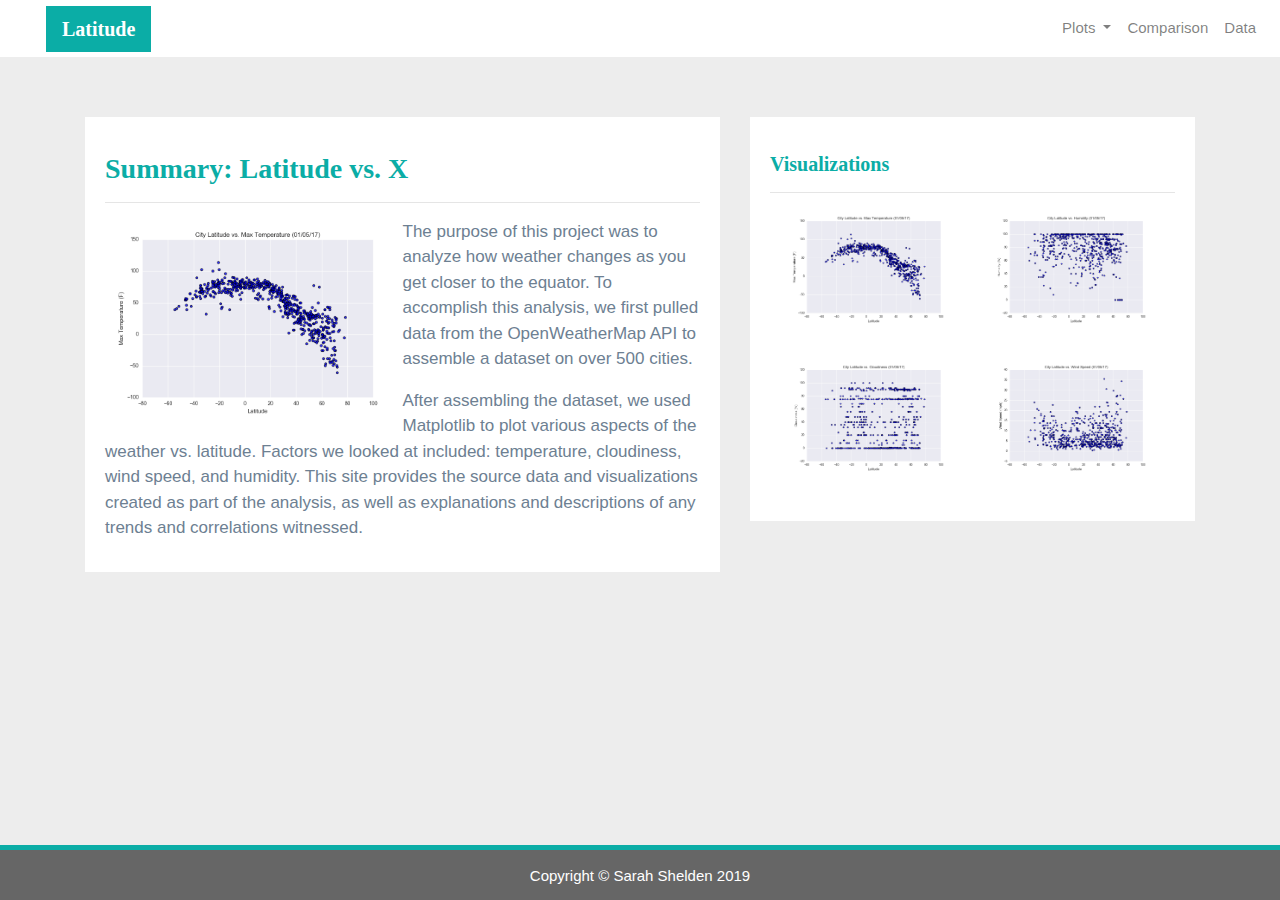
<file: index.html>
<!DOCTYPE html>
<html>

<head>
    <meta charset="utf-8" />
    <meta http-equiv="X-UA-Compatible" content="IE=edge">
    <title>Bootstrap Visualization Dashboard</title>
    <meta name="viewport" content="width=device-width, initial-scale=1">

    <!-- Bootstrap CSS -->
    <link rel="stylesheet" href="https://maxcdn.bootstrapcdn.com/bootstrap/4.0.0/css/bootstrap.min.css" integrity="sha384-Gn5384xqQ1aoWXA+058RXPxPg6fy4IWvTNh0E263XmFcJlSAwiGgFAW/dAiS6JXm"
          crossorigin="anonymous">

    <!--CSS Link-->
    <link rel="stylesheet" type="text/css" href="style.css">

</head>

<body>
<!-- Navigation Section -->
<div class="navigation">
    <nav class="navbar navbar-expand-lg navbar-light">
        <a class="navbar-brand" style="background-color: #0BADA6;" href="index.html">Latitude</a>
        <button class="navbar-toggler  border border-white" type="button" data-toggle="collapse" data-target="#navbarNavDropdown"
                aria-controls="navbarNavDropdown" aria-expanded="false" aria-label="Toggle navigation">
            <span class="navbar-toggler-icon"></span>
        </button>
        <div class="collapse navbar-collapse" id="navbarNavDropdown">
            <ul class="navbar-nav ml-auto">
                <li class="nav-item dropdown">
                    <a class="nav-link dropdown-toggle" href="#" id="navbarDropdownMenuLink" data-toggle="dropdown"
                       aria-haspopup="true" aria-expanded="false">
                        Plots
                    </a>
                    <div class="dropdown-menu" aria-labelledby="navbarDropdownMenuLink">
                        <a class="dropdown-item" href="max_temperature.html">Max Temperature</a>
                        <a class="dropdown-item" href="humidity.html">Humidity</a>
                        <a class="dropdown-item" href="cloudiness.html">Cloudiness</a>
                        <a class="dropdown-item" href="wind_speed.html">Wind Speed</a>
                    </div>
                </li>
                <li class="nav-item">
                    <a class="nav-link" href="comparisons.html">Comparison</a>
                </li>
                <li class="nav-item">
                    <a class="nav-link" href="data.html">Data</a>
                </li>

            </ul>
        </div>
    </nav>
</div>
<!-- Content Section -->
<div class="container">
    <div class="row">
        <div class="col-lg-7 col-md-12">
            <!-- Left box  -->
            <div class="box">
                <h3 class="title">Summary: Latitude vs. X</h3>
                <hr>
                <img src="Resources/assets/images/Fig1.png" class="vizualization rounded float-left" alt="Max Temperature Graph">
                <p>The purpose of this project was to analyze how weather changes as you get closer to the equator. To
                    accomplish this analysis, we first pulled data from the OpenWeatherMap API to assemble a dataset on over
                    500 cities.</p>
                <p>After assembling the dataset, we used Matplotlib to plot various aspects of the weather vs. latitude.
                    Factors we looked at included: temperature, cloudiness, wind speed, and humidity. This site provides the
                    source data and visualizations created as part of the analysis, as well as explanations and descriptions of
                    any trends and correlations witnessed.</p>
            </div>
        </div>
        <div class="col-lg-5 col-md-12">
            <!-- Right Box -->
            <div class="box">
                <h5 class="title">Visualizations</h5>
                <hr>


                <div class="container">
                    <div class="row" style="padding-bottom: 30px;">
                        <div class="col-6">
                            <a href="max_temperature.html">
                                <img class="panel" src="Resources/assets/images/Fig1.png" alt="Max Temperature Image">
                            </a>
                        </div>
                        <div class="col-6">
                            <a href="humidity.html">
                                <img class="panel" src="Resources/assets/images/Fig2.png" alt="Humidity Graph">
                            </a>
                        </div>
                    </div>

                    <div class="row" style="padding-bottom: 30px;">
                        <div class="col-6">
                            <a href="cloudiness.html">
                                <img class="panel" src="Resources/assets/images/Fig3.png" alt="Cloudiness Graph">
                            </a>
                        </div>
                        <div class="col-6">
                            <a href="wind_speed.html">
                                <img class="panel" src="Resources/assets/images/Fig4.png" alt="Wind Speed Graph">
                            </a>
                        </div>


                    </div>
                </div>


            </div>
        </div>
    </div>
</div>
<!-- Footer Section -->
<footer>
    <div class="footer">Copyright &copy; Sarah Shelden 2019</div>
</footer>

<!-- Bootstrap JS -->
<script src="https://code.jquery.com/jquery-3.2.1.slim.min.js" integrity="sha384-KJ3o2DKtIkvYIK3UENzmM7KCkRr/rE9/Qpg6aAZGJwFDMVNA/GpGFF93hXpG5KkN"
        crossorigin="anonymous"></script>
<script src="https://cdnjs.cloudflare.com/ajax/libs/popper.js/1.12.9/umd/popper.min.js" integrity="sha384-ApNbgh9B+Y1QKtv3Rn7W3mgPxhU9K/ScQsAP7hUibX39j7fakFPskvXusvfa0b4Q"
        crossorigin="anonymous"></script>
<script src="https://maxcdn.bootstrapcdn.com/bootstrap/4.0.0/js/bootstrap.min.js" integrity="sha384-JZR6Spejh4U02d8jOt6vLEHfe/JQGiRRSQQxSfFWpi1MquVdAyjUar5+76PVCmYl"
        crossorigin="anonymous"></script>

</body>

</html>
</file>
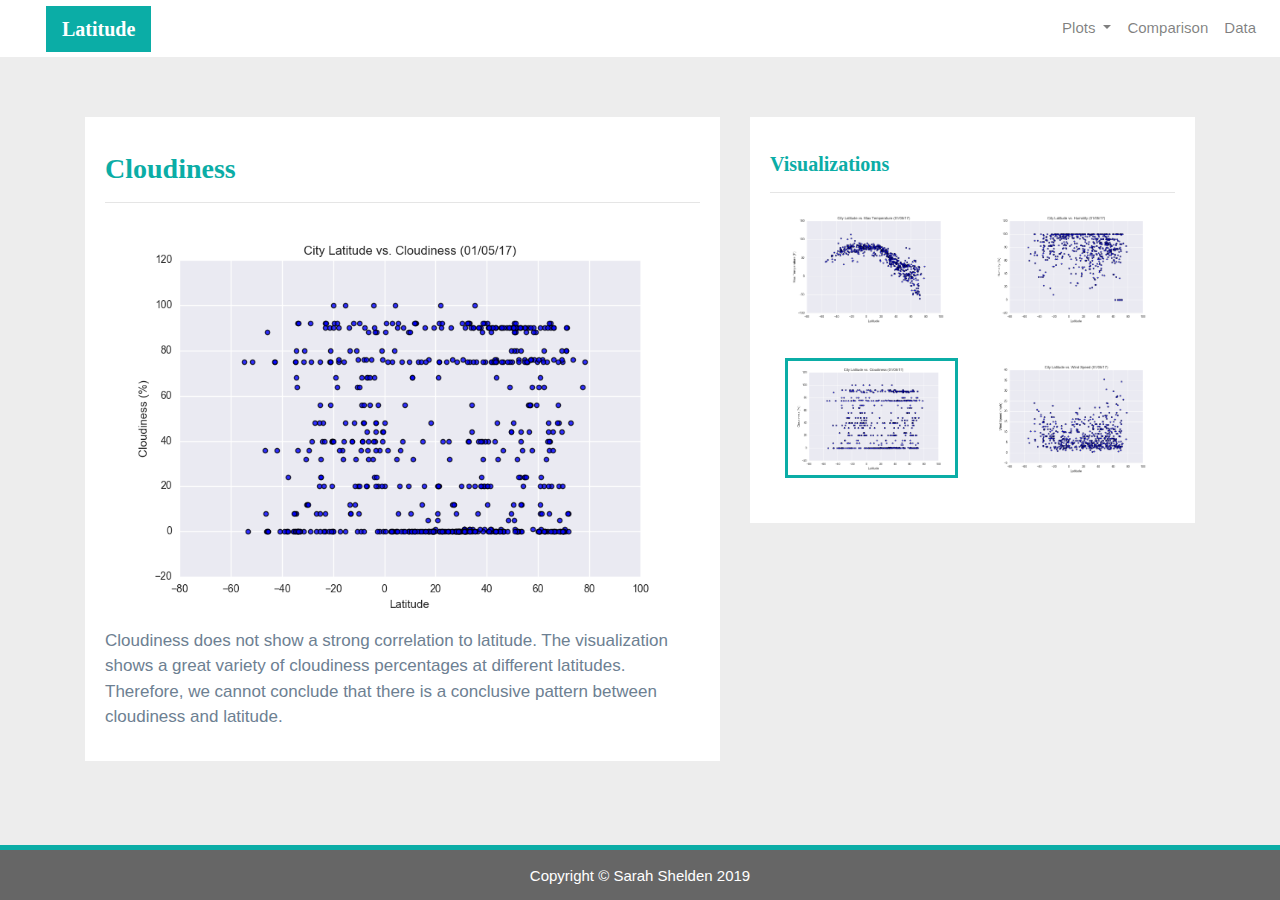
<file: cloudiness.html>
<!DOCTYPE html>
<html>

<head>
    <meta charset="utf-8" />
    <meta http-equiv="X-UA-Compatible" content="IE=edge">
    <title>Bootstrap Visualization Dashboard</title>
    <meta name="viewport" content="width=device-width, initial-scale=1">

    <!-- Bootstrap CSS -->
    <link rel="stylesheet" href="https://maxcdn.bootstrapcdn.com/bootstrap/4.0.0/css/bootstrap.min.css" integrity="sha384-Gn5384xqQ1aoWXA+058RXPxPg6fy4IWvTNh0E263XmFcJlSAwiGgFAW/dAiS6JXm"
          crossorigin="anonymous">

    <!--CSS Link-->
    <link rel="stylesheet" type="text/css" href="style.css">

</head>

<body>
<!-- Navigation Section -->
<div class="navigation">
    <nav class="navbar navbar-expand-lg navbar-light">
        <a class="navbar-brand" style="background-color: #0BADA6;" href="index.html">Latitude</a>
        <button class="navbar-toggler border border-white" type="button" data-toggle="collapse" data-target="#navbarNavDropdown"
                aria-controls="navbarNavDropdown" aria-expanded="false" aria-label="Toggle navigation">
            <span class="navbar-toggler-icon"></span>
        </button>
        <div class="collapse navbar-collapse" id="navbarNavDropdown">
            <ul class="navbar-nav ml-auto">
                <li class="nav-item dropdown">
                    <a class="nav-link dropdown-toggle" href="#" id="navbarDropdownMenuLink" data-toggle="dropdown"
                       aria-haspopup="true" aria-expanded="false">
                        Plots
                    </a>
                    <div class="dropdown-menu" aria-labelledby="navbarDropdownMenuLink">
                        <a class="dropdown-item" href="max_temperature.html">Max Temperature</a>
                        <a class="dropdown-item" href="humidity.html">Humidity</a>
                        <a class="dropdown-item active" href="cloudiness.html">Cloudiness</a>
                        <a class="dropdown-item" href="wind_speed.html">Wind Speed</a>
                    </div>
                </li>
                <li class="nav-item">
                    <a class="nav-link" href="comparisons.html">Comparison</a>
                </li>
                <li class="nav-item">
                    <a class="nav-link" href="data.html">Data</a>
                </li>

            </ul>
        </div>
    </nav>
</div>
<!-- Content Section -->
<div class="container">
    <div class="row">
        <div class="col-lg-7 col-md-12">
            <!-- Left box  -->
            <div class="box">
                <h3 class="title">Cloudiness</h3>
                <hr>
                <img src="Resources/assets/images/Fig3.png" alt="Cloudines Graph">
                <p>Cloudiness does not show a strong correlation to latitude. The visualization shows a great variety of
                    cloudiness percentages at different latitudes. Therefore, we cannot conclude that there is a conclusive
                    pattern between cloudiness and latitude.</p>
            </div>
        </div>
        <div class="col-lg-5 col-md-12">
            <!-- Right Box -->
            <div class="box">
                <h5 class="title">Visualizations</h5>
                <hr>


                <div class="container">
                    <div class="row" style="padding-bottom: 30px;">
                        <div class="col-6">
                            <a href="max_temperature.html">
                                <img class="panel" src="Resources/assets/images/Fig1.png" alt="Max Temperature Image">
                            </a>
                        </div>
                        <div class="col-6">
                            <a href="humidity.html">
                                <img class="panel" src="Resources/assets/images/Fig2.png" alt="Humidity Graph">
                            </a>
                        </div>
                    </div>

                    <div class="row" style="padding-bottom: 30px;">
                        <div class="col-6">
                            <a href="cloudiness.html">
                                <img class="panel active" src="Resources/assets/images/Fig3.png" alt="Cloudiness Graph">
                            </a>
                        </div>
                        <div class="col-6">
                            <a href="wind_speed.html">
                                <img class="panel" src="Resources/assets/images/Fig4.png" alt="Wind Speed Graph">
                            </a>
                        </div>


                    </div>
                </div>


            </div>
        </div>
    </div>
</div>
<!-- Footer Section -->
<footer>
    <div class="footer">Copyright &copy; Sarah Shelden 2019</div>
</footer>

<!-- Bootstrap JS -->
<script src="https://code.jquery.com/jquery-3.2.1.slim.min.js" integrity="sha384-KJ3o2DKtIkvYIK3UENzmM7KCkRr/rE9/Qpg6aAZGJwFDMVNA/GpGFF93hXpG5KkN"
        crossorigin="anonymous"></script>
<script src="https://cdnjs.cloudflare.com/ajax/libs/popper.js/1.12.9/umd/popper.min.js" integrity="sha384-ApNbgh9B+Y1QKtv3Rn7W3mgPxhU9K/ScQsAP7hUibX39j7fakFPskvXusvfa0b4Q"
        crossorigin="anonymous"></script>
<script src="https://maxcdn.bootstrapcdn.com/bootstrap/4.0.0/js/bootstrap.min.js" integrity="sha384-JZR6Spejh4U02d8jOt6vLEHfe/JQGiRRSQQxSfFWpi1MquVdAyjUar5+76PVCmYl"
        crossorigin="anonymous"></script>

</body>

</html>
</file>
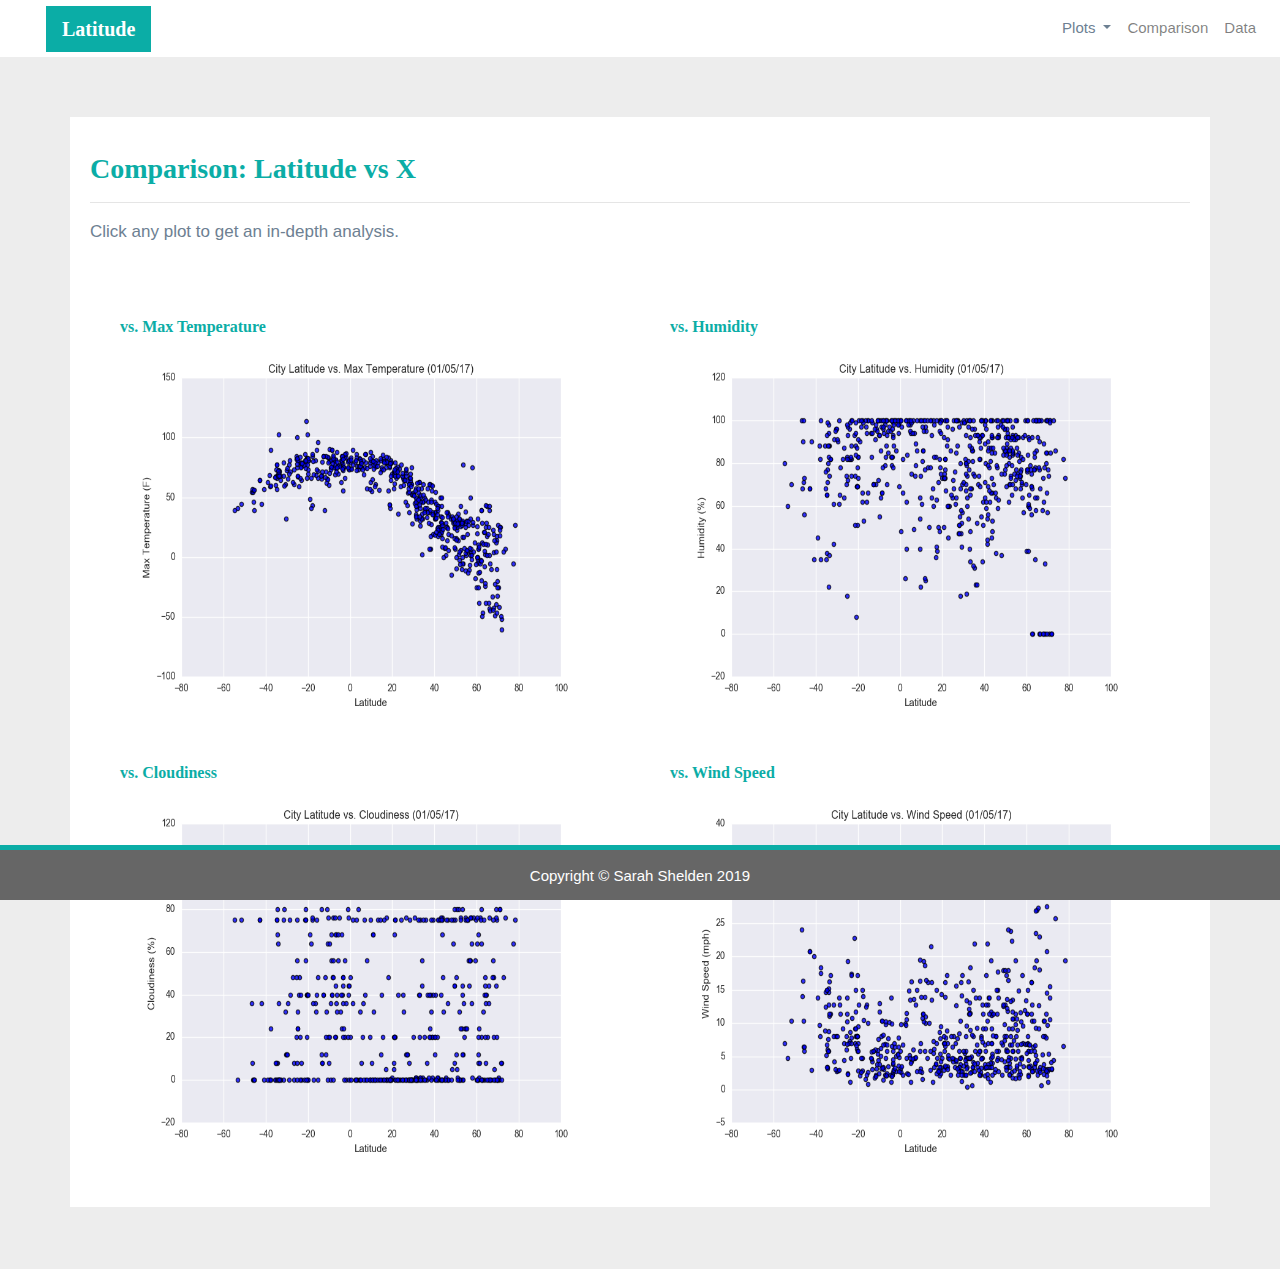
<file: comparisons.html>
<!DOCTYPE html>
<html>

<head>
    <meta charset="utf-8" />
    <meta http-equiv="X-UA-Compatible" content="IE=edge">
    <title>Bootstrap Visualization Dashboard</title>
    <meta name="viewport" content="width=device-width, initial-scale=1">

    <!-- Bootstrap CSS -->
    <link rel="stylesheet" href="https://maxcdn.bootstrapcdn.com/bootstrap/4.0.0/css/bootstrap.min.css" integrity="sha384-Gn5384xqQ1aoWXA+058RXPxPg6fy4IWvTNh0E263XmFcJlSAwiGgFAW/dAiS6JXm"
          crossorigin="anonymous">

    <!--CSS Link-->
    <link rel="stylesheet" type="text/css" href="style.css">

</head>

<body>
<!-- Navigation Section -->
<div class="navigation">
    <nav class="navbar navbar-expand-lg navbar-light">
        <a class="navbar-brand" style="background-color: #0BADA6;" href="index.html">Latitude</a>
        <button class="navbar-toggler  border border-white" type="button" data-toggle="collapse" data-target="#navbarNavDropdown"
                aria-controls="navbarNavDropdown" aria-expanded="false" aria-label="Toggle navigation">
            <span class="navbar-toggler-icon"></span>
        </button>
        <div class="collapse navbar-collapse" id="navbarNavDropdown">
            <ul class="navbar-nav ml-auto">
                <li class="nav-item dropdown">
                    <a class="nav-link dropdown-toggle" href="#" id="navbarDropdownMenuLink" data-toggle="dropdown"
                       aria-haspopup="true" aria-expanded="false" style="color: #6D8092">
                        Plots
                    </a>
                    <div class="dropdown-menu" aria-labelledby="navbarDropdownMenuLink">
                        <a class="dropdown-item" href="max_temperature.html">Max Temperature</a>
                        <a class="dropdown-item" href="humidity.html">Humidity</a>
                        <a class="dropdown-item" href="cloudiness.html">Cloudiness</a>
                        <a class="dropdown-item" href="wind_speed.html">Wind Speed</a>
                    </div>
                </li>
                <li class="nav-item">
                    <a class="nav-link" href="comparisons.html">Comparison</a>
                </li>
                <li class="nav-item">
                    <a class="nav-link" href="data.html">Data</a>
                </li>

            </ul>
        </div>
    </nav>
</div>
<!-- Content Section -->
<div class="container">
    <div class="row">
        <div>
            <!-- Left box  -->
            <div class="box">
                <h3 class="title">Comparison: Latitude vs X</h3>
                <hr>
                <p>Click any plot to get an in-depth analysis.</p>
                <div class="container" style="padding-bottom: 40px;">
                    <div class="row">
                        <div class="col-lg-6" style="padding: 30px;">
                            <div class="title">vs. Max Temperature</div>
                            <a href="max_temperature.html">
                                <img class="panel" src="Resources/assets/images/Fig1.png" alt="Max Temperature Image">
                            </a>
                        </div>
                        <div class="col-lg-6" style="padding: 30px;">
                            <div class="title">vs. Humidity</div>
                            <a href="humidity.html">
                                <img class="panel" src="Resources/assets/images/Fig2.png" alt="Humidity Graph">
                            </a>
                        </div>
                    </div>

                    <div class="row">
                        <div class="col-lg-6" style="padding: 30px;">
                            <div class="title">vs. Cloudiness</div>
                            <a href="cloudiness.html">
                                <img class="panel" src="Resources/assets/images/Fig3.png" alt="Cloudiness Graph">
                            </a>

                        </div>
                        <div class="col-lg-6" style="padding: 30px;">
                            <div class="title">vs. Wind Speed</div>
                            <a href="wind_speed.html">
                                <img class="panel" src="Resources/assets/images/Fig4.png" alt="Wind Speed Graph">
                            </a>
                        </div>
                    </div>
                </div>
            </div>
        </div>
    </div>
</div>

<!-- Footer Section -->
<footer>
    <div class="footer">Copyright &copy; Sarah Shelden 2019</div>
</footer>

<!-- Bootstrap JS -->
<script src="https://code.jquery.com/jquery-3.2.1.slim.min.js" integrity="sha384-KJ3o2DKtIkvYIK3UENzmM7KCkRr/rE9/Qpg6aAZGJwFDMVNA/GpGFF93hXpG5KkN"
        crossorigin="anonymous"></script>
<script src="https://cdnjs.cloudflare.com/ajax/libs/popper.js/1.12.9/umd/popper.min.js" integrity="sha384-ApNbgh9B+Y1QKtv3Rn7W3mgPxhU9K/ScQsAP7hUibX39j7fakFPskvXusvfa0b4Q"
        crossorigin="anonymous"></script>
<script src="https://maxcdn.bootstrapcdn.com/bootstrap/4.0.0/js/bootstrap.min.js" integrity="sha384-JZR6Spejh4U02d8jOt6vLEHfe/JQGiRRSQQxSfFWpi1MquVdAyjUar5+76PVCmYl"
        crossorigin="anonymous"></script>

</body>

</html>
</file>
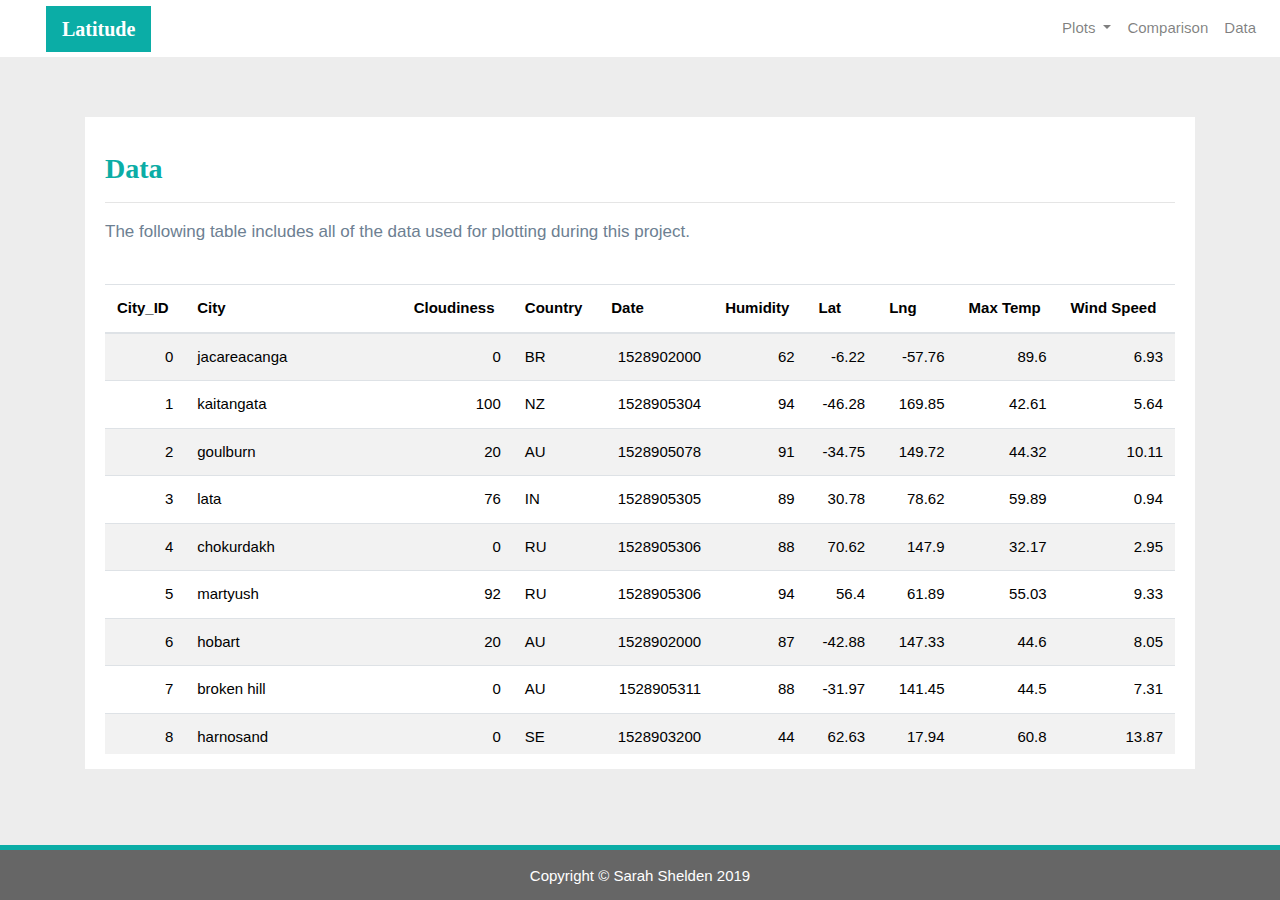
<file: data.html>
<!DOCTYPE html>
<html>

<head>
    <meta charset="utf-8" />
    <meta http-equiv="X-UA-Compatible" content="IE=edge">
    <title>Bootstrap Visualization Dashboard</title>
    <meta name="viewport" content="width=device-width, initial-scale=1">

    <!-- Bootstrap CSS -->
    <link rel="stylesheet" href="https://maxcdn.bootstrapcdn.com/bootstrap/4.0.0/css/bootstrap.min.css" integrity="sha384-Gn5384xqQ1aoWXA+058RXPxPg6fy4IWvTNh0E263XmFcJlSAwiGgFAW/dAiS6JXm"
          crossorigin="anonymous">

    <!--CSS Link-->
    <link rel="stylesheet" type="text/css" href="style.css">

</head>

<body>
<!-- Navigation Section -->
<div class="navigation">
    <nav class="navbar navbar-expand-lg navbar-light">
        <a class="navbar-brand" style="background-color: #0BADA6;" href="index.html">Latitude</a>
        <button class="navbar-toggler border border-white" type="button" data-toggle="collapse" data-target="#navbarNavDropdown"
                aria-controls="navbarNavDropdown" aria-expanded="false" aria-label="Toggle navigation">
            <span class="navbar-toggler-icon"></span>
        </button>
        <div class="collapse navbar-collapse" id="navbarNavDropdown">
            <ul class="navbar-nav ml-auto">
                <li class="nav-item dropdown">
                    <a class="nav-link dropdown-toggle" href="#" id="navbarDropdownMenuLink" data-toggle="dropdown"
                       aria-haspopup="true" aria-expanded="false">
                        Plots
                    </a>
                    <div class="dropdown-menu" aria-labelledby="navbarDropdownMenuLink">
                        <a class="dropdown-item" href="max_temperature.html">Max Temperature</a>
                        <a class="dropdown-item" href="humidity.html">Humidity</a>
                        <a class="dropdown-item" href="cloudiness.html">Cloudiness</a>
                        <a class="dropdown-item" href="wind_speed.html">Wind Speed</a>
                    </div>
                </li>
                <li class="nav-item">
                    <a class="nav-link" href="comparisons.html">Comparison</a>
                </li>
                <li class="nav-item">
                    <a class="nav-link" href="data.html">Data</a>
                </li>

            </ul>
        </div>
    </nav>
</div>
<!-- Content Section -->
<div class="container">
    <div class="box">
        <h3 class="title">Data</h3>
        <hr>
        <p>The following table includes all of the data used for plotting during this project.</p>
        <br>
        <div class="table-responsive" style="overflow-x:auto; overflow-y:auto; max-height:470px; max-width: auto;">
            <table class="table table-striped">
                <thead>
                <tr>
                    <th title="Field #1">City_ID</th>
                    <th title="Field #2">City</th>
                    <th title="Field #3">Cloudiness</th>
                    <th title="Field #4">Country</th>
                    <th title="Field #5">Date</th>
                    <th title="Field #6">Humidity</th>
                    <th title="Field #7">Lat</th>
                    <th title="Field #8">Lng</th>
                    <th title="Field #9">Max Temp</th>
                    <th title="Field #10">Wind Speed</th>
                </tr>
                </thead>
                <tbody>
                <tr>
                    <td align="right">0</td>
                    <td>jacareacanga</td>
                    <td align="right">0</td>
                    <td>BR</td>
                    <td align="right">1528902000</td>
                    <td align="right">62</td>
                    <td align="right">-6.22</td>
                    <td align="right">-57.76</td>
                    <td align="right">89.6</td>
                    <td align="right">6.93</td>
                </tr>
                <tr>
                    <td align="right">1</td>
                    <td>kaitangata</td>
                    <td align="right">100</td>
                    <td>NZ</td>
                    <td align="right">1528905304</td>
                    <td align="right">94</td>
                    <td align="right">-46.28</td>
                    <td align="right">169.85</td>
                    <td align="right">42.61</td>
                    <td align="right">5.64</td>
                </tr>
                <tr>
                    <td align="right">2</td>
                    <td>goulburn</td>
                    <td align="right">20</td>
                    <td>AU</td>
                    <td align="right">1528905078</td>
                    <td align="right">91</td>
                    <td align="right">-34.75</td>
                    <td align="right">149.72</td>
                    <td align="right">44.32</td>
                    <td align="right">10.11</td>
                </tr>
                <tr>
                    <td align="right">3</td>
                    <td>lata</td>
                    <td align="right">76</td>
                    <td>IN</td>
                    <td align="right">1528905305</td>
                    <td align="right">89</td>
                    <td align="right">30.78</td>
                    <td align="right">78.62</td>
                    <td align="right">59.89</td>
                    <td align="right">0.94</td>
                </tr>
                <tr>
                    <td align="right">4</td>
                    <td>chokurdakh</td>
                    <td align="right">0</td>
                    <td>RU</td>
                    <td align="right">1528905306</td>
                    <td align="right">88</td>
                    <td align="right">70.62</td>
                    <td align="right">147.9</td>
                    <td align="right">32.17</td>
                    <td align="right">2.95</td>
                </tr>
                <tr>
                    <td align="right">5</td>
                    <td>martyush</td>
                    <td align="right">92</td>
                    <td>RU</td>
                    <td align="right">1528905306</td>
                    <td align="right">94</td>
                    <td align="right">56.4</td>
                    <td align="right">61.89</td>
                    <td align="right">55.03</td>
                    <td align="right">9.33</td>
                </tr>
                <tr>
                    <td align="right">6</td>
                    <td>hobart</td>
                    <td align="right">20</td>
                    <td>AU</td>
                    <td align="right">1528902000</td>
                    <td align="right">87</td>
                    <td align="right">-42.88</td>
                    <td align="right">147.33</td>
                    <td align="right">44.6</td>
                    <td align="right">8.05</td>
                </tr>
                <tr>
                    <td align="right">7</td>
                    <td>broken hill</td>
                    <td align="right">0</td>
                    <td>AU</td>
                    <td align="right">1528905311</td>
                    <td align="right">88</td>
                    <td align="right">-31.97</td>
                    <td align="right">141.45</td>
                    <td align="right">44.5</td>
                    <td align="right">7.31</td>
                </tr>
                <tr>
                    <td align="right">8</td>
                    <td>harnosand</td>
                    <td align="right">0</td>
                    <td>SE</td>
                    <td align="right">1528903200</td>
                    <td align="right">44</td>
                    <td align="right">62.63</td>
                    <td align="right">17.94</td>
                    <td align="right">60.8</td>
                    <td align="right">13.87</td>
                </tr>
                <tr>
                    <td align="right">9</td>
                    <td>tuatapere</td>
                    <td align="right">0</td>
                    <td>NZ</td>
                    <td align="right">1528905312</td>
                    <td align="right">100</td>
                    <td align="right">-46.13</td>
                    <td align="right">167.69</td>
                    <td align="right">38.92</td>
                    <td align="right">3.4</td>
                </tr>
                <tr>
                    <td align="right">10</td>
                    <td>puerto ayora</td>
                    <td align="right">90</td>
                    <td>EC</td>
                    <td align="right">1528902000</td>
                    <td align="right">69</td>
                    <td align="right">-0.74</td>
                    <td align="right">-90.35</td>
                    <td align="right">77.0</td>
                    <td align="right">13.87</td>
                </tr>
                <tr>
                    <td align="right">11</td>
                    <td>havre-saint-pierre</td>
                    <td align="right">75</td>
                    <td>CA</td>
                    <td align="right">1528902000</td>
                    <td align="right">58</td>
                    <td align="right">50.23</td>
                    <td align="right">-63.6</td>
                    <td align="right">53.6</td>
                    <td align="right">19.46</td>
                </tr>
                <tr>
                    <td align="right">12</td>
                    <td>punta arenas</td>
                    <td align="right">0</td>
                    <td>CL</td>
                    <td align="right">1528902000</td>
                    <td align="right">100</td>
                    <td align="right">-53.16</td>
                    <td align="right">-70.91</td>
                    <td align="right">35.6</td>
                    <td align="right">9.17</td>
                </tr>
                <tr>
                    <td align="right">13</td>
                    <td>tasiilaq</td>
                    <td align="right">75</td>
                    <td>GL</td>
                    <td align="right">1528901400</td>
                    <td align="right">60</td>
                    <td align="right">65.61</td>
                    <td align="right">-37.64</td>
                    <td align="right">39.2</td>
                    <td align="right">2.24</td>
                </tr>
                <tr>
                    <td align="right">14</td>
                    <td>chapais</td>
                    <td align="right">40</td>
                    <td>CA</td>
                    <td align="right">1528902000</td>
                    <td align="right">38</td>
                    <td align="right">49.78</td>
                    <td align="right">-74.86</td>
                    <td align="right">59.0</td>
                    <td align="right">10.29</td>
                </tr>
                <tr>
                    <td align="right">15</td>
                    <td>avarua</td>
                    <td align="right">40</td>
                    <td>CK</td>
                    <td align="right">1528902000</td>
                    <td align="right">56</td>
                    <td align="right">-21.21</td>
                    <td align="right">-159.78</td>
                    <td align="right">73.4</td>
                    <td align="right">10.29</td>
                </tr>
                <tr>
                    <td align="right">16</td>
                    <td>hofn</td>
                    <td align="right">75</td>
                    <td>IS</td>
                    <td align="right">1528902000</td>
                    <td align="right">87</td>
                    <td align="right">64.25</td>
                    <td align="right">-15.21</td>
                    <td align="right">51.8</td>
                    <td align="right">8.05</td>
                </tr>

<tr>
    <td align="right">17</td>
    <td>yukamenskoye</td>
    <td align="right">92</td>
    <td>RU</td>
    <td align="right">1528905315</td>
    <td align="right">98</td>
    <td align="right">57.89</td>
    <td align="right">52.24</td>
    <td align="right">56.65</td>
    <td align="right">10.22</td>
</tr>
<tr>
    <td align="right">18</td>
    <td>khandbari</td>
    <td align="right">80</td>
    <td>NP</td>
    <td align="right">1528905315</td>
    <td align="right">67</td>
    <td align="right">27.38</td>
    <td align="right">87.21</td>
    <td align="right">44.59</td>
    <td align="right">1.39</td>
</tr>
<tr>
    <td align="right">19</td>
    <td>bethel</td>
    <td align="right">1</td>
    <td>US</td>
    <td align="right">1528901580</td>
    <td align="right">93</td>
    <td align="right">60.79</td>
    <td align="right">-161.76</td>
    <td align="right">44.6</td>
    <td align="right">8.05</td>
</tr>
<tr>
    <td align="right">20</td>
    <td>ushuaia</td>
    <td align="right">75</td>
    <td>AR</td>
    <td align="right">1528902000</td>
    <td align="right">64</td>
    <td align="right">-54.81</td>
    <td align="right">-68.31</td>
    <td align="right">41.0</td>
    <td align="right">3.36</td>
</tr>
<tr>
    <td align="right">21</td>
    <td>east london</td>
    <td align="right">0</td>
    <td>ZA</td>
    <td align="right">1528902000</td>
    <td align="right">37</td>
    <td align="right">-33.02</td>
    <td align="right">27.91</td>
    <td align="right">69.8</td>
    <td align="right">5.82</td>
</tr>
<tr>
    <td align="right">22</td>
    <td>bluff</td>
    <td align="right">76</td>
    <td>AU</td>
    <td align="right">1528905321</td>
    <td align="right">76</td>
    <td align="right">-23.58</td>
    <td align="right">149.07</td>
    <td align="right">61.96</td>
    <td align="right">4.74</td>
</tr>
<tr>
    <td align="right">23</td>
    <td>mount isa</td>
    <td align="right">75</td>
    <td>AU</td>
    <td align="right">1528902000</td>
    <td align="right">100</td>
    <td align="right">-20.73</td>
    <td align="right">139.49</td>
    <td align="right">64.4</td>
    <td align="right">3.29</td>
</tr>
<tr>
    <td align="right">24</td>
    <td>pevek</td>
    <td align="right">0</td>
    <td>RU</td>
    <td align="right">1528905321</td>
    <td align="right">71</td>
    <td align="right">69.7</td>
    <td align="right">170.27</td>
    <td align="right">36.94</td>
    <td align="right">6.98</td>
</tr>
<tr>
    <td align="right">25</td>
    <td>gao</td>
    <td align="right">24</td>
    <td>ML</td>
    <td align="right">1528905321</td>
    <td align="right">16</td>
    <td align="right">16.28</td>
    <td align="right">-0.04</td>
    <td align="right">110.02</td>
    <td align="right">4.97</td>
</tr>
<tr>
    <td align="right">26</td>
    <td>cabo san lucas</td>
    <td align="right">75</td>
    <td>MX</td>
    <td align="right">1528901160</td>
    <td align="right">74</td>
    <td align="right">22.89</td>
    <td align="right">-109.91</td>
    <td align="right">84.2</td>
    <td align="right">10.29</td>
</tr>
<tr>
    <td align="right">27</td>
    <td>sao filipe</td>
    <td align="right">0</td>
    <td>CV</td>
    <td align="right">1528905323</td>
    <td align="right">88</td>
    <td align="right">14.9</td>
    <td align="right">-24.5</td>
    <td align="right">75.73</td>
    <td align="right">13.02</td>
</tr>
<tr>
    <td align="right">28</td>
    <td>tiksi</td>
    <td align="right">44</td>
    <td>RU</td>
    <td align="right">1528905298</td>
    <td align="right">58</td>
    <td align="right">71.64</td>
    <td align="right">128.87</td>
    <td align="right">57.73</td>
    <td align="right">10.11</td>
</tr>
<tr>
    <td align="right">29</td>
    <td>busselton</td>
    <td align="right">92</td>
    <td>AU</td>
    <td align="right">1528905323</td>
    <td align="right">100</td>
    <td align="right">-33.64</td>
    <td align="right">115.35</td>
    <td align="right">60.43</td>
    <td align="right">10.56</td>
</tr>
<tr>
    <td align="right">30</td>
    <td>alofi</td>
    <td align="right">76</td>
    <td>NU</td>
    <td align="right">1528902000</td>
    <td align="right">88</td>
    <td align="right">-19.06</td>
    <td align="right">-169.92</td>
    <td align="right">71.6</td>
    <td align="right">3.36</td>
</tr>
<tr>
    <td align="right">31</td>
    <td>ola</td>
    <td align="right">75</td>
    <td>RU</td>
    <td align="right">1528902000</td>
    <td align="right">100</td>
    <td align="right">59.58</td>
    <td align="right">151.3</td>
    <td align="right">42.8</td>
    <td align="right">7.76</td>
</tr>
<tr>
    <td align="right">32</td>
    <td>atar</td>
    <td align="right">20</td>
    <td>MR</td>
    <td align="right">1528902000</td>
    <td align="right">19</td>
    <td align="right">20.52</td>
    <td align="right">-13.05</td>
    <td align="right">91.4</td>
    <td align="right">9.17</td>
</tr>
<tr>
    <td align="right">33</td>
    <td>rikitea</td>
    <td align="right">0</td>
    <td>PF</td>
    <td align="right">1528905325</td>
    <td align="right">100</td>
    <td align="right">-23.12</td>
    <td align="right">-134.97</td>
    <td align="right">73.57</td>
    <td align="right">8.66</td>
</tr>
<tr>
    <td align="right">34</td>
    <td>hermanus</td>
    <td align="right">0</td>
    <td>ZA</td>
    <td align="right">1528905325</td>
    <td align="right">24</td>
    <td align="right">-34.42</td>
    <td align="right">19.24</td>
    <td align="right">77.17</td>
    <td align="right">8.66</td>
</tr>
<tr>
    <td align="right">35</td>
    <td>ponta delgada</td>
    <td align="right">75</td>
    <td>PT</td>
    <td align="right">1528903800</td>
    <td align="right">88</td>
    <td align="right">37.73</td>
    <td align="right">-25.67</td>
    <td align="right">71.6</td>
    <td align="right">12.75</td>
</tr>
<tr>
    <td align="right">36</td>
    <td>bambari</td>
    <td align="right">24</td>
    <td>CF</td>
    <td align="right">1528905326</td>
    <td align="right">84</td>
    <td align="right">5.77</td>
    <td align="right">20.68</td>
    <td align="right">81.85</td>
    <td align="right">7.65</td>
</tr>
<tr>
    <td align="right">37</td>
    <td>cap malheureux</td>
    <td align="right">75</td>
    <td>MU</td>
    <td align="right">1528902000</td>
    <td align="right">69</td>
    <td align="right">-19.98</td>
    <td align="right">57.61</td>
    <td align="right">75.2</td>
    <td align="right">14.99</td>
</tr>
<tr>
    <td align="right">38</td>
    <td>puerto escondido</td>
    <td align="right">75</td>
    <td>MX</td>
    <td align="right">1528901100</td>
    <td align="right">65</td>
    <td align="right">15.86</td>
    <td align="right">-97.07</td>
    <td align="right">80.6</td>
    <td align="right">3.36</td>
</tr>
<tr>
    <td align="right">39</td>
    <td>qaanaaq</td>
    <td align="right">32</td>
    <td>GL</td>
    <td align="right">1528905330</td>
    <td align="right">100</td>
    <td align="right">77.48</td>
    <td align="right">-69.36</td>
    <td align="right">31.45</td>
    <td align="right">6.31</td>
</tr>
<tr>
    <td align="right">40</td>
    <td>new norfolk</td>
    <td align="right">20</td>
    <td>AU</td>
    <td align="right">1528902000</td>
    <td align="right">87</td>
    <td align="right">-42.78</td>
    <td align="right">147.06</td>
    <td align="right">44.6</td>
    <td align="right">8.05</td>
</tr>
<tr>
    <td align="right">41</td>
    <td>najran</td>
    <td align="right">40</td>
    <td>SA</td>
    <td align="right">1528902000</td>
    <td align="right">13</td>
    <td align="right">17.54</td>
    <td align="right">44.22</td>
    <td align="right">98.6</td>
    <td align="right">11.41</td>
</tr>
<tr>
    <td align="right">42</td>
    <td>isla mujeres</td>
    <td align="right">90</td>
    <td>MX</td>
    <td align="right">1528904340</td>
    <td align="right">100</td>
    <td align="right">21.23</td>
    <td align="right">-86.73</td>
    <td align="right">75.2</td>
    <td align="right">16.11</td>
</tr>
<tr>
    <td align="right">43</td>
    <td>mar del plata</td>
    <td align="right">0</td>
    <td>AR</td>
    <td align="right">1528905297</td>
    <td align="right">100</td>
    <td align="right">-46.43</td>
    <td align="right">-67.52</td>
    <td align="right">32.53</td>
    <td align="right">7.31</td>
</tr>
<tr>
    <td align="right">44</td>
    <td>provideniya</td>
    <td align="right">0</td>
    <td>RU</td>
    <td align="right">1528905332</td>
    <td align="right">91</td>
    <td align="right">64.42</td>
    <td align="right">-173.23</td>
    <td align="right">40.63</td>
    <td align="right">10.78</td>
</tr>
<tr>
    <td align="right">45</td>
    <td>jamestown</td>
    <td align="right">12</td>
    <td>AU</td>
    <td align="right">1528905333</td>
    <td align="right">88</td>
    <td align="right">-33.21</td>
    <td align="right">138.6</td>
    <td align="right">43.15</td>
    <td align="right">10.89</td>
</tr>
<tr>
    <td align="right">46</td>
    <td>medicine hat</td>
    <td align="right">20</td>
    <td>CA</td>
    <td align="right">1528902000</td>
    <td align="right">34</td>
    <td align="right">50.04</td>
    <td align="right">-110.68</td>
    <td align="right">66.2</td>
    <td align="right">14.99</td>
</tr>
<tr>
    <td align="right">47</td>
    <td>katsuura</td>
    <td align="right">8</td>
    <td>JP</td>
    <td align="right">1528905334</td>
    <td align="right">88</td>
    <td align="right">33.93</td>
    <td align="right">134.5</td>
    <td align="right">62.05</td>
    <td align="right">7.54</td>
</tr>
<tr>
    <td align="right">48</td>
    <td>aklavik</td>
    <td align="right">20</td>
    <td>CA</td>
    <td align="right">1528902000</td>
    <td align="right">53</td>
    <td align="right">68.22</td>
    <td align="right">-135.01</td>
    <td align="right">51.8</td>
    <td align="right">11.41</td>
</tr>
<tr>
    <td align="right">49</td>
    <td>tuktoyaktuk</td>
    <td align="right">20</td>
    <td>CA</td>
    <td align="right">1528902000</td>
    <td align="right">61</td>
    <td align="right">69.44</td>
    <td align="right">-133.03</td>
    <td align="right">46.4</td>
    <td align="right">6.93</td>
</tr>
<tr>
    <td align="right">50</td>
    <td>kapaa</td>
    <td align="right">90</td>
    <td>US</td>
    <td align="right">1528901760</td>
    <td align="right">88</td>
    <td align="right">22.08</td>
    <td align="right">-159.32</td>
    <td align="right">75.2</td>
    <td align="right">14.99</td>
</tr>
<tr>
    <td align="right">51</td>
    <td>mildura</td>
    <td align="right">0</td>
    <td>AU</td>
    <td align="right">1528905300</td>
    <td align="right">92</td>
    <td align="right">-34.18</td>
    <td align="right">142.16</td>
    <td align="right">45.67</td>
    <td align="right">9.66</td>
</tr>
<tr>
    <td align="right">52</td>
    <td>souillac</td>
    <td align="right">75</td>
    <td>FR</td>
    <td align="right">1528903800</td>
    <td align="right">49</td>
    <td align="right">45.6</td>
    <td align="right">-0.6</td>
    <td align="right">73.4</td>
    <td align="right">10.29</td>
</tr>
<tr>
    <td align="right">53</td>
    <td>lorengau</td>
    <td align="right">100</td>
    <td>PG</td>
    <td align="right">1528905336</td>
    <td align="right">100</td>
    <td align="right">-2.02</td>
    <td align="right">147.27</td>
    <td align="right">80.59</td>
    <td align="right">3.85</td>
</tr>
<tr>
    <td align="right">54</td>
    <td>praia</td>
    <td align="right">20</td>
    <td>BR</td>
    <td align="right">1528902000</td>
    <td align="right">47</td>
    <td align="right">-20.25</td>
    <td align="right">-43.81</td>
    <td align="right">82.4</td>
    <td align="right">3.36</td>
</tr>
<tr>
    <td align="right">55</td>
    <td>port alfred</td>
    <td align="right">0</td>
    <td>ZA</td>
    <td align="right">1528905338</td>
    <td align="right">50</td>
    <td align="right">-33.59</td>
    <td align="right">26.89</td>
    <td align="right">76.54</td>
    <td align="right">7.2</td>
</tr>
<tr>
    <td align="right">56</td>
    <td>barranca</td>
    <td align="right">0</td>
    <td>PE</td>
    <td align="right">1528905339</td>
    <td align="right">98</td>
    <td align="right">-10.75</td>
    <td align="right">-77.76</td>
    <td align="right">61.87</td>
    <td align="right">9.89</td>
</tr>
<tr>
    <td align="right">57</td>
    <td>nome</td>
    <td align="right">40</td>
    <td>US</td>
    <td align="right">1528902900</td>
    <td align="right">70</td>
    <td align="right">30.04</td>
    <td align="right">-94.42</td>
    <td align="right">87.8</td>
    <td align="right">3.36</td>
</tr>
<tr>
    <td align="right">58</td>
    <td>matay</td>
    <td align="right">0</td>
    <td>EG</td>
    <td align="right">1528905339</td>
    <td align="right">23</td>
    <td align="right">28.42</td>
    <td align="right">30.79</td>
    <td align="right">97.69</td>
    <td align="right">6.98</td>
</tr>
<tr>
    <td align="right">59</td>
    <td>saskylakh</td>
    <td align="right">48</td>
    <td>RU</td>
    <td align="right">1528905339</td>
    <td align="right">55</td>
    <td align="right">71.97</td>
    <td align="right">114.09</td>
    <td align="right">59.53</td>
    <td align="right">5.86</td>
</tr>
<tr>
    <td align="right">60</td>
    <td>itarema</td>
    <td align="right">0</td>
    <td>BR</td>
    <td align="right">1528905340</td>
    <td align="right">61</td>
    <td align="right">-2.92</td>
    <td align="right">-39.92</td>
    <td align="right">88.33</td>
    <td align="right">12.57</td>
</tr>
<tr>
    <td align="right">61</td>
    <td>butaritari</td>
    <td align="right">56</td>
    <td>KI</td>
    <td align="right">1528905340</td>
    <td align="right">100</td>
    <td align="right">3.07</td>
    <td align="right">172.79</td>
    <td align="right">81.13</td>
    <td align="right">7.31</td>
</tr>
<tr>
    <td align="right">62</td>
    <td>peniche</td>
    <td align="right">20</td>
    <td>PT</td>
    <td align="right">1528903800</td>
    <td align="right">64</td>
    <td align="right">39.36</td>
    <td align="right">-9.38</td>
    <td align="right">75.2</td>
    <td align="right">12.75</td>
</tr>
<tr>
    <td align="right">63</td>
    <td>beloha</td>
    <td align="right">0</td>
    <td>MG</td>
    <td align="right">1528905340</td>
    <td align="right">57</td>
    <td align="right">-25.17</td>
    <td align="right">45.06</td>
    <td align="right">71.95</td>
    <td align="right">16.37</td>
</tr>
<tr>
    <td align="right">64</td>
    <td>anadyr</td>
    <td align="right">0</td>
    <td>RU</td>
    <td align="right">1528902000</td>
    <td align="right">57</td>
    <td align="right">64.73</td>
    <td align="right">177.51</td>
    <td align="right">48.2</td>
    <td align="right">4.47</td>
</tr>
<tr>
    <td align="right">65</td>
    <td>luderitz</td>
    <td align="right">12</td>
    <td>NA</td>
    <td align="right">1528905342</td>
    <td align="right">64</td>
    <td align="right">-26.65</td>
    <td align="right">15.16</td>
    <td align="right">64.03</td>
    <td align="right">17.38</td>
</tr>
<tr>
    <td align="right">66</td>
    <td>rochester</td>
    <td align="right">1</td>
    <td>US</td>
    <td align="right">1528902960</td>
    <td align="right">37</td>
    <td align="right">44.02</td>
    <td align="right">-92.46</td>
    <td align="right">73.4</td>
    <td align="right">6.93</td>
</tr>
<tr>
    <td align="right">67</td>
    <td>bosaso</td>
    <td align="right">0</td>
    <td>SO</td>
    <td align="right">1528905347</td>
    <td align="right">86</td>
    <td align="right">11.28</td>
    <td align="right">49.18</td>
    <td align="right">89.77</td>
    <td align="right">3.96</td>
</tr>
<tr>
    <td align="right">68</td>
    <td>faanui</td>
    <td align="right">0</td>
    <td>PF</td>
    <td align="right">1528905347</td>
    <td align="right">100</td>
    <td align="right">-16.48</td>
    <td align="right">-151.75</td>
    <td align="right">79.96</td>
    <td align="right">11.79</td>
</tr>
<tr>
    <td align="right">69</td>
    <td>grindavik</td>
    <td align="right">75</td>
    <td>IS</td>
    <td align="right">1528902000</td>
    <td align="right">70</td>
    <td align="right">63.84</td>
    <td align="right">-22.43</td>
    <td align="right">48.2</td>
    <td align="right">5.82</td>
</tr>
<tr>
    <td align="right">70</td>
    <td>margate</td>
    <td align="right">20</td>
    <td>AU</td>
    <td align="right">1528902000</td>
    <td align="right">87</td>
    <td align="right">-43.03</td>
    <td align="right">147.26</td>
    <td align="right">44.6</td>
    <td align="right">8.05</td>
</tr>
<tr>
    <td align="right">71</td>
    <td>marsh harbour</td>
    <td align="right">88</td>
    <td>BS</td>
    <td align="right">1528905349</td>
    <td align="right">95</td>
    <td align="right">26.54</td>
    <td align="right">-77.06</td>
    <td align="right">82.39</td>
    <td align="right">10.0</td>
</tr>
<tr>
    <td align="right">72</td>
    <td>comodoro rivadavia</td>
    <td align="right">40</td>
    <td>AR</td>
    <td align="right">1528902000</td>
    <td align="right">60</td>
    <td align="right">-45.87</td>
    <td align="right">-67.48</td>
    <td align="right">42.8</td>
    <td align="right">9.17</td>
</tr>
<tr>
    <td align="right">73</td>
    <td>upernavik</td>
    <td align="right">92</td>
    <td>GL</td>
    <td align="right">1528905350</td>
    <td align="right">100</td>
    <td align="right">72.79</td>
    <td align="right">-56.15</td>
    <td align="right">29.29</td>
    <td align="right">3.74</td>
</tr>
<tr>
    <td align="right">74</td>
    <td>uige</td>
    <td align="right">0</td>
    <td>AO</td>
    <td align="right">1528905350</td>
    <td align="right">29</td>
    <td align="right">-7.61</td>
    <td align="right">15.06</td>
    <td align="right">86.8</td>
    <td align="right">3.18</td>
</tr>
<tr>
    <td align="right">75</td>
    <td>bredasdorp</td>
    <td align="right">0</td>
    <td>ZA</td>
    <td align="right">1528902000</td>
    <td align="right">23</td>
    <td align="right">-34.53</td>
    <td align="right">20.04</td>
    <td align="right">82.4</td>
    <td align="right">5.82</td>
</tr>
<tr>
    <td align="right">76</td>
    <td>bodden town</td>
    <td align="right">40</td>
    <td>KY</td>
    <td align="right">1528902000</td>
    <td align="right">78</td>
    <td align="right">19.28</td>
    <td align="right">-81.25</td>
    <td align="right">80.6</td>
    <td align="right">16.11</td>
</tr>
<tr>
    <td align="right">77</td>
    <td>guerrero negro</td>
    <td align="right">44</td>
    <td>MX</td>
    <td align="right">1528905350</td>
    <td align="right">88</td>
    <td align="right">27.97</td>
    <td align="right">-114.04</td>
    <td align="right">63.85</td>
    <td align="right">3.74</td>
</tr>
<tr>
    <td align="right">78</td>
    <td>bilma</td>
    <td align="right">0</td>
    <td>NE</td>
    <td align="right">1528905351</td>
    <td align="right">12</td>
    <td align="right">18.69</td>
    <td align="right">12.92</td>
    <td align="right">110.47</td>
    <td align="right">4.63</td>
</tr>
<tr>
    <td align="right">79</td>
    <td>carnarvon</td>
    <td align="right">0</td>
    <td>ZA</td>
    <td align="right">1528905351</td>
    <td align="right">30</td>
    <td align="right">-30.97</td>
    <td align="right">22.13</td>
    <td align="right">60.43</td>
    <td align="right">14.25</td>
</tr>
<tr>
    <td align="right">80</td>
    <td>ponta do sol</td>
    <td align="right">12</td>
    <td>BR</td>
    <td align="right">1528905352</td>
    <td align="right">72</td>
    <td align="right">-20.63</td>
    <td align="right">-46.0</td>
    <td align="right">78.25</td>
    <td align="right">3.96</td>
</tr>
<tr>
    <td align="right">81</td>
    <td>vila franca do campo</td>
    <td align="right">75</td>
    <td>PT</td>
    <td align="right">1528903800</td>
    <td align="right">88</td>
    <td align="right">37.72</td>
    <td align="right">-25.43</td>
    <td align="right">71.6</td>
    <td align="right">12.75</td>
</tr>
<tr>
    <td align="right">82</td>
    <td>puerto del rosario</td>
    <td align="right">20</td>
    <td>ES</td>
    <td align="right">1528903800</td>
    <td align="right">60</td>
    <td align="right">28.5</td>
    <td align="right">-13.86</td>
    <td align="right">73.4</td>
    <td align="right">17.22</td>
</tr>
<tr>
    <td align="right">83</td>
    <td>sitka</td>
    <td align="right">20</td>
    <td>US</td>
    <td align="right">1528905353</td>
    <td align="right">92</td>
    <td align="right">37.17</td>
    <td align="right">-99.65</td>
    <td align="right">74.02</td>
    <td align="right">5.97</td>
</tr>
<tr>
    <td align="right">84</td>
    <td>camacha</td>
    <td align="right">75</td>
    <td>PT</td>
    <td align="right">1528903800</td>
    <td align="right">72</td>
    <td align="right">33.08</td>
    <td align="right">-16.33</td>
    <td align="right">68.0</td>
    <td align="right">16.11</td>
</tr>
<tr>
    <td align="right">85</td>
    <td>saint-philippe</td>
    <td align="right">1</td>
    <td>CA</td>
    <td align="right">1528902900</td>
    <td align="right">54</td>
    <td align="right">45.36</td>
    <td align="right">-73.48</td>
    <td align="right">78.8</td>
    <td align="right">11.41</td>
</tr>
<tr>
    <td align="right">86</td>
    <td>port blair</td>
    <td align="right">92</td>
    <td>IN</td>
    <td align="right">1528905357</td>
    <td align="right">97</td>
    <td align="right">11.67</td>
    <td align="right">92.75</td>
    <td align="right">84.37</td>
    <td align="right">25.1</td>
</tr>
<tr>
    <td align="right">87</td>
    <td>albany</td>
    <td align="right">90</td>
    <td>US</td>
    <td align="right">1528903860</td>
    <td align="right">68</td>
    <td align="right">42.65</td>
    <td align="right">-73.75</td>
    <td align="right">69.8</td>
    <td align="right">3.36</td>
</tr>
<tr>
    <td align="right">88</td>
    <td>barrow</td>
    <td align="right">88</td>
    <td>AR</td>
    <td align="right">1528905182</td>
    <td align="right">72</td>
    <td align="right">-38.31</td>
    <td align="right">-60.23</td>
    <td align="right">50.26</td>
    <td align="right">8.21</td>
</tr>
<tr>
    <td align="right">89</td>
    <td>qorveh</td>
    <td align="right">92</td>
    <td>IR</td>
    <td align="right">1528905357</td>
    <td align="right">22</td>
    <td align="right">35.17</td>
    <td align="right">47.8</td>
    <td align="right">76.72</td>
    <td align="right">3.18</td>
</tr>
<tr>
    <td align="right">90</td>
    <td>san jeronimo</td>
    <td align="right">90</td>
    <td>PE</td>
    <td align="right">1528902000</td>
    <td align="right">81</td>
    <td align="right">-13.65</td>
    <td align="right">-73.37</td>
    <td align="right">46.4</td>
    <td align="right">2.39</td>
</tr>
<tr>
    <td align="right">91</td>
    <td>mataura</td>
    <td align="right">24</td>
    <td>NZ</td>
    <td align="right">1528905299</td>
    <td align="right">79</td>
    <td align="right">-46.19</td>
    <td align="right">168.86</td>
    <td align="right">25.69</td>
    <td align="right">3.18</td>
</tr>
<tr>
    <td align="right">92</td>
    <td>buala</td>
    <td align="right">64</td>
    <td>SB</td>
    <td align="right">1528905359</td>
    <td align="right">100</td>
    <td align="right">-8.15</td>
    <td align="right">159.59</td>
    <td align="right">78.7</td>
    <td align="right">4.18</td>
</tr>
<tr>
    <td align="right">93</td>
    <td>eyl</td>
    <td align="right">20</td>
    <td>SO</td>
    <td align="right">1528905359</td>
    <td align="right">57</td>
    <td align="right">7.98</td>
    <td align="right">49.82</td>
    <td align="right">86.62</td>
    <td align="right">22.41</td>
</tr>
<tr>
    <td align="right">94</td>
    <td>abu dhabi</td>
    <td align="right">0</td>
    <td>AE</td>
    <td align="right">1528902000</td>
    <td align="right">29</td>
    <td align="right">24.47</td>
    <td align="right">54.37</td>
    <td align="right">98.6</td>
    <td align="right">16.11</td>
</tr>
<tr>
    <td align="right">95</td>
    <td>tahe</td>
    <td align="right">92</td>
    <td>CN</td>
    <td align="right">1528905359</td>
    <td align="right">98</td>
    <td align="right">52.34</td>
    <td align="right">124.71</td>
    <td align="right">51.43</td>
    <td align="right">2.17</td>
</tr>
<tr>
    <td align="right">96</td>
    <td>chuy</td>
    <td align="right">80</td>
    <td>UY</td>
    <td align="right">1528905099</td>
    <td align="right">93</td>
    <td align="right">-33.69</td>
    <td align="right">-53.46</td>
    <td align="right">52.87</td>
    <td align="right">28.9</td>
</tr>
<tr>
    <td align="right">97</td>
    <td>dzerzhinskoye</td>
    <td align="right">8</td>
    <td>RU</td>
    <td align="right">1528905360</td>
    <td align="right">69</td>
    <td align="right">56.84</td>
    <td align="right">95.22</td>
    <td align="right">65.11</td>
    <td align="right">3.85</td>
</tr>
<tr>
    <td align="right">98</td>
    <td>vanavara</td>
    <td align="right">0</td>
    <td>RU</td>
    <td align="right">1528905360</td>
    <td align="right">50</td>
    <td align="right">60.35</td>
    <td align="right">102.28</td>
    <td align="right">64.21</td>
    <td align="right">5.64</td>
</tr>
<tr>
    <td align="right">99</td>
    <td>muros</td>
    <td align="right">40</td>
    <td>ES</td>
    <td align="right">1528903800</td>
    <td align="right">72</td>
    <td align="right">42.77</td>
    <td align="right">-9.06</td>
    <td align="right">66.2</td>
    <td align="right">10.29</td>
</tr>
<tr>
    <td align="right">100</td>
    <td>auchel</td>
    <td align="right">0</td>
    <td>FR</td>
    <td align="right">1528903800</td>
    <td align="right">49</td>
    <td align="right">50.51</td>
    <td align="right">2.47</td>
    <td align="right">68.0</td>
    <td align="right">3.36</td>
</tr>
<tr>
    <td align="right">101</td>
    <td>bubaque</td>
    <td align="right">40</td>
    <td>GW</td>
    <td align="right">1528902000</td>
    <td align="right">55</td>
    <td align="right">11.28</td>
    <td align="right">-15.83</td>
    <td align="right">91.4</td>
    <td align="right">11.41</td>
</tr>
<tr>
    <td align="right">102</td>
    <td>khatanga</td>
    <td align="right">8</td>
    <td>RU</td>
    <td align="right">1528905361</td>
    <td align="right">65</td>
    <td align="right">71.98</td>
    <td align="right">102.47</td>
    <td align="right">60.97</td>
    <td align="right">4.63</td>
</tr>
<tr>
    <td align="right">103</td>
    <td>los banos</td>
    <td align="right">1</td>
    <td>US</td>
    <td align="right">1528904100</td>
    <td align="right">67</td>
    <td align="right">37.06</td>
    <td align="right">-120.85</td>
    <td align="right">75.2</td>
    <td align="right">4.74</td>
</tr>
<tr>
    <td align="right">104</td>
    <td>labuhan</td>
    <td align="right">12</td>
    <td>ID</td>
    <td align="right">1528905361</td>
    <td align="right">95</td>
    <td align="right">-2.54</td>
    <td align="right">115.51</td>
    <td align="right">72.94</td>
    <td align="right">1.83</td>
</tr>
<tr>
    <td align="right">105</td>
    <td>saint-paul</td>
    <td align="right">75</td>
    <td>FR</td>
    <td align="right">1528903800</td>
    <td align="right">56</td>
    <td align="right">45.22</td>
    <td align="right">1.9</td>
    <td align="right">68.0</td>
    <td align="right">14.99</td>
</tr>
<tr>
    <td align="right">106</td>
    <td>petatlan</td>
    <td align="right">90</td>
    <td>MX</td>
    <td align="right">1528901220</td>
    <td align="right">74</td>
    <td align="right">17.52</td>
    <td align="right">-101.27</td>
    <td align="right">84.2</td>
    <td align="right">1.83</td>
</tr>
<tr>
    <td align="right">107</td>
    <td>baykit</td>
    <td align="right">36</td>
    <td>RU</td>
    <td align="right">1528905366</td>
    <td align="right">68</td>
    <td align="right">61.68</td>
    <td align="right">96.39</td>
    <td align="right">63.94</td>
    <td align="right">4.29</td>
</tr>
<tr>
    <td align="right">108</td>
    <td>dalby</td>
    <td align="right">75</td>
    <td>AU</td>
    <td align="right">1528902000</td>
    <td align="right">93</td>
    <td align="right">-27.18</td>
    <td align="right">151.26</td>
    <td align="right">53.6</td>
    <td align="right">2.24</td>
</tr>
<tr>
    <td align="right">109</td>
    <td>yellowknife</td>
    <td align="right">90</td>
    <td>CA</td>
    <td align="right">1528902540</td>
    <td align="right">93</td>
    <td align="right">62.45</td>
    <td align="right">-114.38</td>
    <td align="right">46.4</td>
    <td align="right">8.05</td>
</tr>
<tr>
    <td align="right">110</td>
    <td>hilo</td>
    <td align="right">75</td>
    <td>US</td>
    <td align="right">1528901580</td>
    <td align="right">88</td>
    <td align="right">19.71</td>
    <td align="right">-155.08</td>
    <td align="right">66.2</td>
    <td align="right">5.82</td>
</tr>
<tr>
    <td align="right">111</td>
    <td>turukhansk</td>
    <td align="right">36</td>
    <td>RU</td>
    <td align="right">1528905297</td>
    <td align="right">76</td>
    <td align="right">65.8</td>
    <td align="right">87.96</td>
    <td align="right">66.37</td>
    <td align="right">6.42</td>
</tr>
<tr>
    <td align="right">112</td>
    <td>dingle</td>
    <td align="right">68</td>
    <td>PH</td>
    <td align="right">1528905368</td>
    <td align="right">82</td>
    <td align="right">11.0</td>
    <td align="right">122.67</td>
    <td align="right">79.96</td>
    <td align="right">8.21</td>
</tr>
<tr>
    <td align="right">113</td>
    <td>dillon</td>
    <td align="right">1</td>
    <td>US</td>
    <td align="right">1528901580</td>
    <td align="right">44</td>
    <td align="right">45.22</td>
    <td align="right">-112.64</td>
    <td align="right">57.2</td>
    <td align="right">5.82</td>
</tr>
<tr>
    <td align="right">114</td>
    <td>labytnangi</td>
    <td align="right">64</td>
    <td>RU</td>
    <td align="right">1528905370</td>
    <td align="right">75</td>
    <td align="right">66.66</td>
    <td align="right">66.39</td>
    <td align="right">47.11</td>
    <td align="right">17.49</td>
</tr>
<tr>
    <td align="right">115</td>
    <td>gigmoto</td>
    <td align="right">36</td>
    <td>PH</td>
    <td align="right">1528905370</td>
    <td align="right">98</td>
    <td align="right">13.78</td>
    <td align="right">124.39</td>
    <td align="right">83.56</td>
    <td align="right">17.6</td>
</tr>
<tr>
    <td align="right">116</td>
    <td>nouakchott</td>
    <td align="right">68</td>
    <td>MR</td>
    <td align="right">1528905371</td>
    <td align="right">76</td>
    <td align="right">18.08</td>
    <td align="right">-15.98</td>
    <td align="right">76.72</td>
    <td align="right">1.39</td>
</tr>
<tr>
    <td align="right">117</td>
    <td>rumoi</td>
    <td align="right">92</td>
    <td>JP</td>
    <td align="right">1528905371</td>
    <td align="right">100</td>
    <td align="right">43.93</td>
    <td align="right">141.67</td>
    <td align="right">44.41</td>
    <td align="right">8.1</td>
</tr>
<tr>
    <td align="right">118</td>
    <td>dikson</td>
    <td align="right">32</td>
    <td>RU</td>
    <td align="right">1528905373</td>
    <td align="right">100</td>
    <td align="right">73.51</td>
    <td align="right">80.55</td>
    <td align="right">31.09</td>
    <td align="right">13.13</td>
</tr>
<tr>
    <td align="right">119</td>
    <td>chinsali</td>
    <td align="right">0</td>
    <td>ZM</td>
    <td align="right">1528905377</td>
    <td align="right">36</td>
    <td align="right">-10.55</td>
    <td align="right">32.07</td>
    <td align="right">73.39</td>
    <td align="right">9.22</td>
</tr>
<tr>
    <td align="right">120</td>
    <td>georgetown</td>
    <td align="right">75</td>
    <td>GY</td>
    <td align="right">1528902000</td>
    <td align="right">78</td>
    <td align="right">6.8</td>
    <td align="right">-58.16</td>
    <td align="right">82.4</td>
    <td align="right">9.17</td>
</tr>
<tr>
    <td align="right">121</td>
    <td>tooele</td>
    <td align="right">1</td>
    <td>US</td>
    <td align="right">1528902900</td>
    <td align="right">35</td>
    <td align="right">40.53</td>
    <td align="right">-112.3</td>
    <td align="right">73.4</td>
    <td align="right">9.17</td>
</tr>
<tr>
    <td align="right">122</td>
    <td>nikolskoye</td>
    <td align="right">40</td>
    <td>RU</td>
    <td align="right">1528902000</td>
    <td align="right">41</td>
    <td align="right">59.7</td>
    <td align="right">30.79</td>
    <td align="right">60.8</td>
    <td align="right">4.47</td>
</tr>
<tr>
    <td align="right">123</td>
    <td>bodo</td>
    <td align="right">80</td>
    <td>CI</td>
    <td align="right">1528905379</td>
    <td align="right">66</td>
    <td align="right">5.91</td>
    <td align="right">-4.68</td>
    <td align="right">87.7</td>
    <td align="right">8.21</td>
</tr>
<tr>
    <td align="right">124</td>
    <td>minador do negrao</td>
    <td align="right">32</td>
    <td>BR</td>
    <td align="right">1528905379</td>
    <td align="right">80</td>
    <td align="right">-9.31</td>
    <td align="right">-36.86</td>
    <td align="right">76.81</td>
    <td align="right">13.24</td>
</tr>
<tr>
    <td align="right">125</td>
    <td>sambava</td>
    <td align="right">88</td>
    <td>MG</td>
    <td align="right">1528905379</td>
    <td align="right">100</td>
    <td align="right">-14.27</td>
    <td align="right">50.17</td>
    <td align="right">77.35</td>
    <td align="right">19.73</td>
</tr>
<tr>
    <td align="right">126</td>
    <td>yerbogachen</td>
    <td align="right">0</td>
    <td>RU</td>
    <td align="right">1528905380</td>
    <td align="right">44</td>
    <td align="right">61.28</td>
    <td align="right">108.01</td>
    <td align="right">64.93</td>
    <td align="right">7.43</td>
</tr>
<tr>
    <td align="right">127</td>
    <td>kahului</td>
    <td align="right">1</td>
    <td>US</td>
    <td align="right">1528901760</td>
    <td align="right">93</td>
    <td align="right">20.89</td>
    <td align="right">-156.47</td>
    <td align="right">66.2</td>
    <td align="right">3.36</td>
</tr>
<tr>
    <td align="right">128</td>
    <td>clyde river</td>
    <td align="right">75</td>
    <td>CA</td>
    <td align="right">1528902660</td>
    <td align="right">100</td>
    <td align="right">70.47</td>
    <td align="right">-68.59</td>
    <td align="right">35.6</td>
    <td align="right">21.92</td>
</tr>
<tr>
    <td align="right">129</td>
    <td>ancud</td>
    <td align="right">20</td>
    <td>CL</td>
    <td align="right">1528905381</td>
    <td align="right">90</td>
    <td align="right">-41.87</td>
    <td align="right">-73.83</td>
    <td align="right">39.1</td>
    <td align="right">2.73</td>
</tr>
<tr>
    <td align="right">130</td>
    <td>beringovskiy</td>
    <td align="right">0</td>
    <td>RU</td>
    <td align="right">1528905381</td>
    <td align="right">88</td>
    <td align="right">63.05</td>
    <td align="right">179.32</td>
    <td align="right">39.37</td>
    <td align="right">3.4</td>
</tr>
<tr>
    <td align="right">131</td>
    <td>majene</td>
    <td align="right">32</td>
    <td>ID</td>
    <td align="right">1528905382</td>
    <td align="right">100</td>
    <td align="right">-3.54</td>
    <td align="right">118.97</td>
    <td align="right">81.85</td>
    <td align="right">11.01</td>
</tr>
<tr>
    <td align="right">132</td>
    <td>ahar</td>
    <td align="right">36</td>
    <td>IR</td>
    <td align="right">1528905382</td>
    <td align="right">62</td>
    <td align="right">38.48</td>
    <td align="right">47.07</td>
    <td align="right">62.77</td>
    <td align="right">3.74</td>
</tr>
<tr>
    <td align="right">133</td>
    <td>ilhabela</td>
    <td align="right">80</td>
    <td>BR</td>
    <td align="right">1528905382</td>
    <td align="right">98</td>
    <td align="right">-23.78</td>
    <td align="right">-45.36</td>
    <td align="right">72.85</td>
    <td align="right">2.28</td>
</tr>
<tr>
    <td align="right">134</td>
    <td>listvyagi</td>
    <td align="right">0</td>
    <td>RU</td>
    <td align="right">1528905382</td>
    <td align="right">78</td>
    <td align="right">53.68</td>
    <td align="right">86.95</td>
    <td align="right">65.11</td>
    <td align="right">2.06</td>
</tr>
<tr>
    <td align="right">135</td>
    <td>skjervoy</td>
    <td align="right">40</td>
    <td>NO</td>
    <td align="right">1528903200</td>
    <td align="right">65</td>
    <td align="right">70.03</td>
    <td align="right">20.97</td>
    <td align="right">44.6</td>
    <td align="right">10.29</td>
</tr>
<tr>
    <td align="right">136</td>
    <td>cape town</td>
    <td align="right">0</td>
    <td>ZA</td>
    <td align="right">1528902000</td>
    <td align="right">35</td>
    <td align="right">-33.93</td>
    <td align="right">18.42</td>
    <td align="right">73.4</td>
    <td align="right">9.17</td>
</tr>
<tr>
    <td align="right">137</td>
    <td>iqaluit</td>
    <td align="right">90</td>
    <td>CA</td>
    <td align="right">1528902000</td>
    <td align="right">96</td>
    <td align="right">63.75</td>
    <td align="right">-68.52</td>
    <td align="right">35.6</td>
    <td align="right">20.8</td>
</tr>
<tr>
    <td align="right">138</td>
    <td>fort-shevchenko</td>
    <td align="right">0</td>
    <td>KZ</td>
    <td align="right">1528905387</td>
    <td align="right">59</td>
    <td align="right">44.51</td>
    <td align="right">50.26</td>
    <td align="right">74.2</td>
    <td align="right">3.62</td>
</tr>
<tr>
    <td align="right">139</td>
    <td>severo-kurilsk</td>
    <td align="right">92</td>
    <td>RU</td>
    <td align="right">1528905387</td>
    <td align="right">100</td>
    <td align="right">50.68</td>
    <td align="right">156.12</td>
    <td align="right">38.02</td>
    <td align="right">16.26</td>
</tr>
<tr>
    <td align="right">140</td>
    <td>arraial do cabo</td>
    <td align="right">0</td>
    <td>BR</td>
    <td align="right">1528905600</td>
    <td align="right">65</td>
    <td align="right">-22.97</td>
    <td align="right">-42.02</td>
    <td align="right">80.6</td>
    <td align="right">4.7</td>
</tr>
<tr>
    <td align="right">141</td>
    <td>torbay</td>
    <td align="right">90</td>
    <td>CA</td>
    <td align="right">1528903560</td>
    <td align="right">93</td>
    <td align="right">47.66</td>
    <td align="right">-52.73</td>
    <td align="right">50.0</td>
    <td align="right">19.46</td>
</tr>
<tr>
    <td align="right">142</td>
    <td>ahipara</td>
    <td align="right">88</td>
    <td>NZ</td>
    <td align="right">1528905388</td>
    <td align="right">91</td>
    <td align="right">-35.17</td>
    <td align="right">173.16</td>
    <td align="right">56.65</td>
    <td align="right">9.66</td>
</tr>
<tr>
    <td align="right">143</td>
    <td>bandarbeyla</td>
    <td align="right">0</td>
    <td>SO</td>
    <td align="right">1528905389</td>
    <td align="right">79</td>
    <td align="right">9.49</td>
    <td align="right">50.81</td>
    <td align="right">79.15</td>
    <td align="right">32.93</td>
</tr>
<tr>
    <td align="right">144</td>
    <td>vuktyl</td>
    <td align="right">92</td>
    <td>RU</td>
    <td align="right">1528905389</td>
    <td align="right">96</td>
    <td align="right">63.86</td>
    <td align="right">57.31</td>
    <td align="right">52.6</td>
    <td align="right">7.43</td>
</tr>
<tr>
    <td align="right">145</td>
    <td>caravelas</td>
    <td align="right">0</td>
    <td>BR</td>
    <td align="right">1528905390</td>
    <td align="right">98</td>
    <td align="right">-17.73</td>
    <td align="right">-39.27</td>
    <td align="right">77.62</td>
    <td align="right">10.45</td>
</tr>
<tr>
    <td align="right">146</td>
    <td>waipawa</td>
    <td align="right">92</td>
    <td>NZ</td>
    <td align="right">1528905390</td>
    <td align="right">94</td>
    <td align="right">-39.94</td>
    <td align="right">176.59</td>
    <td align="right">50.89</td>
    <td align="right">9.44</td>
</tr>
<tr>
    <td align="right">147</td>
    <td>khomutovo</td>
    <td align="right">0</td>
    <td>RU</td>
    <td align="right">1528905390</td>
    <td align="right">65</td>
    <td align="right">52.85</td>
    <td align="right">37.45</td>
    <td align="right">72.31</td>
    <td align="right">5.97</td>
</tr>
<tr>
    <td align="right">148</td>
    <td>acajutla</td>
    <td align="right">40</td>
    <td>SV</td>
    <td align="right">1528901400</td>
    <td align="right">79</td>
    <td align="right">13.59</td>
    <td align="right">-89.83</td>
    <td align="right">84.2</td>
    <td align="right">1.12</td>
</tr>
<tr>
    <td align="right">149</td>
    <td>buritis</td>
    <td align="right">0</td>
    <td>BR</td>
    <td align="right">1528905391</td>
    <td align="right">53</td>
    <td align="right">-15.62</td>
    <td align="right">-46.42</td>
    <td align="right">83.74</td>
    <td align="right">6.87</td>
</tr>
<tr>
    <td align="right">150</td>
    <td>meulaboh</td>
    <td align="right">48</td>
    <td>ID</td>
    <td align="right">1528905392</td>
    <td align="right">100</td>
    <td align="right">4.14</td>
    <td align="right">96.13</td>
    <td align="right">82.03</td>
    <td align="right">3.4</td>
</tr>
<tr>
    <td align="right">151</td>
    <td>vaini</td>
    <td align="right">100</td>
    <td>IN</td>
    <td align="right">1528905392</td>
    <td align="right">98</td>
    <td align="right">15.34</td>
    <td align="right">74.49</td>
    <td align="right">70.42</td>
    <td align="right">4.29</td>
</tr>
<tr>
    <td align="right">152</td>
    <td>teya</td>
    <td align="right">75</td>
    <td>MX</td>
    <td align="right">1528901400</td>
    <td align="right">66</td>
    <td align="right">21.05</td>
    <td align="right">-89.07</td>
    <td align="right">86.0</td>
    <td align="right">13.87</td>
</tr>
<tr>
    <td align="right">153</td>
    <td>bambous virieux</td>
    <td align="right">75</td>
    <td>MU</td>
    <td align="right">1528902000</td>
    <td align="right">69</td>
    <td align="right">-20.34</td>
    <td align="right">57.76</td>
    <td align="right">75.2</td>
    <td align="right">14.99</td>
</tr>
<tr>
    <td align="right">154</td>
    <td>zaragoza</td>
    <td align="right">20</td>
    <td>ES</td>
    <td align="right">1528903800</td>
    <td align="right">49</td>
    <td align="right">41.65</td>
    <td align="right">-0.88</td>
    <td align="right">77.0</td>
    <td align="right">28.86</td>
</tr>
<tr>
    <td align="right">155</td>
    <td>thompson</td>
    <td align="right">75</td>
    <td>CA</td>
    <td align="right">1528902600</td>
    <td align="right">76</td>
    <td align="right">55.74</td>
    <td align="right">-97.86</td>
    <td align="right">57.2</td>
    <td align="right">3.36</td>
</tr>
<tr>
    <td align="right">156</td>
    <td>kodiak</td>
    <td align="right">1</td>
    <td>US</td>
    <td align="right">1528901580</td>
    <td align="right">50</td>
    <td align="right">39.95</td>
    <td align="right">-94.76</td>
    <td align="right">75.2</td>
    <td align="right">13.87</td>
</tr>
<tr>
    <td align="right">157</td>
    <td>nsanje</td>
    <td align="right">92</td>
    <td>MZ</td>
    <td align="right">1528905397</td>
    <td align="right">84</td>
    <td align="right">-16.92</td>
    <td align="right">35.26</td>
    <td align="right">70.33</td>
    <td align="right">4.18</td>
</tr>
<tr>
    <td align="right">158</td>
    <td>the pas</td>
    <td align="right">1</td>
    <td>CA</td>
    <td align="right">1528902000</td>
    <td align="right">63</td>
    <td align="right">53.82</td>
    <td align="right">-101.24</td>
    <td align="right">60.8</td>
    <td align="right">10.29</td>
</tr>
<tr>
    <td align="right">159</td>
    <td>masalli</td>
    <td align="right">12</td>
    <td>KR</td>
    <td align="right">1528902000</td>
    <td align="right">77</td>
    <td align="right">34.8</td>
    <td align="right">126.66</td>
    <td align="right">68.0</td>
    <td align="right">9.17</td>
</tr>
<tr>
    <td align="right">160</td>
    <td>talnakh</td>
    <td align="right">20</td>
    <td>RU</td>
    <td align="right">1528905398</td>
    <td align="right">100</td>
    <td align="right">69.49</td>
    <td align="right">88.39</td>
    <td align="right">42.79</td>
    <td align="right">3.18</td>
</tr>
<tr>
    <td align="right">161</td>
    <td>ilulissat</td>
    <td align="right">90</td>
    <td>GL</td>
    <td align="right">1528901400</td>
    <td align="right">97</td>
    <td align="right">69.22</td>
    <td align="right">-51.1</td>
    <td align="right">32.0</td>
    <td align="right">4.7</td>
</tr>
<tr>
    <td align="right">162</td>
    <td>vallenar</td>
    <td align="right">0</td>
    <td>CL</td>
    <td align="right">1528905399</td>
    <td align="right">56</td>
    <td align="right">-28.58</td>
    <td align="right">-70.76</td>
    <td align="right">54.4</td>
    <td align="right">1.28</td>
</tr>
<tr>
    <td align="right">163</td>
    <td>cap-aux-meules</td>
    <td align="right">40</td>
    <td>CA</td>
    <td align="right">1528902000</td>
    <td align="right">62</td>
    <td align="right">47.38</td>
    <td align="right">-61.86</td>
    <td align="right">51.8</td>
    <td align="right">20.8</td>
</tr>
<tr>
    <td align="right">164</td>
    <td>san quintin</td>
    <td align="right">90</td>
    <td>PH</td>
    <td align="right">1528902000</td>
    <td align="right">100</td>
    <td align="right">17.54</td>
    <td align="right">120.52</td>
    <td align="right">77.0</td>
    <td align="right">13.87</td>
</tr>
<tr>
    <td align="right">165</td>
    <td>victoria</td>
    <td align="right">75</td>
    <td>BN</td>
    <td align="right">1528902000</td>
    <td align="right">94</td>
    <td align="right">5.28</td>
    <td align="right">115.24</td>
    <td align="right">80.6</td>
    <td align="right">1.12</td>
</tr>
<tr>
    <td align="right">166</td>
    <td>okhotsk</td>
    <td align="right">12</td>
    <td>RU</td>
    <td align="right">1528905400</td>
    <td align="right">100</td>
    <td align="right">59.36</td>
    <td align="right">143.24</td>
    <td align="right">38.02</td>
    <td align="right">2.17</td>
</tr>
<tr>
    <td align="right">167</td>
    <td>bonavista</td>
    <td align="right">92</td>
    <td>CA</td>
    <td align="right">1528905401</td>
    <td align="right">82</td>
    <td align="right">48.65</td>
    <td align="right">-53.11</td>
    <td align="right">46.57</td>
    <td align="right">22.97</td>
</tr>
<tr>
    <td align="right">168</td>
    <td>manokwari</td>
    <td align="right">80</td>
    <td>ID</td>
    <td align="right">1528905401</td>
    <td align="right">100</td>
    <td align="right">-0.87</td>
    <td align="right">134.08</td>
    <td align="right">78.07</td>
    <td align="right">8.1</td>
</tr>
<tr>
    <td align="right">169</td>
    <td>lebu</td>
    <td align="right">92</td>
    <td>ET</td>
    <td align="right">1528905404</td>
    <td align="right">100</td>
    <td align="right">8.96</td>
    <td align="right">38.73</td>
    <td align="right">55.3</td>
    <td align="right">0.72</td>
</tr>
<tr>
    <td align="right">170</td>
    <td>qostanay</td>
    <td align="right">75</td>
    <td>KZ</td>
    <td align="right">1528902000</td>
    <td align="right">54</td>
    <td align="right">53.17</td>
    <td align="right">63.58</td>
    <td align="right">59.0</td>
    <td align="right">6.71</td>
</tr>
<tr>
    <td align="right">171</td>
    <td>victor harbor</td>
    <td align="right">75</td>
    <td>AU</td>
    <td align="right">1528902000</td>
    <td align="right">82</td>
    <td align="right">-35.55</td>
    <td align="right">138.62</td>
    <td align="right">55.4</td>
    <td align="right">17.22</td>
</tr>
<tr>
    <td align="right">172</td>
    <td>kamenka</td>
    <td align="right">12</td>
    <td>RU</td>
    <td align="right">1528905405</td>
    <td align="right">98</td>
    <td align="right">53.19</td>
    <td align="right">44.05</td>
    <td align="right">61.6</td>
    <td align="right">9.44</td>
</tr>
<tr>
    <td align="right">173</td>
    <td>cherskiy</td>
    <td align="right">8</td>
    <td>RU</td>
    <td align="right">1528905405</td>
    <td align="right">48</td>
    <td align="right">68.75</td>
    <td align="right">161.3</td>
    <td align="right">55.21</td>
    <td align="right">3.18</td>
</tr>
<tr>
    <td align="right">174</td>
    <td>kimbe</td>
    <td align="right">92</td>
    <td>PG</td>
    <td align="right">1528905405</td>
    <td align="right">100</td>
    <td align="right">-5.56</td>
    <td align="right">150.15</td>
    <td align="right">78.43</td>
    <td align="right">6.64</td>
</tr>
<tr>
    <td align="right">175</td>
    <td>guba</td>
    <td align="right">75</td>
    <td>PH</td>
    <td align="right">1528902000</td>
    <td align="right">74</td>
    <td align="right">10.43</td>
    <td align="right">123.89</td>
    <td align="right">84.2</td>
    <td align="right">8.05</td>
</tr>
<tr>
    <td align="right">176</td>
    <td>inuvik</td>
    <td align="right">40</td>
    <td>CA</td>
    <td align="right">1528902000</td>
    <td align="right">53</td>
    <td align="right">68.36</td>
    <td align="right">-133.71</td>
    <td align="right">51.8</td>
    <td align="right">3.36</td>
</tr>
<tr>
    <td align="right">177</td>
    <td>jiazi</td>
    <td align="right">20</td>
    <td>CN</td>
    <td align="right">1528902000</td>
    <td align="right">78</td>
    <td align="right">19.61</td>
    <td align="right">110.49</td>
    <td align="right">82.4</td>
    <td align="right">4.47</td>
</tr>
<tr>
    <td align="right">178</td>
    <td>namatanai</td>
    <td align="right">76</td>
    <td>PG</td>
    <td align="right">1528905407</td>
    <td align="right">100</td>
    <td align="right">-3.66</td>
    <td align="right">152.44</td>
    <td align="right">78.07</td>
    <td align="right">11.68</td>
</tr>
<tr>
    <td align="right">179</td>
    <td>port elizabeth</td>
    <td align="right">90</td>
    <td>US</td>
    <td align="right">1528903500</td>
    <td align="right">83</td>
    <td align="right">39.31</td>
    <td align="right">-74.98</td>
    <td align="right">75.2</td>
    <td align="right">9.17</td>
</tr>
<tr>
    <td align="right">180</td>
    <td>chilca</td>
    <td align="right">75</td>
    <td>PE</td>
    <td align="right">1528903800</td>
    <td align="right">47</td>
    <td align="right">-13.22</td>
    <td align="right">-72.34</td>
    <td align="right">55.4</td>
    <td align="right">3.36</td>
</tr>
<tr>
    <td align="right">181</td>
    <td>tual</td>
    <td align="right">68</td>
    <td>ID</td>
    <td align="right">1528905408</td>
    <td align="right">100</td>
    <td align="right">-5.67</td>
    <td align="right">132.75</td>
    <td align="right">79.78</td>
    <td align="right">12.12</td>
</tr>
<tr>
    <td align="right">182</td>
    <td>puerto colombia</td>
    <td align="right">40</td>
    <td>CO</td>
    <td align="right">1528902000</td>
    <td align="right">74</td>
    <td align="right">10.99</td>
    <td align="right">-74.96</td>
    <td align="right">87.8</td>
    <td align="right">6.93</td>
</tr>
<tr>
    <td align="right">183</td>
    <td>muzhi</td>
    <td align="right">0</td>
    <td>RU</td>
    <td align="right">1528905409</td>
    <td align="right">63</td>
    <td align="right">65.4</td>
    <td align="right">64.7</td>
    <td align="right">55.57</td>
    <td align="right">10.67</td>
</tr>
<tr>
    <td align="right">184</td>
    <td>tabuk</td>
    <td align="right">92</td>
    <td>PH</td>
    <td align="right">1528905413</td>
    <td align="right">86</td>
    <td align="right">17.41</td>
    <td align="right">121.44</td>
    <td align="right">72.4</td>
    <td align="right">1.83</td>
</tr>
<tr>
    <td align="right">185</td>
    <td>palauig</td>
    <td align="right">92</td>
    <td>PH</td>
    <td align="right">1528905413</td>
    <td align="right">100</td>
    <td align="right">15.44</td>
    <td align="right">119.9</td>
    <td align="right">74.11</td>
    <td align="right">10.67</td>
</tr>
<tr>
    <td align="right">186</td>
    <td>komsomolskiy</td>
    <td align="right">0</td>
    <td>RU</td>
    <td align="right">1528905413</td>
    <td align="right">84</td>
    <td align="right">67.55</td>
    <td align="right">63.78</td>
    <td align="right">37.39</td>
    <td align="right">9.22</td>
</tr>
<tr>
    <td align="right">187</td>
    <td>atuona</td>
    <td align="right">44</td>
    <td>PF</td>
    <td align="right">1528905298</td>
    <td align="right">100</td>
    <td align="right">-9.8</td>
    <td align="right">-139.03</td>
    <td align="right">79.6</td>
    <td align="right">12.91</td>
</tr>
<tr>
    <td align="right">188</td>
    <td>sinnamary</td>
    <td align="right">92</td>
    <td>GF</td>
    <td align="right">1528905414</td>
    <td align="right">100</td>
    <td align="right">5.38</td>
    <td align="right">-52.96</td>
    <td align="right">75.19</td>
    <td align="right">3.4</td>
</tr>
<tr>
    <td align="right">189</td>
    <td>kavieng</td>
    <td align="right">92</td>
    <td>PG</td>
    <td align="right">1528905414</td>
    <td align="right">100</td>
    <td align="right">-2.57</td>
    <td align="right">150.8</td>
    <td align="right">78.97</td>
    <td align="right">5.41</td>
</tr>
<tr>
    <td align="right">190</td>
    <td>moron</td>
    <td align="right">0</td>
    <td>VE</td>
    <td align="right">1528905415</td>
    <td align="right">70</td>
    <td align="right">10.49</td>
    <td align="right">-68.2</td>
    <td align="right">81.67</td>
    <td align="right">3.06</td>
</tr>
<tr>
    <td align="right">191</td>
    <td>fortuna</td>
    <td align="right">20</td>
    <td>ES</td>
    <td align="right">1528903800</td>
    <td align="right">64</td>
    <td align="right">38.18</td>
    <td align="right">-1.13</td>
    <td align="right">86.0</td>
    <td align="right">12.75</td>
</tr>
<tr>
    <td align="right">192</td>
    <td>pangnirtung</td>
    <td align="right">90</td>
    <td>CA</td>
    <td align="right">1528902000</td>
    <td align="right">93</td>
    <td align="right">66.15</td>
    <td align="right">-65.72</td>
    <td align="right">35.6</td>
    <td align="right">4.7</td>
</tr>
<tr>
    <td align="right">193</td>
    <td>paamiut</td>
    <td align="right">68</td>
    <td>GL</td>
    <td align="right">1528905416</td>
    <td align="right">100</td>
    <td align="right">61.99</td>
    <td align="right">-49.67</td>
    <td align="right">35.32</td>
    <td align="right">12.46</td>
</tr>
<tr>
    <td align="right">194</td>
    <td>juegang</td>
    <td align="right">36</td>
    <td>CN</td>
    <td align="right">1528905417</td>
    <td align="right">76</td>
    <td align="right">32.31</td>
    <td align="right">121.18</td>
    <td align="right">75.28</td>
    <td align="right">16.6</td>
</tr>
<tr>
    <td align="right">195</td>
    <td>kiama</td>
    <td align="right">0</td>
    <td>AU</td>
    <td align="right">1528905418</td>
    <td align="right">86</td>
    <td align="right">-34.67</td>
    <td align="right">150.86</td>
    <td align="right">50.44</td>
    <td align="right">6.87</td>
</tr>
<tr>
    <td align="right">196</td>
    <td>yamada</td>
    <td align="right">20</td>
    <td>JP</td>
    <td align="right">1528902000</td>
    <td align="right">72</td>
    <td align="right">36.58</td>
    <td align="right">137.08</td>
    <td align="right">60.8</td>
    <td align="right">14.99</td>
</tr>
<tr>
    <td align="right">197</td>
    <td>russell</td>
    <td align="right">0</td>
    <td>AR</td>
    <td align="right">1528902000</td>
    <td align="right">48</td>
    <td align="right">-33.01</td>
    <td align="right">-68.8</td>
    <td align="right">42.8</td>
    <td align="right">3.36</td>
</tr>
<tr>
    <td align="right">198</td>
    <td>port hawkesbury</td>
    <td align="right">1</td>
    <td>CA</td>
    <td align="right">1528902000</td>
    <td align="right">63</td>
    <td align="right">45.62</td>
    <td align="right">-61.36</td>
    <td align="right">64.4</td>
    <td align="right">16.11</td>
</tr>
<tr>
    <td align="right">199</td>
    <td>naze</td>
    <td align="right">75</td>
    <td>NG</td>
    <td align="right">1528902000</td>
    <td align="right">62</td>
    <td align="right">5.43</td>
    <td align="right">7.07</td>
    <td align="right">89.6</td>
    <td align="right">9.17</td>
</tr>
<tr>
    <td align="right">200</td>
    <td>namibe</td>
    <td align="right">0</td>
    <td>AO</td>
    <td align="right">1528905419</td>
    <td align="right">89</td>
    <td align="right">-15.19</td>
    <td align="right">12.15</td>
    <td align="right">74.02</td>
    <td align="right">17.49</td>
</tr>
<tr>
    <td align="right">201</td>
    <td>lodja</td>
    <td align="right">0</td>
    <td>CD</td>
    <td align="right">1528905419</td>
    <td align="right">20</td>
    <td align="right">-3.52</td>
    <td align="right">23.6</td>
    <td align="right">94.36</td>
    <td align="right">4.97</td>
</tr>
<tr>
    <td align="right">202</td>
    <td>basco</td>
    <td align="right">1</td>
    <td>US</td>
    <td align="right">1528904100</td>
    <td align="right">44</td>
    <td align="right">40.33</td>
    <td align="right">-91.2</td>
    <td align="right">77.0</td>
    <td align="right">13.87</td>
</tr>
<tr>
    <td align="right">203</td>
    <td>suleja</td>
    <td align="right">20</td>
    <td>NG</td>
    <td align="right">1528905420</td>
    <td align="right">74</td>
    <td align="right">9.18</td>
    <td align="right">7.18</td>
    <td align="right">87.34</td>
    <td align="right">2.95</td>
</tr>
<tr>
    <td align="right">204</td>
    <td>tazovskiy</td>
    <td align="right">12</td>
    <td>RU</td>
    <td align="right">1528905420</td>
    <td align="right">60</td>
    <td align="right">67.47</td>
    <td align="right">78.7</td>
    <td align="right">67.72</td>
    <td align="right">14.81</td>
</tr>
<tr>
    <td align="right">205</td>
    <td>waterloo</td>
    <td align="right">75</td>
    <td>CA</td>
    <td align="right">1528902000</td>
    <td align="right">78</td>
    <td align="right">43.47</td>
    <td align="right">-80.52</td>
    <td align="right">75.2</td>
    <td align="right">12.75</td>
</tr>
<tr>
    <td align="right">206</td>
    <td>kruisfontein</td>
    <td align="right">0</td>
    <td>ZA</td>
    <td align="right">1528905421</td>
    <td align="right">47</td>
    <td align="right">-34.0</td>
    <td align="right">24.73</td>
    <td align="right">75.82</td>
    <td align="right">8.43</td>
</tr>
<tr>
    <td align="right">207</td>
    <td>hithadhoo</td>
    <td align="right">12</td>
    <td>MV</td>
    <td align="right">1528905421</td>
    <td align="right">100</td>
    <td align="right">-0.6</td>
    <td align="right">73.08</td>
    <td align="right">83.65</td>
    <td align="right">6.42</td>
</tr>
<tr>
    <td align="right">208</td>
    <td>aqtobe</td>
    <td align="right">0</td>
    <td>KZ</td>
    <td align="right">1528902000</td>
    <td align="right">24</td>
    <td align="right">50.28</td>
    <td align="right">57.21</td>
    <td align="right">71.6</td>
    <td align="right">6.71</td>
</tr>
<tr>
    <td align="right">209</td>
    <td>trinidad</td>
    <td align="right">75</td>
    <td>UY</td>
    <td align="right">1528902000</td>
    <td align="right">76</td>
    <td align="right">-33.52</td>
    <td align="right">-56.9</td>
    <td align="right">50.0</td>
    <td align="right">17.22</td>
</tr>
<tr>
    <td align="right">210</td>
    <td>jasper</td>
    <td align="right">12</td>
    <td>US</td>
    <td align="right">1528904100</td>
    <td align="right">83</td>
    <td align="right">33.83</td>
    <td align="right">-87.28</td>
    <td align="right">78.8</td>
    <td align="right">5.19</td>
</tr>
<tr>
    <td align="right">211</td>
    <td>tempio pausania</td>
    <td align="right">40</td>
    <td>IT</td>
    <td align="right">1528903800</td>
    <td align="right">77</td>
    <td align="right">40.9</td>
    <td align="right">9.1</td>
    <td align="right">69.8</td>
    <td align="right">11.41</td>
</tr>
<tr>
    <td align="right">212</td>
    <td>kununurra</td>
    <td align="right">75</td>
    <td>AU</td>
    <td align="right">1528902000</td>
    <td align="right">73</td>
    <td align="right">-15.77</td>
    <td align="right">128.74</td>
    <td align="right">73.4</td>
    <td align="right">5.82</td>
</tr>
<tr>
    <td align="right">213</td>
    <td>zhob</td>
    <td align="right">0</td>
    <td>PK</td>
    <td align="right">1528905423</td>
    <td align="right">10</td>
    <td align="right">31.34</td>
    <td align="right">69.45</td>
    <td align="right">80.95</td>
    <td align="right">5.64</td>
</tr>
<tr>
    <td align="right">214</td>
    <td>los llanos de aridane</td>
    <td align="right">20</td>
    <td>ES</td>
    <td align="right">1528903800</td>
    <td align="right">60</td>
    <td align="right">28.66</td>
    <td align="right">-17.92</td>
    <td align="right">73.4</td>
    <td align="right">12.75</td>
</tr>
<tr>
    <td align="right">215</td>
    <td>nohar</td>
    <td align="right">0</td>
    <td>IN</td>
    <td align="right">1528905423</td>
    <td align="right">22</td>
    <td align="right">29.18</td>
    <td align="right">74.77</td>
    <td align="right">98.5</td>
    <td align="right">9.55</td>
</tr>
<tr>
    <td align="right">216</td>
    <td>sainte-suzanne</td>
    <td align="right">76</td>
    <td>CH</td>
    <td align="right">1528903800</td>
    <td align="right">48</td>
    <td align="right">47.51</td>
    <td align="right">6.77</td>
    <td align="right">66.2</td>
    <td align="right">10.29</td>
</tr>
<tr>
    <td align="right">217</td>
    <td>crotone</td>
    <td align="right">0</td>
    <td>IT</td>
    <td align="right">1528901400</td>
    <td align="right">42</td>
    <td align="right">39.09</td>
    <td align="right">17.12</td>
    <td align="right">82.4</td>
    <td align="right">23.04</td>
</tr>
<tr>
    <td align="right">218</td>
    <td>gambela</td>
    <td align="right">92</td>
    <td>ET</td>
    <td align="right">1528905424</td>
    <td align="right">94</td>
    <td align="right">8.25</td>
    <td align="right">34.59</td>
    <td align="right">68.62</td>
    <td align="right">2.95</td>
</tr>
<tr>
    <td align="right">219</td>
    <td>kavaratti</td>
    <td align="right">80</td>
    <td>IN</td>
    <td align="right">1528905424</td>
    <td align="right">100</td>
    <td align="right">10.57</td>
    <td align="right">72.64</td>
    <td align="right">81.67</td>
    <td align="right">22.64</td>
</tr>
<tr>
    <td align="right">220</td>
    <td>ust-ilimsk</td>
    <td align="right">12</td>
    <td>RU</td>
    <td align="right">1528905425</td>
    <td align="right">87</td>
    <td align="right">57.96</td>
    <td align="right">102.73</td>
    <td align="right">60.61</td>
    <td align="right">1.95</td>
</tr>
<tr>
    <td align="right">221</td>
    <td>leo</td>
    <td align="right">0</td>
    <td>BF</td>
    <td align="right">1528905429</td>
    <td align="right">66</td>
    <td align="right">11.1</td>
    <td align="right">-2.1</td>
    <td align="right">94.72</td>
    <td align="right">4.63</td>
</tr>
<tr>
    <td align="right">222</td>
    <td>totolapan</td>
    <td align="right">75</td>
    <td>MX</td>
    <td align="right">1528902840</td>
    <td align="right">77</td>
    <td align="right">18.99</td>
    <td align="right">-98.92</td>
    <td align="right">59.0</td>
    <td align="right">5.82</td>
</tr>
<tr>
    <td align="right">223</td>
    <td>funtua</td>
    <td align="right">44</td>
    <td>NG</td>
    <td align="right">1528905429</td>
    <td align="right">50</td>
    <td align="right">11.52</td>
    <td align="right">7.31</td>
    <td align="right">90.67</td>
    <td align="right">2.17</td>
</tr>
<tr>
    <td align="right">224</td>
    <td>salalah</td>
    <td align="right">75</td>
    <td>OM</td>
    <td align="right">1528901400</td>
    <td align="right">89</td>
    <td align="right">17.01</td>
    <td align="right">54.1</td>
    <td align="right">84.2</td>
    <td align="right">10.29</td>
</tr>
<tr>
    <td align="right">225</td>
    <td>burnie</td>
    <td align="right">92</td>
    <td>AU</td>
    <td align="right">1528905430</td>
    <td align="right">100</td>
    <td align="right">-41.05</td>
    <td align="right">145.91</td>
    <td align="right">51.88</td>
    <td align="right">21.07</td>
</tr>
<tr>
    <td align="right">226</td>
    <td>boulder city</td>
    <td align="right">1</td>
    <td>US</td>
    <td align="right">1528902900</td>
    <td align="right">11</td>
    <td align="right">35.98</td>
    <td align="right">-114.83</td>
    <td align="right">89.6</td>
    <td align="right">3.51</td>
</tr>
<tr>
    <td align="right">227</td>
    <td>massakory</td>
    <td align="right">0</td>
    <td>TD</td>
    <td align="right">1528905431</td>
    <td align="right">46</td>
    <td align="right">13.0</td>
    <td align="right">15.73</td>
    <td align="right">100.21</td>
    <td align="right">6.98</td>
</tr>
<tr>
    <td align="right">228</td>
    <td>arlit</td>
    <td align="right">0</td>
    <td>NE</td>
    <td align="right">1528905432</td>
    <td align="right">14</td>
    <td align="right">18.74</td>
    <td align="right">7.39</td>
    <td align="right">110.92</td>
    <td align="right">4.74</td>
</tr>
<tr>
    <td align="right">229</td>
    <td>zhigansk</td>
    <td align="right">0</td>
    <td>RU</td>
    <td align="right">1528905432</td>
    <td align="right">56</td>
    <td align="right">66.77</td>
    <td align="right">123.37</td>
    <td align="right">56.83</td>
    <td align="right">4.97</td>
</tr>
<tr>
    <td align="right">230</td>
    <td>florianopolis</td>
    <td align="right">40</td>
    <td>BR</td>
    <td align="right">1528902000</td>
    <td align="right">64</td>
    <td align="right">-27.6</td>
    <td align="right">-48.55</td>
    <td align="right">69.8</td>
    <td align="right">3.36</td>
</tr>
<tr>
    <td align="right">231</td>
    <td>lavrentiya</td>
    <td align="right">0</td>
    <td>RU</td>
    <td align="right">1528905432</td>
    <td align="right">76</td>
    <td align="right">65.58</td>
    <td align="right">-170.99</td>
    <td align="right">35.95</td>
    <td align="right">8.43</td>
</tr>
<tr>
    <td align="right">232</td>
    <td>bluefield</td>
    <td align="right">90</td>
    <td>US</td>
    <td align="right">1528902900</td>
    <td align="right">78</td>
    <td align="right">37.27</td>
    <td align="right">-81.22</td>
    <td align="right">78.8</td>
    <td align="right">11.41</td>
</tr>
<tr>
    <td align="right">233</td>
    <td>te anau</td>
    <td align="right">8</td>
    <td>NZ</td>
    <td align="right">1528905433</td>
    <td align="right">80</td>
    <td align="right">-45.41</td>
    <td align="right">167.72</td>
    <td align="right">27.22</td>
    <td align="right">2.84</td>
</tr>
<tr>
    <td align="right">234</td>
    <td>marawi</td>
    <td align="right">44</td>
    <td>PH</td>
    <td align="right">1528905433</td>
    <td align="right">99</td>
    <td align="right">8.0</td>
    <td align="right">124.29</td>
    <td align="right">66.73</td>
    <td align="right">2.28</td>
</tr>
<tr>
    <td align="right">235</td>
    <td>amapa</td>
    <td align="right">75</td>
    <td>HN</td>
    <td align="right">1528905600</td>
    <td align="right">83</td>
    <td align="right">15.09</td>
    <td align="right">-87.97</td>
    <td align="right">84.2</td>
    <td align="right">4.7</td>
</tr>
<tr>
    <td align="right">236</td>
    <td>palmer</td>
    <td align="right">75</td>
    <td>AU</td>
    <td align="right">1528902000</td>
    <td align="right">82</td>
    <td align="right">-34.85</td>
    <td align="right">139.16</td>
    <td align="right">55.4</td>
    <td align="right">17.22</td>
</tr>
<tr>
    <td align="right">237</td>
    <td>cidreira</td>
    <td align="right">0</td>
    <td>BR</td>
    <td align="right">1528905434</td>
    <td align="right">81</td>
    <td align="right">-30.17</td>
    <td align="right">-50.22</td>
    <td align="right">51.97</td>
    <td align="right">26.33</td>
</tr>
<tr>
    <td align="right">238</td>
    <td>saint-pierre</td>
    <td align="right">90</td>
    <td>FR</td>
    <td align="right">1528903800</td>
    <td align="right">67</td>
    <td align="right">48.95</td>
    <td align="right">4.24</td>
    <td align="right">66.2</td>
    <td align="right">12.75</td>
</tr>
<tr>
    <td align="right">239</td>
    <td>aykhal</td>
    <td align="right">32</td>
    <td>RU</td>
    <td align="right">1528905439</td>
    <td align="right">57</td>
    <td align="right">65.95</td>
    <td align="right">111.51</td>
    <td align="right">62.23</td>
    <td align="right">4.74</td>
</tr>
<tr>
    <td align="right">240</td>
    <td>ondangwa</td>
    <td align="right">0</td>
    <td>NA</td>
    <td align="right">1528902000</td>
    <td align="right">13</td>
    <td align="right">-17.91</td>
    <td align="right">15.98</td>
    <td align="right">84.2</td>
    <td align="right">2.24</td>
</tr>
<tr>
    <td align="right">241</td>
    <td>pitimbu</td>
    <td align="right">40</td>
    <td>BR</td>
    <td align="right">1528902000</td>
    <td align="right">54</td>
    <td align="right">-7.47</td>
    <td align="right">-34.81</td>
    <td align="right">84.2</td>
    <td align="right">17.22</td>
</tr>
<tr>
    <td align="right">242</td>
    <td>grandview</td>
    <td align="right">1</td>
    <td>US</td>
    <td align="right">1528905300</td>
    <td align="right">65</td>
    <td align="right">38.89</td>
    <td align="right">-94.53</td>
    <td align="right">80.6</td>
    <td align="right">10.29</td>
</tr>
<tr>
    <td align="right">243</td>
    <td>williston</td>
    <td align="right">1</td>
    <td>US</td>
    <td align="right">1528902900</td>
    <td align="right">36</td>
    <td align="right">48.15</td>
    <td align="right">-103.62</td>
    <td align="right">71.6</td>
    <td align="right">8.05</td>
</tr>
<tr>
    <td align="right">244</td>
    <td>maniitsoq</td>
    <td align="right">68</td>
    <td>GL</td>
    <td align="right">1528905442</td>
    <td align="right">97</td>
    <td align="right">65.42</td>
    <td align="right">-52.9</td>
    <td align="right">36.31</td>
    <td align="right">5.53</td>
</tr>
<tr>
    <td align="right">245</td>
    <td>krasnyy yar</td>
    <td align="right">92</td>
    <td>RU</td>
    <td align="right">1528905443</td>
    <td align="right">86</td>
    <td align="right">50.7</td>
    <td align="right">44.73</td>
    <td align="right">64.03</td>
    <td align="right">8.21</td>
</tr>
<tr>
    <td align="right">246</td>
    <td>nouadhibou</td>
    <td align="right">20</td>
    <td>MR</td>
    <td align="right">1528902000</td>
    <td align="right">47</td>
    <td align="right">20.93</td>
    <td align="right">-17.03</td>
    <td align="right">80.6</td>
    <td align="right">14.99</td>
</tr>
<tr>
    <td align="right">247</td>
    <td>buritama</td>
    <td align="right">68</td>
    <td>BR</td>
    <td align="right">1528905444</td>
    <td align="right">95</td>
    <td align="right">-21.07</td>
    <td align="right">-50.14</td>
    <td align="right">75.1</td>
    <td align="right">6.31</td>
</tr>
<tr>
    <td align="right">248</td>
    <td>longyearbyen</td>
    <td align="right">90</td>
    <td>NO</td>
    <td align="right">1528901400</td>
    <td align="right">86</td>
    <td align="right">78.22</td>
    <td align="right">15.63</td>
    <td align="right">33.8</td>
    <td align="right">18.34</td>
</tr>
<tr>
    <td align="right">249</td>
    <td>lasa</td>
    <td align="right">20</td>
    <td>CY</td>
    <td align="right">1528903800</td>
    <td align="right">74</td>
    <td align="right">34.92</td>
    <td align="right">32.53</td>
    <td align="right">80.6</td>
    <td align="right">6.93</td>
</tr>
<tr>
    <td align="right">250</td>
    <td>college</td>
    <td align="right">1</td>
    <td>US</td>
    <td align="right">1528901880</td>
    <td align="right">75</td>
    <td align="right">64.86</td>
    <td align="right">-147.8</td>
    <td align="right">42.8</td>
    <td align="right">3.36</td>
</tr>
<tr>
    <td align="right">251</td>
    <td>ust-tsilma</td>
    <td align="right">12</td>
    <td>RU</td>
    <td align="right">1528905445</td>
    <td align="right">84</td>
    <td align="right">65.44</td>
    <td align="right">52.15</td>
    <td align="right">54.4</td>
    <td align="right">3.62</td>
</tr>
<tr>
    <td align="right">252</td>
    <td>saint-augustin</td>
    <td align="right">64</td>
    <td>FR</td>
    <td align="right">1528903800</td>
    <td align="right">82</td>
    <td align="right">44.83</td>
    <td align="right">-0.61</td>
    <td align="right">69.8</td>
    <td align="right">12.75</td>
</tr>
<tr>
    <td align="right">253</td>
    <td>berlevag</td>
    <td align="right">75</td>
    <td>NO</td>
    <td align="right">1528901400</td>
    <td align="right">70</td>
    <td align="right">70.86</td>
    <td align="right">29.09</td>
    <td align="right">42.8</td>
    <td align="right">13.87</td>
</tr>
<tr>
    <td align="right">254</td>
    <td>havoysund</td>
    <td align="right">75</td>
    <td>NO</td>
    <td align="right">1528903200</td>
    <td align="right">87</td>
    <td align="right">71.0</td>
    <td align="right">24.66</td>
    <td align="right">42.8</td>
    <td align="right">13.87</td>
</tr>
<tr>
    <td align="right">255</td>
    <td>kamina</td>
    <td align="right">0</td>
    <td>CD</td>
    <td align="right">1528905450</td>
    <td align="right">23</td>
    <td align="right">-8.74</td>
    <td align="right">25.0</td>
    <td align="right">85.0</td>
    <td align="right">7.99</td>
</tr>
<tr>
    <td align="right">256</td>
    <td>yaan</td>
    <td align="right">48</td>
    <td>NG</td>
    <td align="right">1528905450</td>
    <td align="right">100</td>
    <td align="right">7.38</td>
    <td align="right">8.57</td>
    <td align="right">85.9</td>
    <td align="right">7.09</td>
</tr>
<tr>
    <td align="right">257</td>
    <td>makakilo city</td>
    <td align="right">1</td>
    <td>US</td>
    <td align="right">1528901820</td>
    <td align="right">83</td>
    <td align="right">21.35</td>
    <td align="right">-158.09</td>
    <td align="right">77.0</td>
    <td align="right">4.7</td>
</tr>
<tr>
    <td align="right">258</td>
    <td>along</td>
    <td align="right">100</td>
    <td>IN</td>
    <td align="right">1528905450</td>
    <td align="right">98</td>
    <td align="right">28.17</td>
    <td align="right">94.8</td>
    <td align="right">68.89</td>
    <td align="right">1.5</td>
</tr>
<tr>
    <td align="right">259</td>
    <td>vanimo</td>
    <td align="right">88</td>
    <td>PG</td>
    <td align="right">1528905451</td>
    <td align="right">100</td>
    <td align="right">-2.67</td>
    <td align="right">141.3</td>
    <td align="right">83.65</td>
    <td align="right">4.29</td>
</tr>
<tr>
    <td align="right">260</td>
    <td>hovd</td>
    <td align="right">75</td>
    <td>NO</td>
    <td align="right">1528903200</td>
    <td align="right">48</td>
    <td align="right">63.83</td>
    <td align="right">10.7</td>
    <td align="right">62.6</td>
    <td align="right">4.7</td>
</tr>
<tr>
    <td align="right">261</td>
    <td>la maddalena</td>
    <td align="right">40</td>
    <td>IT</td>
    <td align="right">1528903200</td>
    <td align="right">57</td>
    <td align="right">39.15</td>
    <td align="right">9.02</td>
    <td align="right">75.2</td>
    <td align="right">17.22</td>
</tr>
<tr>
    <td align="right">262</td>
    <td>grand gaube</td>
    <td align="right">75</td>
    <td>MU</td>
    <td align="right">1528902000</td>
    <td align="right">69</td>
    <td align="right">-20.01</td>
    <td align="right">57.66</td>
    <td align="right">75.2</td>
    <td align="right">14.99</td>
</tr>
<tr>
    <td align="right">263</td>
    <td>novoagansk</td>
    <td align="right">20</td>
    <td>RU</td>
    <td align="right">1528905453</td>
    <td align="right">37</td>
    <td align="right">61.94</td>
    <td align="right">76.66</td>
    <td align="right">67.81</td>
    <td align="right">8.43</td>
</tr>
<tr>
    <td align="right">264</td>
    <td>kearney</td>
    <td align="right">90</td>
    <td>US</td>
    <td align="right">1528902900</td>
    <td align="right">64</td>
    <td align="right">40.7</td>
    <td align="right">-99.08</td>
    <td align="right">71.6</td>
    <td align="right">14.99</td>
</tr>
<tr>
    <td align="right">265</td>
    <td>geraldton</td>
    <td align="right">75</td>
    <td>CA</td>
    <td align="right">1528902000</td>
    <td align="right">63</td>
    <td align="right">49.72</td>
    <td align="right">-86.95</td>
    <td align="right">62.6</td>
    <td align="right">8.05</td>
</tr>
<tr>
    <td align="right">266</td>
    <td>castro</td>
    <td align="right">0</td>
    <td>CL</td>
    <td align="right">1528905454</td>
    <td align="right">99</td>
    <td align="right">-42.48</td>
    <td align="right">-73.76</td>
    <td align="right">39.73</td>
    <td align="right">2.73</td>
</tr>
<tr>
    <td align="right">267</td>
    <td>luganville</td>
    <td align="right">92</td>
    <td>VU</td>
    <td align="right">1528905455</td>
    <td align="right">100</td>
    <td align="right">-15.51</td>
    <td align="right">167.18</td>
    <td align="right">75.19</td>
    <td align="right">4.85</td>
</tr>
<tr>
    <td align="right">268</td>
    <td>mahebourg</td>
    <td align="right">75</td>
    <td>MU</td>
    <td align="right">1528902000</td>
    <td align="right">69</td>
    <td align="right">-20.41</td>
    <td align="right">57.7</td>
    <td align="right">75.2</td>
    <td align="right">14.99</td>
</tr>
<tr>
    <td align="right">269</td>
    <td>vostok</td>
    <td align="right">44</td>
    <td>RU</td>
    <td align="right">1528905455</td>
    <td align="right">83</td>
    <td align="right">46.45</td>
    <td align="right">135.83</td>
    <td align="right">45.04</td>
    <td align="right">1.95</td>
</tr>
<tr>
    <td align="right">270</td>
    <td>esperance</td>
    <td align="right">75</td>
    <td>TT</td>
    <td align="right">1528902000</td>
    <td align="right">88</td>
    <td align="right">10.24</td>
    <td align="right">-61.45</td>
    <td align="right">80.6</td>
    <td align="right">12.75</td>
</tr>
<tr>
    <td align="right">271</td>
    <td>fare</td>
    <td align="right">0</td>
    <td>PF</td>
    <td align="right">1528905456</td>
    <td align="right">100</td>
    <td align="right">-16.7</td>
    <td align="right">-151.02</td>
    <td align="right">79.42</td>
    <td align="right">13.91</td>
</tr>
<tr>
    <td align="right">272</td>
    <td>toora-khem</td>
    <td align="right">92</td>
    <td>RU</td>
    <td align="right">1528905456</td>
    <td align="right">83</td>
    <td align="right">52.47</td>
    <td align="right">96.11</td>
    <td align="right">57.82</td>
    <td align="right">2.84</td>
</tr>
<tr>
    <td align="right">273</td>
    <td>santa rita</td>
    <td align="right">36</td>
    <td>VE</td>
    <td align="right">1528905458</td>
    <td align="right">64</td>
    <td align="right">10.21</td>
    <td align="right">-67.56</td>
    <td align="right">83.65</td>
    <td align="right">2.73</td>
</tr>
<tr>
    <td align="right">274</td>
    <td>west bay</td>
    <td align="right">40</td>
    <td>GB</td>
    <td align="right">1528903200</td>
    <td align="right">77</td>
    <td align="right">50.71</td>
    <td align="right">-2.76</td>
    <td align="right">68.0</td>
    <td align="right">12.75</td>
</tr>
<tr>
    <td align="right">275</td>
    <td>gamba</td>
    <td align="right">92</td>
    <td>CN</td>
    <td align="right">1528905459</td>
    <td align="right">91</td>
    <td align="right">28.28</td>
    <td align="right">88.52</td>
    <td align="right">32.35</td>
    <td align="right">2.28</td>
</tr>
<tr>
    <td align="right">276</td>
    <td>rudnya</td>
    <td align="right">92</td>
    <td>RU</td>
    <td align="right">1528905459</td>
    <td align="right">88</td>
    <td align="right">50.8</td>
    <td align="right">44.56</td>
    <td align="right">63.31</td>
    <td align="right">7.65</td>
</tr>
<tr>
    <td align="right">277</td>
    <td>norman wells</td>
    <td align="right">90</td>
    <td>CA</td>
    <td align="right">1528902000</td>
    <td align="right">65</td>
    <td align="right">65.28</td>
    <td align="right">-126.83</td>
    <td align="right">44.6</td>
    <td align="right">5.82</td>
</tr>
<tr>
    <td align="right">278</td>
    <td>salinas</td>
    <td align="right">1</td>
    <td>US</td>
    <td align="right">1528904100</td>
    <td align="right">67</td>
    <td align="right">36.67</td>
    <td align="right">-121.66</td>
    <td align="right">60.8</td>
    <td align="right">3.62</td>
</tr>
<tr>
    <td align="right">279</td>
    <td>ugoofaaru</td>
    <td align="right">80</td>
    <td>MV</td>
    <td align="right">1528905461</td>
    <td align="right">100</td>
    <td align="right">5.67</td>
    <td align="right">73.0</td>
    <td align="right">82.93</td>
    <td align="right">8.77</td>
</tr>
<tr>
    <td align="right">280</td>
    <td>kiunga</td>
    <td align="right">88</td>
    <td>PG</td>
    <td align="right">1528905464</td>
    <td align="right">94</td>
    <td align="right">-6.12</td>
    <td align="right">141.3</td>
    <td align="right">74.29</td>
    <td align="right">2.06</td>
</tr>
<tr>
    <td align="right">281</td>
    <td>koumac</td>
    <td align="right">76</td>
    <td>NC</td>
    <td align="right">1528905465</td>
    <td align="right">96</td>
    <td align="right">-20.56</td>
    <td align="right">164.28</td>
    <td align="right">67.9</td>
    <td align="right">4.07</td>
</tr>
<tr>
    <td align="right">282</td>
    <td>adre</td>
    <td align="right">20</td>
    <td>TD</td>
    <td align="right">1528905465</td>
    <td align="right">16</td>
    <td align="right">13.47</td>
    <td align="right">22.2</td>
    <td align="right">103.27</td>
    <td align="right">8.66</td>
</tr>
<tr>
    <td align="right">283</td>
    <td>ahtopol</td>
    <td align="right">0</td>
    <td>BG</td>
    <td align="right">1528903800</td>
    <td align="right">57</td>
    <td align="right">42.1</td>
    <td align="right">27.94</td>
    <td align="right">77.0</td>
    <td align="right">13.87</td>
</tr>
<tr>
    <td align="right">284</td>
    <td>slantsy</td>
    <td align="right">0</td>
    <td>RU</td>
    <td align="right">1528905466</td>
    <td align="right">55</td>
    <td align="right">59.12</td>
    <td align="right">28.09</td>
    <td align="right">62.5</td>
    <td align="right">4.18</td>
</tr>
<tr>
    <td align="right">285</td>
    <td>mallaig</td>
    <td align="right">92</td>
    <td>GB</td>
    <td align="right">1528905466</td>
    <td align="right">99</td>
    <td align="right">57.01</td>
    <td align="right">-5.83</td>
    <td align="right">53.95</td>
    <td align="right">24.09</td>
</tr>
<tr>
    <td align="right">286</td>
    <td>auch</td>
    <td align="right">40</td>
    <td>FR</td>
    <td align="right">1528903800</td>
    <td align="right">56</td>
    <td align="right">43.65</td>
    <td align="right">0.59</td>
    <td align="right">73.4</td>
    <td align="right">10.29</td>
</tr>
<tr>
    <td align="right">287</td>
    <td>pathein</td>
    <td align="right">92</td>
    <td>MM</td>
    <td align="right">1528905467</td>
    <td align="right">96</td>
    <td align="right">16.78</td>
    <td align="right">94.73</td>
    <td align="right">76.9</td>
    <td align="right">14.81</td>
</tr>
<tr>
    <td align="right">288</td>
    <td>maceio</td>
    <td align="right">75</td>
    <td>BR</td>
    <td align="right">1528905600</td>
    <td align="right">88</td>
    <td align="right">-9.67</td>
    <td align="right">-35.74</td>
    <td align="right">75.2</td>
    <td align="right">6.93</td>
</tr>
<tr>
    <td align="right">289</td>
    <td>oloron-sainte-marie</td>
    <td align="right">88</td>
    <td>FR</td>
    <td align="right">1528903800</td>
    <td align="right">93</td>
    <td align="right">43.19</td>
    <td align="right">-0.61</td>
    <td align="right">68.0</td>
    <td align="right">11.41</td>
</tr>
<tr>
    <td align="right">290</td>
    <td>isangel</td>
    <td align="right">68</td>
    <td>VU</td>
    <td align="right">1528905468</td>
    <td align="right">100</td>
    <td align="right">-19.55</td>
    <td align="right">169.27</td>
    <td align="right">74.2</td>
    <td align="right">14.36</td>
</tr>
<tr>
    <td align="right">291</td>
    <td>manglaur</td>
    <td align="right">0</td>
    <td>IN</td>
    <td align="right">1528905468</td>
    <td align="right">64</td>
    <td align="right">29.79</td>
    <td align="right">77.88</td>
    <td align="right">82.57</td>
    <td align="right">2.39</td>
</tr>
<tr>
    <td align="right">292</td>
    <td>wenling</td>
    <td align="right">92</td>
    <td>CN</td>
    <td align="right">1528905468</td>
    <td align="right">95</td>
    <td align="right">28.38</td>
    <td align="right">121.38</td>
    <td align="right">74.56</td>
    <td align="right">3.96</td>
</tr>
<tr>
    <td align="right">293</td>
    <td>pak phanang</td>
    <td align="right">48</td>
    <td>TH</td>
    <td align="right">1528905469</td>
    <td align="right">93</td>
    <td align="right">8.35</td>
    <td align="right">100.2</td>
    <td align="right">85.99</td>
    <td align="right">10.22</td>
</tr>
<tr>
    <td align="right">294</td>
    <td>aksay</td>
    <td align="right">0</td>
    <td>RU</td>
    <td align="right">1528905469</td>
    <td align="right">21</td>
    <td align="right">47.27</td>
    <td align="right">39.86</td>
    <td align="right">87.43</td>
    <td align="right">3.74</td>
</tr>
<tr>
    <td align="right">295</td>
    <td>baghdad</td>
    <td align="right">0</td>
    <td>IQ</td>
    <td align="right">1528902000</td>
    <td align="right">14</td>
    <td align="right">33.3</td>
    <td align="right">44.38</td>
    <td align="right">104.0</td>
    <td align="right">4.7</td>
</tr>
<tr>
    <td align="right">296</td>
    <td>fort nelson</td>
    <td align="right">90</td>
    <td>CA</td>
    <td align="right">1528902000</td>
    <td align="right">86</td>
    <td align="right">58.81</td>
    <td align="right">-122.69</td>
    <td align="right">41.0</td>
    <td align="right">9.17</td>
</tr>
<tr>
    <td align="right">297</td>
    <td>fuerte olimpo</td>
    <td align="right">92</td>
    <td>BR</td>
    <td align="right">1528905470</td>
    <td align="right">75</td>
    <td align="right">-21.04</td>
    <td align="right">-57.87</td>
    <td align="right">60.97</td>
    <td align="right">12.8</td>
</tr>
<tr>
    <td align="right">298</td>
    <td>bandarban</td>
    <td align="right">90</td>
    <td>BD</td>
    <td align="right">1528902000</td>
    <td align="right">94</td>
    <td align="right">22.2</td>
    <td align="right">92.22</td>
    <td align="right">80.6</td>
    <td align="right">13.87</td>
</tr>
<tr>
    <td align="right">299</td>
    <td>mao</td>
    <td align="right">40</td>
    <td>DO</td>
    <td align="right">1528902000</td>
    <td align="right">62</td>
    <td align="right">19.55</td>
    <td align="right">-71.08</td>
    <td align="right">89.6</td>
    <td align="right">12.75</td>
</tr>
<tr>
    <td align="right">300</td>
    <td>christchurch</td>
    <td align="right">100</td>
    <td>NZ</td>
    <td align="right">1528903800</td>
    <td align="right">93</td>
    <td align="right">-43.53</td>
    <td align="right">172.64</td>
    <td align="right">48.2</td>
    <td align="right">8.05</td>
</tr>
<tr>
    <td align="right">301</td>
    <td>goderich</td>
    <td align="right">32</td>
    <td>CA</td>
    <td align="right">1528905435</td>
    <td align="right">88</td>
    <td align="right">43.74</td>
    <td align="right">-81.71</td>
    <td align="right">68.17</td>
    <td align="right">11.45</td>
</tr>
<tr>
    <td align="right">302</td>
    <td>kizema</td>
    <td align="right">56</td>
    <td>RU</td>
    <td align="right">1528905476</td>
    <td align="right">66</td>
    <td align="right">61.11</td>
    <td align="right">44.83</td>
    <td align="right">53.86</td>
    <td align="right">18.39</td>
</tr>
<tr>
    <td align="right">303</td>
    <td>quatre cocos</td>
    <td align="right">75</td>
    <td>MU</td>
    <td align="right">1528902000</td>
    <td align="right">69</td>
    <td align="right">-20.21</td>
    <td align="right">57.76</td>
    <td align="right">75.2</td>
    <td align="right">14.99</td>
</tr>
<tr>
    <td align="right">304</td>
    <td>kalur kot</td>
    <td align="right">44</td>
    <td>PK</td>
    <td align="right">1528905476</td>
    <td align="right">41</td>
    <td align="right">32.16</td>
    <td align="right">71.27</td>
    <td align="right">91.03</td>
    <td align="right">1.95</td>
</tr>
<tr>
    <td align="right">305</td>
    <td>singaraja</td>
    <td align="right">64</td>
    <td>ID</td>
    <td align="right">1528905476</td>
    <td align="right">100</td>
    <td align="right">-8.11</td>
    <td align="right">115.08</td>
    <td align="right">66.73</td>
    <td align="right">1.95</td>
</tr>
<tr>
    <td align="right">306</td>
    <td>coquimbo</td>
    <td align="right">0</td>
    <td>CL</td>
    <td align="right">1528902000</td>
    <td align="right">62</td>
    <td align="right">-29.95</td>
    <td align="right">-71.34</td>
    <td align="right">53.6</td>
    <td align="right">8.05</td>
</tr>
<tr>
    <td align="right">307</td>
    <td>urengoy</td>
    <td align="right">12</td>
    <td>RU</td>
    <td align="right">1528905477</td>
    <td align="right">59</td>
    <td align="right">65.96</td>
    <td align="right">78.37</td>
    <td align="right">69.25</td>
    <td align="right">12.24</td>
</tr>
<tr>
    <td align="right">308</td>
    <td>yaypan</td>
    <td align="right">24</td>
    <td>UZ</td>
    <td align="right">1528905477</td>
    <td align="right">43</td>
    <td align="right">40.38</td>
    <td align="right">70.82</td>
    <td align="right">76.54</td>
    <td align="right">3.62</td>
</tr>
<tr>
    <td align="right">309</td>
    <td>seoul</td>
    <td align="right">75</td>
    <td>KR</td>
    <td align="right">1528902000</td>
    <td align="right">68</td>
    <td align="right">37.57</td>
    <td align="right">126.98</td>
    <td align="right">71.6</td>
    <td align="right">3.36</td>
</tr>
<tr>
    <td align="right">310</td>
    <td>acopiara</td>
    <td align="right">0</td>
    <td>BR</td>
    <td align="right">1528905477</td>
    <td align="right">51</td>
    <td align="right">-6.09</td>
    <td align="right">-39.45</td>
    <td align="right">83.2</td>
    <td align="right">11.23</td>
</tr>
<tr>
    <td align="right">311</td>
    <td>warrnambool</td>
    <td align="right">76</td>
    <td>AU</td>
    <td align="right">1528905363</td>
    <td align="right">100</td>
    <td align="right">-38.38</td>
    <td align="right">142.48</td>
    <td align="right">51.43</td>
    <td align="right">17.72</td>
</tr>
<tr>
    <td align="right">312</td>
    <td>phan thiet</td>
    <td align="right">36</td>
    <td>VN</td>
    <td align="right">1528905478</td>
    <td align="right">100</td>
    <td align="right">10.93</td>
    <td align="right">108.1</td>
    <td align="right">78.61</td>
    <td align="right">10.0</td>
</tr>
<tr>
    <td align="right">313</td>
    <td>ilebo</td>
    <td align="right">12</td>
    <td>CD</td>
    <td align="right">1528905478</td>
    <td align="right">22</td>
    <td align="right">-4.33</td>
    <td align="right">20.59</td>
    <td align="right">94.72</td>
    <td align="right">5.19</td>
</tr>
<tr>
    <td align="right">314</td>
    <td>kijang</td>
    <td align="right">40</td>
    <td>KR</td>
    <td align="right">1528902000</td>
    <td align="right">72</td>
    <td align="right">35.24</td>
    <td align="right">129.21</td>
    <td align="right">68.0</td>
    <td align="right">13.87</td>
</tr>
<tr>
    <td align="right">315</td>
    <td>krasnogorsk</td>
    <td align="right">75</td>
    <td>RU</td>
    <td align="right">1528902000</td>
    <td align="right">59</td>
    <td align="right">55.82</td>
    <td align="right">37.34</td>
    <td align="right">69.8</td>
    <td align="right">13.42</td>
</tr>
<tr>
    <td align="right">316</td>
    <td>husavik</td>
    <td align="right">44</td>
    <td>CA</td>
    <td align="right">1528905479</td>
    <td align="right">72</td>
    <td align="right">50.56</td>
    <td align="right">-96.99</td>
    <td align="right">67.27</td>
    <td align="right">7.31</td>
</tr>
<tr>
    <td align="right">317</td>
    <td>araouane</td>
    <td align="right">0</td>
    <td>ML</td>
    <td align="right">1528905479</td>
    <td align="right">15</td>
    <td align="right">18.9</td>
    <td align="right">-3.53</td>
    <td align="right">111.46</td>
    <td align="right">5.75</td>
</tr>
<tr>
    <td align="right">318</td>
    <td>tilichiki</td>
    <td align="right">0</td>
    <td>RU</td>
    <td align="right">1528905480</td>
    <td align="right">88</td>
    <td align="right">60.47</td>
    <td align="right">166.1</td>
    <td align="right">37.93</td>
    <td align="right">2.62</td>
</tr>
<tr>
    <td align="right">319</td>
    <td>bosobolo</td>
    <td align="right">20</td>
    <td>CD</td>
    <td align="right">1528905481</td>
    <td align="right">70</td>
    <td align="right">4.19</td>
    <td align="right">19.88</td>
    <td align="right">84.19</td>
    <td align="right">6.42</td>
</tr>
<tr>
    <td align="right">320</td>
    <td>villarrobledo</td>
    <td align="right">0</td>
    <td>ES</td>
    <td align="right">1528905482</td>
    <td align="right">28</td>
    <td align="right">39.27</td>
    <td align="right">-2.6</td>
    <td align="right">76.99</td>
    <td align="right">12.01</td>
</tr>
<tr>
    <td align="right">321</td>
    <td>ribeira grande</td>
    <td align="right">40</td>
    <td>PT</td>
    <td align="right">1528903800</td>
    <td align="right">83</td>
    <td align="right">38.52</td>
    <td align="right">-28.7</td>
    <td align="right">75.2</td>
    <td align="right">11.41</td>
</tr>
<tr>
    <td align="right">322</td>
    <td>shakawe</td>
    <td align="right">0</td>
    <td>BW</td>
    <td align="right">1528905485</td>
    <td align="right">23</td>
    <td align="right">-18.36</td>
    <td align="right">21.84</td>
    <td align="right">73.93</td>
    <td align="right">5.19</td>
</tr>
<tr>
    <td align="right">323</td>
    <td>nemuro</td>
    <td align="right">80</td>
    <td>JP</td>
    <td align="right">1528905486</td>
    <td align="right">100</td>
    <td align="right">43.32</td>
    <td align="right">145.57</td>
    <td align="right">48.64</td>
    <td align="right">17.83</td>
</tr>
<tr>
    <td align="right">324</td>
    <td>miramar</td>
    <td align="right">0</td>
    <td>CR</td>
    <td align="right">1528902000</td>
    <td align="right">61</td>
    <td align="right">10.09</td>
    <td align="right">-84.73</td>
    <td align="right">80.6</td>
    <td align="right">3.36</td>
</tr>
<tr>
    <td align="right">325</td>
    <td>kerman</td>
    <td align="right">20</td>
    <td>IR</td>
    <td align="right">1528902000</td>
    <td align="right">5</td>
    <td align="right">30.29</td>
    <td align="right">57.06</td>
    <td align="right">91.4</td>
    <td align="right">13.87</td>
</tr>
<tr>
    <td align="right">326</td>
    <td>davidson</td>
    <td align="right">40</td>
    <td>US</td>
    <td align="right">1528905600</td>
    <td align="right">65</td>
    <td align="right">35.5</td>
    <td align="right">-80.85</td>
    <td align="right">78.8</td>
    <td align="right">4.7</td>
</tr>
<tr>
    <td align="right">327</td>
    <td>oksfjord</td>
    <td align="right">40</td>
    <td>NO</td>
    <td align="right">1528903200</td>
    <td align="right">65</td>
    <td align="right">70.24</td>
    <td align="right">22.35</td>
    <td align="right">46.4</td>
    <td align="right">10.29</td>
</tr>
<tr>
    <td align="right">328</td>
    <td>wattegama</td>
    <td align="right">92</td>
    <td>LK</td>
    <td align="right">1528905487</td>
    <td align="right">97</td>
    <td align="right">7.35</td>
    <td align="right">80.68</td>
    <td align="right">71.41</td>
    <td align="right">5.75</td>
</tr>
<tr>
    <td align="right">329</td>
    <td>inyonga</td>
    <td align="right">0</td>
    <td>TZ</td>
    <td align="right">1528905487</td>
    <td align="right">32</td>
    <td align="right">-6.72</td>
    <td align="right">32.06</td>
    <td align="right">79.42</td>
    <td align="right">3.18</td>
</tr>
<tr>
    <td align="right">330</td>
    <td>saint george</td>
    <td align="right">40</td>
    <td>GR</td>
    <td align="right">1528903200</td>
    <td align="right">54</td>
    <td align="right">39.45</td>
    <td align="right">22.34</td>
    <td align="right">80.6</td>
    <td align="right">8.05</td>
</tr>
<tr>
    <td align="right">331</td>
    <td>jabinyanah</td>
    <td align="right">0</td>
    <td>TN</td>
    <td align="right">1528902000</td>
    <td align="right">47</td>
    <td align="right">35.03</td>
    <td align="right">10.91</td>
    <td align="right">80.6</td>
    <td align="right">13.87</td>
</tr>
<tr>
    <td align="right">332</td>
    <td>siddipet</td>
    <td align="right">56</td>
    <td>IN</td>
    <td align="right">1528905488</td>
    <td align="right">58</td>
    <td align="right">18.1</td>
    <td align="right">78.85</td>
    <td align="right">84.1</td>
    <td align="right">11.68</td>
</tr>
<tr>
    <td align="right">333</td>
    <td>praia da vitoria</td>
    <td align="right">40</td>
    <td>PT</td>
    <td align="right">1528902000</td>
    <td align="right">78</td>
    <td align="right">38.73</td>
    <td align="right">-27.07</td>
    <td align="right">75.2</td>
    <td align="right">10.22</td>
</tr>
<tr>
    <td align="right">334</td>
    <td>duluth</td>
    <td align="right">1</td>
    <td>US</td>
    <td align="right">1528904100</td>
    <td align="right">46</td>
    <td align="right">46.77</td>
    <td align="right">-92.13</td>
    <td align="right">73.4</td>
    <td align="right">8.05</td>
</tr>
<tr>
    <td align="right">335</td>
    <td>oistins</td>
    <td align="right">20</td>
    <td>BB</td>
    <td align="right">1528902000</td>
    <td align="right">66</td>
    <td align="right">13.07</td>
    <td align="right">-59.53</td>
    <td align="right">86.0</td>
    <td align="right">25.28</td>
</tr>
<tr>
    <td align="right">336</td>
    <td>san onofre</td>
    <td align="right">0</td>
    <td>CO</td>
    <td align="right">1528905495</td>
    <td align="right">93</td>
    <td align="right">9.74</td>
    <td align="right">-75.52</td>
    <td align="right">86.44</td>
    <td align="right">5.3</td>
</tr>
<tr>
    <td align="right">337</td>
    <td>avera</td>
    <td align="right">90</td>
    <td>US</td>
    <td align="right">1528904100</td>
    <td align="right">83</td>
    <td align="right">33.19</td>
    <td align="right">-82.53</td>
    <td align="right">78.8</td>
    <td align="right">3.74</td>
</tr>
<tr>
    <td align="right">338</td>
    <td>alizai</td>
    <td align="right">0</td>
    <td>PK</td>
    <td align="right">1528905496</td>
    <td align="right">30</td>
    <td align="right">33.94</td>
    <td align="right">71.55</td>
    <td align="right">89.77</td>
    <td align="right">3.29</td>
</tr>
<tr>
    <td align="right">339</td>
    <td>bela</td>
    <td align="right">36</td>
    <td>PK</td>
    <td align="right">1528905496</td>
    <td align="right">29</td>
    <td align="right">26.23</td>
    <td align="right">66.31</td>
    <td align="right">93.37</td>
    <td align="right">10.33</td>
</tr>
<tr>
    <td align="right">340</td>
    <td>kalas</td>
    <td align="right">0</td>
    <td>PK</td>
    <td align="right">1528903800</td>
    <td align="right">25</td>
    <td align="right">33.49</td>
    <td align="right">72.96</td>
    <td align="right">98.6</td>
    <td align="right">4.97</td>
</tr>
<tr>
    <td align="right">341</td>
    <td>gisborne</td>
    <td align="right">12</td>
    <td>NZ</td>
    <td align="right">1528905498</td>
    <td align="right">86</td>
    <td align="right">-38.66</td>
    <td align="right">178.02</td>
    <td align="right">52.6</td>
    <td align="right">10.67</td>
</tr>
<tr>
    <td align="right">342</td>
    <td>yuryevets</td>
    <td align="right">24</td>
    <td>RU</td>
    <td align="right">1528905498</td>
    <td align="right">69</td>
    <td align="right">57.32</td>
    <td align="right">43.11</td>
    <td align="right">60.7</td>
    <td align="right">15.03</td>
</tr>
<tr>
    <td align="right">343</td>
    <td>bundaberg</td>
    <td align="right">88</td>
    <td>AU</td>
    <td align="right">1528905498</td>
    <td align="right">100</td>
    <td align="right">-24.87</td>
    <td align="right">152.35</td>
    <td align="right">64.66</td>
    <td align="right">12.01</td>
</tr>
<tr>
    <td align="right">344</td>
    <td>griffith</td>
    <td align="right">80</td>
    <td>AU</td>
    <td align="right">1528905499</td>
    <td align="right">90</td>
    <td align="right">-34.29</td>
    <td align="right">146.06</td>
    <td align="right">50.62</td>
    <td align="right">8.88</td>
</tr>
<tr>
    <td align="right">345</td>
    <td>raudeberg</td>
    <td align="right">75</td>
    <td>NO</td>
    <td align="right">1528903200</td>
    <td align="right">71</td>
    <td align="right">61.99</td>
    <td align="right">5.14</td>
    <td align="right">60.8</td>
    <td align="right">11.41</td>
</tr>
<tr>
    <td align="right">346</td>
    <td>rio gallegos</td>
    <td align="right">20</td>
    <td>AR</td>
    <td align="right">1528902000</td>
    <td align="right">86</td>
    <td align="right">-51.62</td>
    <td align="right">-69.22</td>
    <td align="right">33.8</td>
    <td align="right">5.82</td>
</tr>
<tr>
    <td align="right">347</td>
    <td>antalaha</td>
    <td align="right">88</td>
    <td>MG</td>
    <td align="right">1528905500</td>
    <td align="right">85</td>
    <td align="right">-14.9</td>
    <td align="right">50.28</td>
    <td align="right">75.01</td>
    <td align="right">14.14</td>
</tr>
<tr>
    <td align="right">348</td>
    <td>houma</td>
    <td align="right">0</td>
    <td>CN</td>
    <td align="right">1528905500</td>
    <td align="right">58</td>
    <td align="right">35.63</td>
    <td align="right">111.36</td>
    <td align="right">62.32</td>
    <td align="right">2.51</td>
</tr>
<tr>
    <td align="right">349</td>
    <td>verkhoyansk</td>
    <td align="right">0</td>
    <td>RU</td>
    <td align="right">1528905500</td>
    <td align="right">63</td>
    <td align="right">67.55</td>
    <td align="right">133.39</td>
    <td align="right">56.29</td>
    <td align="right">2.62</td>
</tr>
<tr>
    <td align="right">350</td>
    <td>donskoye</td>
    <td align="right">0</td>
    <td>RU</td>
    <td align="right">1528902000</td>
    <td align="right">30</td>
    <td align="right">45.45</td>
    <td align="right">41.98</td>
    <td align="right">80.6</td>
    <td align="right">6.71</td>
</tr>
<tr>
    <td align="right">351</td>
    <td>mogadishu</td>
    <td align="right">64</td>
    <td>SO</td>
    <td align="right">1528905402</td>
    <td align="right">100</td>
    <td align="right">2.04</td>
    <td align="right">45.34</td>
    <td align="right">78.25</td>
    <td align="right">22.08</td>
</tr>
<tr>
    <td align="right">352</td>
    <td>lewistown</td>
    <td align="right">1</td>
    <td>US</td>
    <td align="right">1528904100</td>
    <td align="right">53</td>
    <td align="right">40.39</td>
    <td align="right">-90.15</td>
    <td align="right">78.8</td>
    <td align="right">12.75</td>
</tr>
<tr>
    <td align="right">353</td>
    <td>leningradskiy</td>
    <td align="right">0</td>
    <td>RU</td>
    <td align="right">1528905501</td>
    <td align="right">88</td>
    <td align="right">69.38</td>
    <td align="right">178.42</td>
    <td align="right">33.79</td>
    <td align="right">21.74</td>
</tr>
<tr>
    <td align="right">354</td>
    <td>airai</td>
    <td align="right">76</td>
    <td>TL</td>
    <td align="right">1528905503</td>
    <td align="right">93</td>
    <td align="right">-8.93</td>
    <td align="right">125.41</td>
    <td align="right">68.98</td>
    <td align="right">1.72</td>
</tr>
<tr>
    <td align="right">355</td>
    <td>nantucket</td>
    <td align="right">90</td>
    <td>US</td>
    <td align="right">1528904100</td>
    <td align="right">77</td>
    <td align="right">41.28</td>
    <td align="right">-70.1</td>
    <td align="right">69.8</td>
    <td align="right">17.22</td>
</tr>
<tr>
    <td align="right">356</td>
    <td>mount gambier</td>
    <td align="right">92</td>
    <td>AU</td>
    <td align="right">1528905506</td>
    <td align="right">81</td>
    <td align="right">-37.83</td>
    <td align="right">140.78</td>
    <td align="right">49.72</td>
    <td align="right">6.87</td>
</tr>
<tr>
    <td align="right">357</td>
    <td>katobu</td>
    <td align="right">24</td>
    <td>ID</td>
    <td align="right">1528905506</td>
    <td align="right">100</td>
    <td align="right">-4.94</td>
    <td align="right">122.53</td>
    <td align="right">77.98</td>
    <td align="right">2.62</td>
</tr>
<tr>
    <td align="right">358</td>
    <td>baiyin</td>
    <td align="right">0</td>
    <td>CN</td>
    <td align="right">1528902000</td>
    <td align="right">31</td>
    <td align="right">36.55</td>
    <td align="right">104.13</td>
    <td align="right">60.8</td>
    <td align="right">4.47</td>
</tr>
<tr>
    <td align="right">359</td>
    <td>jumla</td>
    <td align="right">88</td>
    <td>NP</td>
    <td align="right">1528905507</td>
    <td align="right">95</td>
    <td align="right">29.28</td>
    <td align="right">82.18</td>
    <td align="right">37.75</td>
    <td align="right">2.51</td>
</tr>
<tr>
    <td align="right">360</td>
    <td>voh</td>
    <td align="right">8</td>
    <td>NC</td>
    <td align="right">1528905507</td>
    <td align="right">100</td>
    <td align="right">-20.95</td>
    <td align="right">164.69</td>
    <td align="right">71.59</td>
    <td align="right">14.81</td>
</tr>
<tr>
    <td align="right">361</td>
    <td>kamaishi</td>
    <td align="right">0</td>
    <td>JP</td>
    <td align="right">1528905507</td>
    <td align="right">78</td>
    <td align="right">39.28</td>
    <td align="right">141.86</td>
    <td align="right">53.95</td>
    <td align="right">12.8</td>
</tr>
<tr>
    <td align="right">362</td>
    <td>jurm</td>
    <td align="right">56</td>
    <td>AF</td>
    <td align="right">1528905508</td>
    <td align="right">100</td>
    <td align="right">36.86</td>
    <td align="right">70.83</td>
    <td align="right">40.09</td>
    <td align="right">1.61</td>
</tr>
<tr>
    <td align="right">363</td>
    <td>la ronge</td>
    <td align="right">75</td>
    <td>CA</td>
    <td align="right">1528902000</td>
    <td align="right">76</td>
    <td align="right">55.1</td>
    <td align="right">-105.3</td>
    <td align="right">53.6</td>
    <td align="right">8.05</td>
</tr>
<tr>
    <td align="right">364</td>
    <td>paragominas</td>
    <td align="right">20</td>
    <td>BR</td>
    <td align="right">1528905508</td>
    <td align="right">56</td>
    <td align="right">-3.0</td>
    <td align="right">-47.35</td>
    <td align="right">91.93</td>
    <td align="right">5.41</td>
</tr>
<tr>
    <td align="right">365</td>
    <td>fairbanks</td>
    <td align="right">1</td>
    <td>US</td>
    <td align="right">1528901880</td>
    <td align="right">75</td>
    <td align="right">64.84</td>
    <td align="right">-147.72</td>
    <td align="right">42.8</td>
    <td align="right">3.36</td>
</tr>
<tr>
    <td align="right">366</td>
    <td>poum</td>
    <td align="right">40</td>
    <td>MK</td>
    <td align="right">1528903800</td>
    <td align="right">47</td>
    <td align="right">41.28</td>
    <td align="right">20.71</td>
    <td align="right">78.8</td>
    <td align="right">8.05</td>
</tr>
<tr>
    <td align="right">367</td>
    <td>boyle</td>
    <td align="right">75</td>
    <td>IE</td>
    <td align="right">1528902000</td>
    <td align="right">100</td>
    <td align="right">53.97</td>
    <td align="right">-8.3</td>
    <td align="right">55.4</td>
    <td align="right">18.34</td>
</tr>
<tr>
    <td align="right">368</td>
    <td>klaksvik</td>
    <td align="right">92</td>
    <td>FO</td>
    <td align="right">1528903200</td>
    <td align="right">93</td>
    <td align="right">62.23</td>
    <td align="right">-6.59</td>
    <td align="right">48.2</td>
    <td align="right">19.46</td>
</tr>
<tr>
    <td align="right">369</td>
    <td>aleksandro-nevskiy</td>
    <td align="right">0</td>
    <td>RU</td>
    <td align="right">1528905510</td>
    <td align="right">49</td>
    <td align="right">53.48</td>
    <td align="right">40.21</td>
    <td align="right">74.2</td>
    <td align="right">9.78</td>
</tr>
<tr>
    <td align="right">370</td>
    <td>graham</td>
    <td align="right">75</td>
    <td>US</td>
    <td align="right">1528905240</td>
    <td align="right">78</td>
    <td align="right">36.07</td>
    <td align="right">-79.4</td>
    <td align="right">75.2</td>
    <td align="right">9.17</td>
</tr>
<tr>
    <td align="right">371</td>
    <td>paraiso</td>
    <td align="right">75</td>
    <td>MX</td>
    <td align="right">1528901040</td>
    <td align="right">68</td>
    <td align="right">24.01</td>
    <td align="right">-104.61</td>
    <td align="right">66.2</td>
    <td align="right">3.36</td>
</tr>
<tr>
    <td align="right">372</td>
    <td>nishihara</td>
    <td align="right">75</td>
    <td>JP</td>
    <td align="right">1528902000</td>
    <td align="right">68</td>
    <td align="right">35.74</td>
    <td align="right">139.53</td>
    <td align="right">69.8</td>
    <td align="right">3.36</td>
</tr>
<tr>
    <td align="right">373</td>
    <td>charyshskoye</td>
    <td align="right">8</td>
    <td>RU</td>
    <td align="right">1528905511</td>
    <td align="right">37</td>
    <td align="right">51.4</td>
    <td align="right">83.56</td>
    <td align="right">69.7</td>
    <td align="right">3.4</td>
</tr>
<tr>
    <td align="right">374</td>
    <td>struer</td>
    <td align="right">8</td>
    <td>DK</td>
    <td align="right">1528903200</td>
    <td align="right">63</td>
    <td align="right">56.48</td>
    <td align="right">8.6</td>
    <td align="right">60.8</td>
    <td align="right">17.22</td>
</tr>
<tr>
    <td align="right">375</td>
    <td>hualmay</td>
    <td align="right">12</td>
    <td>PE</td>
    <td align="right">1528905511</td>
    <td align="right">77</td>
    <td align="right">-11.1</td>
    <td align="right">-77.61</td>
    <td align="right">65.02</td>
    <td align="right">3.62</td>
</tr>
<tr>
    <td align="right">376</td>
    <td>ystad</td>
    <td align="right">75</td>
    <td>SE</td>
    <td align="right">1528903200</td>
    <td align="right">60</td>
    <td align="right">55.43</td>
    <td align="right">13.82</td>
    <td align="right">68.0</td>
    <td align="right">13.87</td>
</tr>
<tr>
    <td align="right">377</td>
    <td>buin</td>
    <td align="right">0</td>
    <td>CL</td>
    <td align="right">1528905600</td>
    <td align="right">65</td>
    <td align="right">-33.73</td>
    <td align="right">-70.74</td>
    <td align="right">46.4</td>
    <td align="right">3.36</td>
</tr>
<tr>
    <td align="right">378</td>
    <td>gamboma</td>
    <td align="right">0</td>
    <td>CG</td>
    <td align="right">1528905516</td>
    <td align="right">64</td>
    <td align="right">-1.87</td>
    <td align="right">15.88</td>
    <td align="right">87.34</td>
    <td align="right">6.53</td>
</tr>
<tr>
    <td align="right">379</td>
    <td>bristol</td>
    <td align="right">75</td>
    <td>GB</td>
    <td align="right">1528903200</td>
    <td align="right">77</td>
    <td align="right">51.45</td>
    <td align="right">-2.6</td>
    <td align="right">68.0</td>
    <td align="right">10.29</td>
</tr>
<tr>
    <td align="right">380</td>
    <td>imbituba</td>
    <td align="right">40</td>
    <td>BR</td>
    <td align="right">1528902000</td>
    <td align="right">64</td>
    <td align="right">-28.24</td>
    <td align="right">-48.67</td>
    <td align="right">69.8</td>
    <td align="right">3.36</td>
</tr>
<tr>
    <td align="right">381</td>
    <td>comrie</td>
    <td align="right">40</td>
    <td>GB</td>
    <td align="right">1528903200</td>
    <td align="right">72</td>
    <td align="right">56.09</td>
    <td align="right">-3.58</td>
    <td align="right">60.8</td>
    <td align="right">14.99</td>
</tr>
<tr>
    <td align="right">382</td>
    <td>esil</td>
    <td align="right">0</td>
    <td>KZ</td>
    <td align="right">1528905517</td>
    <td align="right">50</td>
    <td align="right">51.96</td>
    <td align="right">66.41</td>
    <td align="right">60.25</td>
    <td align="right">7.65</td>
</tr>
<tr>
    <td align="right">383</td>
    <td>lompoc</td>
    <td align="right">1</td>
    <td>US</td>
    <td align="right">1528904100</td>
    <td align="right">63</td>
    <td align="right">34.64</td>
    <td align="right">-120.46</td>
    <td align="right">62.6</td>
    <td align="right">2.51</td>
</tr>
<tr>
    <td align="right">384</td>
    <td>coihaique</td>
    <td align="right">80</td>
    <td>CL</td>
    <td align="right">1528902000</td>
    <td align="right">85</td>
    <td align="right">-45.58</td>
    <td align="right">-72.07</td>
    <td align="right">33.8</td>
    <td align="right">2.24</td>
</tr>
<tr>
    <td align="right">385</td>
    <td>hamilton</td>
    <td align="right">40</td>
    <td>BM</td>
    <td align="right">1528901700</td>
    <td align="right">73</td>
    <td align="right">32.3</td>
    <td align="right">-64.78</td>
    <td align="right">77.0</td>
    <td align="right">10.29</td>
</tr>
<tr>
    <td align="right">386</td>
    <td>hasaki</td>
    <td align="right">75</td>
    <td>JP</td>
    <td align="right">1528902000</td>
    <td align="right">93</td>
    <td align="right">35.73</td>
    <td align="right">140.83</td>
    <td align="right">64.4</td>
    <td align="right">3.36</td>
</tr>
<tr>
    <td align="right">387</td>
    <td>kajaani</td>
    <td align="right">0</td>
    <td>FI</td>
    <td align="right">1528903200</td>
    <td align="right">52</td>
    <td align="right">64.22</td>
    <td align="right">27.73</td>
    <td align="right">53.6</td>
    <td align="right">4.7</td>
</tr>
<tr>
    <td align="right">388</td>
    <td>tupik</td>
    <td align="right">0</td>
    <td>RU</td>
    <td align="right">1528905520</td>
    <td align="right">63</td>
    <td align="right">54.43</td>
    <td align="right">119.94</td>
    <td align="right">51.25</td>
    <td align="right">4.63</td>
</tr>
<tr>
    <td align="right">389</td>
    <td>kloulklubed</td>
    <td align="right">90</td>
    <td>PW</td>
    <td align="right">1528901700</td>
    <td align="right">83</td>
    <td align="right">7.04</td>
    <td align="right">134.26</td>
    <td align="right">82.4</td>
    <td align="right">9.17</td>
</tr>
<tr>
    <td align="right">390</td>
    <td>kieta</td>
    <td align="right">32</td>
    <td>PG</td>
    <td align="right">1528905520</td>
    <td align="right">100</td>
    <td align="right">-6.22</td>
    <td align="right">155.63</td>
    <td align="right">76.81</td>
    <td align="right">2.73</td>
</tr>
<tr>
    <td align="right">391</td>
    <td>maldonado</td>
    <td align="right">75</td>
    <td>UY</td>
    <td align="right">1528902000</td>
    <td align="right">76</td>
    <td align="right">-34.91</td>
    <td align="right">-54.96</td>
    <td align="right">51.8</td>
    <td align="right">19.46</td>
</tr>
<tr>
    <td align="right">392</td>
    <td>smithers</td>
    <td align="right">75</td>
    <td>CA</td>
    <td align="right">1528902000</td>
    <td align="right">81</td>
    <td align="right">54.78</td>
    <td align="right">-127.17</td>
    <td align="right">48.2</td>
    <td align="right">2.62</td>
</tr>
<tr>
    <td align="right">393</td>
    <td>mareeba</td>
    <td align="right">0</td>
    <td>AU</td>
    <td align="right">1528902000</td>
    <td align="right">93</td>
    <td align="right">-16.99</td>
    <td align="right">145.42</td>
    <td align="right">60.8</td>
    <td align="right">3.4</td>
</tr>
<tr>
    <td align="right">394</td>
    <td>kaputa</td>
    <td align="right">0</td>
    <td>ZM</td>
    <td align="right">1528905521</td>
    <td align="right">29</td>
    <td align="right">-8.47</td>
    <td align="right">29.66</td>
    <td align="right">78.88</td>
    <td align="right">3.62</td>
</tr>
<tr>
    <td align="right">395</td>
    <td>lira</td>
    <td align="right">68</td>
    <td>UG</td>
    <td align="right">1528905521</td>
    <td align="right">45</td>
    <td align="right">2.25</td>
    <td align="right">32.9</td>
    <td align="right">82.39</td>
    <td align="right">8.21</td>
</tr>
<tr>
    <td align="right">396</td>
    <td>constitucion</td>
    <td align="right">75</td>
    <td>MX</td>
    <td align="right">1528901040</td>
    <td align="right">68</td>
    <td align="right">23.99</td>
    <td align="right">-104.67</td>
    <td align="right">66.2</td>
    <td align="right">3.36</td>
</tr>
<tr>
    <td align="right">397</td>
    <td>ternate</td>
    <td align="right">90</td>
    <td>PH</td>
    <td align="right">1528902000</td>
    <td align="right">100</td>
    <td align="right">14.29</td>
    <td align="right">120.72</td>
    <td align="right">77.0</td>
    <td align="right">10.29</td>
</tr>
<tr>
    <td align="right">398</td>
    <td>haines junction</td>
    <td align="right">68</td>
    <td>CA</td>
    <td align="right">1528905526</td>
    <td align="right">52</td>
    <td align="right">60.75</td>
    <td align="right">-137.51</td>
    <td align="right">42.79</td>
    <td align="right">2.62</td>
</tr>
<tr>
    <td align="right">399</td>
    <td>zagora</td>
    <td align="right">75</td>
    <td>HR</td>
    <td align="right">1528903800</td>
    <td align="right">73</td>
    <td align="right">46.19</td>
    <td align="right">15.87</td>
    <td align="right">71.6</td>
    <td align="right">2.24</td>
</tr>
<tr>
    <td align="right">400</td>
    <td>zhongxing</td>
    <td align="right">8</td>
    <td>CN</td>
    <td align="right">1528905527</td>
    <td align="right">69</td>
    <td align="right">32.02</td>
    <td align="right">116.14</td>
    <td align="right">74.29</td>
    <td align="right">7.99</td>
</tr>
<tr>
    <td align="right">401</td>
    <td>snezhnogorsk</td>
    <td align="right">75</td>
    <td>RU</td>
    <td align="right">1528903800</td>
    <td align="right">70</td>
    <td align="right">69.19</td>
    <td align="right">33.23</td>
    <td align="right">42.8</td>
    <td align="right">2.24</td>
</tr>
<tr>
    <td align="right">402</td>
    <td>sola</td>
    <td align="right">75</td>
    <td>FI</td>
    <td align="right">1528903200</td>
    <td align="right">76</td>
    <td align="right">62.78</td>
    <td align="right">29.36</td>
    <td align="right">50.0</td>
    <td align="right">10.29</td>
</tr>
<tr>
    <td align="right">403</td>
    <td>sioux lookout</td>
    <td align="right">20</td>
    <td>CA</td>
    <td align="right">1528902000</td>
    <td align="right">59</td>
    <td align="right">50.1</td>
    <td align="right">-91.92</td>
    <td align="right">66.2</td>
    <td align="right">4.7</td>
</tr>
<tr>
    <td align="right">404</td>
    <td>sur</td>
    <td align="right">0</td>
    <td>OM</td>
    <td align="right">1528905530</td>
    <td align="right">82</td>
    <td align="right">22.57</td>
    <td align="right">59.53</td>
    <td align="right">89.32</td>
    <td align="right">4.85</td>
</tr>
<tr>
    <td align="right">405</td>
    <td>utete</td>
    <td align="right">12</td>
    <td>TZ</td>
    <td align="right">1528905531</td>
    <td align="right">51</td>
    <td align="right">-7.99</td>
    <td align="right">38.76</td>
    <td align="right">81.76</td>
    <td align="right">6.08</td>
</tr>
<tr>
    <td align="right">406</td>
    <td>saint-joseph</td>
    <td align="right">75</td>
    <td>FR</td>
    <td align="right">1528903800</td>
    <td align="right">60</td>
    <td align="right">43.56</td>
    <td align="right">6.97</td>
    <td align="right">71.6</td>
    <td align="right">4.7</td>
</tr>
<tr>
    <td align="right">407</td>
    <td>sadao</td>
    <td align="right">75</td>
    <td>TH</td>
    <td align="right">1528902000</td>
    <td align="right">83</td>
    <td align="right">6.63</td>
    <td align="right">100.42</td>
    <td align="right">82.4</td>
    <td align="right">2.24</td>
</tr>
<tr>
    <td align="right">408</td>
    <td>petropavlovsk-kamchatskiy</td>
    <td align="right">90</td>
    <td>RU</td>
    <td align="right">1528902000</td>
    <td align="right">86</td>
    <td align="right">53.05</td>
    <td align="right">158.65</td>
    <td align="right">41.0</td>
    <td align="right">2.24</td>
</tr>
<tr>
    <td align="right">409</td>
    <td>vestmanna</td>
    <td align="right">92</td>
    <td>FO</td>
    <td align="right">1528903200</td>
    <td align="right">93</td>
    <td align="right">62.16</td>
    <td align="right">-7.17</td>
    <td align="right">48.2</td>
    <td align="right">19.46</td>
</tr>
<tr>
    <td align="right">410</td>
    <td>chifeng</td>
    <td align="right">8</td>
    <td>CN</td>
    <td align="right">1528905536</td>
    <td align="right">90</td>
    <td align="right">42.27</td>
    <td align="right">118.96</td>
    <td align="right">52.42</td>
    <td align="right">0.72</td>
</tr>
<tr>
    <td align="right">411</td>
    <td>grants pass</td>
    <td align="right">90</td>
    <td>US</td>
    <td align="right">1528901760</td>
    <td align="right">50</td>
    <td align="right">42.44</td>
    <td align="right">-123.33</td>
    <td align="right">59.0</td>
    <td align="right">2.62</td>
</tr>
<tr>
    <td align="right">412</td>
    <td>lampazos de naranjo</td>
    <td align="right">0</td>
    <td>MX</td>
    <td align="right">1528905536</td>
    <td align="right">57</td>
    <td align="right">27.02</td>
    <td align="right">-100.51</td>
    <td align="right">82.93</td>
    <td align="right">6.76</td>
</tr>
<tr>
    <td align="right">413</td>
    <td>salym</td>
    <td align="right">48</td>
    <td>RU</td>
    <td align="right">1528905536</td>
    <td align="right">51</td>
    <td align="right">60.06</td>
    <td align="right">71.48</td>
    <td align="right">60.61</td>
    <td align="right">5.08</td>
</tr>
<tr>
    <td align="right">414</td>
    <td>verkh-chebula</td>
    <td align="right">0</td>
    <td>RU</td>
    <td align="right">1528905536</td>
    <td align="right">75</td>
    <td align="right">56.03</td>
    <td align="right">87.61</td>
    <td align="right">67.36</td>
    <td align="right">2.73</td>
</tr>
<tr>
    <td align="right">415</td>
    <td>tsiroanomandidy</td>
    <td align="right">64</td>
    <td>MG</td>
    <td align="right">1528905537</td>
    <td align="right">36</td>
    <td align="right">-18.77</td>
    <td align="right">46.05</td>
    <td align="right">71.86</td>
    <td align="right">4.97</td>
</tr>
<tr>
    <td align="right">416</td>
    <td>lagoa</td>
    <td align="right">20</td>
    <td>PT</td>
    <td align="right">1528903800</td>
    <td align="right">56</td>
    <td align="right">37.14</td>
    <td align="right">-8.45</td>
    <td align="right">71.6</td>
    <td align="right">10.29</td>
</tr>
<tr>
    <td align="right">417</td>
    <td>les cayes</td>
    <td align="right">88</td>
    <td>HT</td>
    <td align="right">1528905538</td>
    <td align="right">92</td>
    <td align="right">18.19</td>
    <td align="right">-73.75</td>
    <td align="right">82.93</td>
    <td align="right">22.41</td>
</tr>
<tr>
    <td align="right">418</td>
    <td>mackay</td>
    <td align="right">75</td>
    <td>CA</td>
    <td align="right">1528902000</td>
    <td align="right">81</td>
    <td align="right">53.65</td>
    <td align="right">-115.58</td>
    <td align="right">50.0</td>
    <td align="right">3.36</td>
</tr>
<tr>
    <td align="right">419</td>
    <td>treuchtlingen</td>
    <td align="right">75</td>
    <td>DE</td>
    <td align="right">1528903200</td>
    <td align="right">67</td>
    <td align="right">48.96</td>
    <td align="right">10.91</td>
    <td align="right">60.8</td>
    <td align="right">8.05</td>
</tr>
<tr>
    <td align="right">420</td>
    <td>witney</td>
    <td align="right">40</td>
    <td>GB</td>
    <td align="right">1528903200</td>
    <td align="right">56</td>
    <td align="right">51.78</td>
    <td align="right">-1.49</td>
    <td align="right">69.8</td>
    <td align="right">16.11</td>
</tr>
<tr>
    <td align="right">421</td>
    <td>tabou</td>
    <td align="right">0</td>
    <td>CI</td>
    <td align="right">1528905538</td>
    <td align="right">100</td>
    <td align="right">4.42</td>
    <td align="right">-7.36</td>
    <td align="right">80.86</td>
    <td align="right">9.78</td>
</tr>
<tr>
    <td align="right">422</td>
    <td>koson</td>
    <td align="right">0</td>
    <td>UZ</td>
    <td align="right">1528902000</td>
    <td align="right">19</td>
    <td align="right">39.04</td>
    <td align="right">65.59</td>
    <td align="right">89.6</td>
    <td align="right">9.17</td>
</tr>
<tr>
    <td align="right">423</td>
    <td>burewala</td>
    <td align="right">0</td>
    <td>PK</td>
    <td align="right">1528905539</td>
    <td align="right">34</td>
    <td align="right">30.16</td>
    <td align="right">72.68</td>
    <td align="right">95.62</td>
    <td align="right">7.2</td>
</tr>
<tr>
    <td align="right">424</td>
    <td>aksum</td>
    <td align="right">80</td>
    <td>ET</td>
    <td align="right">1528905539</td>
    <td align="right">94</td>
    <td align="right">14.12</td>
    <td align="right">38.72</td>
    <td align="right">61.15</td>
    <td align="right">3.4</td>
</tr>
<tr>
    <td align="right">425</td>
    <td>iquitos</td>
    <td align="right">20</td>
    <td>PE</td>
    <td align="right">1528902000</td>
    <td align="right">74</td>
    <td align="right">-3.75</td>
    <td align="right">-73.25</td>
    <td align="right">84.2</td>
    <td align="right">4.7</td>
</tr>
<tr>
    <td align="right">426</td>
    <td>bealanana</td>
    <td align="right">20</td>
    <td>MG</td>
    <td align="right">1528905541</td>
    <td align="right">53</td>
    <td align="right">-14.54</td>
    <td align="right">48.75</td>
    <td align="right">69.07</td>
    <td align="right">6.98</td>
</tr>
<tr>
    <td align="right">427</td>
    <td>linqiong</td>
    <td align="right">92</td>
    <td>CN</td>
    <td align="right">1528902000</td>
    <td align="right">83</td>
    <td align="right">30.42</td>
    <td align="right">103.46</td>
    <td align="right">75.2</td>
    <td align="right">6.71</td>
</tr>
<tr>
    <td align="right">428</td>
    <td>bonaventure</td>
    <td align="right">75</td>
    <td>CA</td>
    <td align="right">1528902000</td>
    <td align="right">32</td>
    <td align="right">48.04</td>
    <td align="right">-65.49</td>
    <td align="right">66.2</td>
    <td align="right">8.05</td>
</tr>
<tr>
    <td align="right">429</td>
    <td>ostrovnoy</td>
    <td align="right">92</td>
    <td>RU</td>
    <td align="right">1528905546</td>
    <td align="right">82</td>
    <td align="right">68.05</td>
    <td align="right">39.51</td>
    <td align="right">36.58</td>
    <td align="right">18.28</td>
</tr>
<tr>
    <td align="right">430</td>
    <td>narsaq</td>
    <td align="right">40</td>
    <td>GL</td>
    <td align="right">1528905000</td>
    <td align="right">43</td>
    <td align="right">60.91</td>
    <td align="right">-46.05</td>
    <td align="right">55.4</td>
    <td align="right">9.17</td>
</tr>
<tr>
    <td align="right">431</td>
    <td>richards bay</td>
    <td align="right">0</td>
    <td>ZA</td>
    <td align="right">1528905547</td>
    <td align="right">75</td>
    <td align="right">-28.77</td>
    <td align="right">32.06</td>
    <td align="right">68.53</td>
    <td align="right">1.72</td>
</tr>
<tr>
    <td align="right">432</td>
    <td>antofagasta</td>
    <td align="right">40</td>
    <td>CL</td>
    <td align="right">1528902000</td>
    <td align="right">67</td>
    <td align="right">-23.65</td>
    <td align="right">-70.4</td>
    <td align="right">57.2</td>
    <td align="right">8.05</td>
</tr>
<tr>
    <td align="right">433</td>
    <td>yeniseysk</td>
    <td align="right">8</td>
    <td>RU</td>
    <td align="right">1528905547</td>
    <td align="right">71</td>
    <td align="right">58.45</td>
    <td align="right">92.17</td>
    <td align="right">63.49</td>
    <td align="right">2.84</td>
</tr>
<tr>
    <td align="right">434</td>
    <td>taguatinga</td>
    <td align="right">20</td>
    <td>BR</td>
    <td align="right">1528902000</td>
    <td align="right">36</td>
    <td align="right">-15.83</td>
    <td align="right">-48.06</td>
    <td align="right">78.8</td>
    <td align="right">5.82</td>
</tr>
<tr>
    <td align="right">435</td>
    <td>port-gentil</td>
    <td align="right">20</td>
    <td>GA</td>
    <td align="right">1528902000</td>
    <td align="right">78</td>
    <td align="right">-0.72</td>
    <td align="right">8.78</td>
    <td align="right">82.4</td>
    <td align="right">16.11</td>
</tr>
<tr>
    <td align="right">436</td>
    <td>yulara</td>
    <td align="right">0</td>
    <td>AU</td>
    <td align="right">1528902000</td>
    <td align="right">56</td>
    <td align="right">-25.24</td>
    <td align="right">130.99</td>
    <td align="right">41.0</td>
    <td align="right">4.7</td>
</tr>
<tr>
    <td align="right">437</td>
    <td>adrar</td>
    <td align="right">0</td>
    <td>DZ</td>
    <td align="right">1528902000</td>
    <td align="right">12</td>
    <td align="right">27.87</td>
    <td align="right">-0.29</td>
    <td align="right">109.4</td>
    <td align="right">11.41</td>
</tr>
<tr>
    <td align="right">438</td>
    <td>samur</td>
    <td align="right">0</td>
    <td>RU</td>
    <td align="right">1528905549</td>
    <td align="right">84</td>
    <td align="right">41.83</td>
    <td align="right">48.49</td>
    <td align="right">71.23</td>
    <td align="right">13.13</td>
</tr>
<tr>
    <td align="right">439</td>
    <td>chicla</td>
    <td align="right">20</td>
    <td>PE</td>
    <td align="right">1528905550</td>
    <td align="right">74</td>
    <td align="right">-11.71</td>
    <td align="right">-76.27</td>
    <td align="right">43.69</td>
    <td align="right">2.39</td>
</tr>
<tr>
    <td align="right">440</td>
    <td>tombouctou</td>
    <td align="right">24</td>
    <td>ML</td>
    <td align="right">1528905550</td>
    <td align="right">18</td>
    <td align="right">16.77</td>
    <td align="right">-3.01</td>
    <td align="right">110.65</td>
    <td align="right">4.74</td>
</tr>
<tr>
    <td align="right">441</td>
    <td>pyaozerskiy</td>
    <td align="right">48</td>
    <td>RU</td>
    <td align="right">1528905550</td>
    <td align="right">57</td>
    <td align="right">65.83</td>
    <td align="right">31.17</td>
    <td align="right">49.0</td>
    <td align="right">3.96</td>
</tr>
<tr>
    <td align="right">442</td>
    <td>vagur</td>
    <td align="right">92</td>
    <td>FO</td>
    <td align="right">1528905550</td>
    <td align="right">97</td>
    <td align="right">61.47</td>
    <td align="right">-6.81</td>
    <td align="right">49.63</td>
    <td align="right">27.89</td>
</tr>
<tr>
    <td align="right">443</td>
    <td>yar-sale</td>
    <td align="right">76</td>
    <td>RU</td>
    <td align="right">1528905551</td>
    <td align="right">89</td>
    <td align="right">66.83</td>
    <td align="right">70.83</td>
    <td align="right">36.22</td>
    <td align="right">14.81</td>
</tr>
<tr>
    <td align="right">444</td>
    <td>ust-nera</td>
    <td align="right">48</td>
    <td>RU</td>
    <td align="right">1528905551</td>
    <td align="right">65</td>
    <td align="right">64.57</td>
    <td align="right">143.24</td>
    <td align="right">46.93</td>
    <td align="right">1.72</td>
</tr>
<tr>
    <td align="right">445</td>
    <td>solnechnyy</td>
    <td align="right">0</td>
    <td>RU</td>
    <td align="right">1528905551</td>
    <td align="right">78</td>
    <td align="right">50.72</td>
    <td align="right">136.64</td>
    <td align="right">51.52</td>
    <td align="right">4.18</td>
</tr>
<tr>
    <td align="right">446</td>
    <td>san patricio</td>
    <td align="right">0</td>
    <td>PY</td>
    <td align="right">1528905551</td>
    <td align="right">74</td>
    <td align="right">-26.98</td>
    <td align="right">-56.83</td>
    <td align="right">51.79</td>
    <td align="right">4.63</td>
</tr>
<tr>
    <td align="right">447</td>
    <td>angoram</td>
    <td align="right">88</td>
    <td>PG</td>
    <td align="right">1528905555</td>
    <td align="right">100</td>
    <td align="right">-4.06</td>
    <td align="right">144.07</td>
    <td align="right">74.47</td>
    <td align="right">1.95</td>
</tr>
<tr>
    <td align="right">448</td>
    <td>champerico</td>
    <td align="right">90</td>
    <td>MX</td>
    <td align="right">1528900860</td>
    <td align="right">94</td>
    <td align="right">16.38</td>
    <td align="right">-93.6</td>
    <td align="right">71.6</td>
    <td align="right">2.62</td>
</tr>
<tr>
    <td align="right">449</td>
    <td>san policarpo</td>
    <td align="right">80</td>
    <td>PH</td>
    <td align="right">1528905556</td>
    <td align="right">100</td>
    <td align="right">12.18</td>
    <td align="right">125.51</td>
    <td align="right">78.43</td>
    <td align="right">7.76</td>
</tr>
<tr>
    <td align="right">450</td>
    <td>port-cartier</td>
    <td align="right">40</td>
    <td>CA</td>
    <td align="right">1528902000</td>
    <td align="right">47</td>
    <td align="right">50.03</td>
    <td align="right">-66.88</td>
    <td align="right">55.4</td>
    <td align="right">16.11</td>
</tr>
<tr>
    <td align="right">451</td>
    <td>tateyama</td>
    <td align="right">12</td>
    <td>JP</td>
    <td align="right">1528905556</td>
    <td align="right">100</td>
    <td align="right">36.66</td>
    <td align="right">137.31</td>
    <td align="right">49.45</td>
    <td align="right">1.95</td>
</tr>
<tr>
    <td align="right">452</td>
    <td>mandalgovi</td>
    <td align="right">8</td>
    <td>MN</td>
    <td align="right">1528905556</td>
    <td align="right">35</td>
    <td align="right">45.76</td>
    <td align="right">106.27</td>
    <td align="right">62.59</td>
    <td align="right">6.64</td>
</tr>
<tr>
    <td align="right">453</td>
    <td>bartica</td>
    <td align="right">75</td>
    <td>GY</td>
    <td align="right">1528902000</td>
    <td align="right">78</td>
    <td align="right">6.41</td>
    <td align="right">-58.62</td>
    <td align="right">82.4</td>
    <td align="right">9.17</td>
</tr>
<tr>
    <td align="right">454</td>
    <td>bathsheba</td>
    <td align="right">20</td>
    <td>BB</td>
    <td align="right">1528902000</td>
    <td align="right">66</td>
    <td align="right">13.22</td>
    <td align="right">-59.52</td>
    <td align="right">86.0</td>
    <td align="right">25.28</td>
</tr>
<tr>
    <td align="right">455</td>
    <td>bueu</td>
    <td align="right">0</td>
    <td>ES</td>
    <td align="right">1528903800</td>
    <td align="right">53</td>
    <td align="right">42.33</td>
    <td align="right">-8.79</td>
    <td align="right">71.6</td>
    <td align="right">16.11</td>
</tr>
<tr>
    <td align="right">456</td>
    <td>chaltyr</td>
    <td align="right">0</td>
    <td>RU</td>
    <td align="right">1528905557</td>
    <td align="right">21</td>
    <td align="right">47.28</td>
    <td align="right">39.48</td>
    <td align="right">87.43</td>
    <td align="right">3.74</td>
</tr>
<tr>
    <td align="right">457</td>
    <td>prince rupert</td>
    <td align="right">90</td>
    <td>CA</td>
    <td align="right">1528902000</td>
    <td align="right">93</td>
    <td align="right">54.32</td>
    <td align="right">-130.32</td>
    <td align="right">53.6</td>
    <td align="right">6.93</td>
</tr>
<tr>
    <td align="right">458</td>
    <td>plouzane</td>
    <td align="right">90</td>
    <td>FR</td>
    <td align="right">1528903800</td>
    <td align="right">63</td>
    <td align="right">48.38</td>
    <td align="right">-4.62</td>
    <td align="right">66.2</td>
    <td align="right">8.05</td>
</tr>
<tr>
    <td align="right">459</td>
    <td>belaya gora</td>
    <td align="right">36</td>
    <td>RU</td>
    <td align="right">1528905558</td>
    <td align="right">35</td>
    <td align="right">68.54</td>
    <td align="right">146.19</td>
    <td align="right">62.77</td>
    <td align="right">4.07</td>
</tr>
<tr>
    <td align="right">460</td>
    <td>tongren</td>
    <td align="right">12</td>
    <td>CN</td>
    <td align="right">1528905558</td>
    <td align="right">85</td>
    <td align="right">27.72</td>
    <td align="right">109.18</td>
    <td align="right">67.9</td>
    <td align="right">1.95</td>
</tr>

<tr>
    <td align="right">461</td>
    <td>narsimhapur</td>
    <td align="right">88</td>
    <td>IN</td>
    <td align="right">1528905558</td>
    <td align="right">78</td>
    <td align="right">17.14</td>
    <td align="right">74.26</td>
    <td align="right">76.0</td>
    <td align="right">9.22</td>
</tr>
<tr>
    <td align="right">462</td>
    <td>sao joao da barra</td>
    <td align="right">0</td>
    <td>BR</td>
    <td align="right">1528902000</td>
    <td align="right">43</td>
    <td align="right">-21.64</td>
    <td align="right">-41.05</td>
    <td align="right">87.8</td>
    <td align="right">5.82</td>
</tr>
<tr>
    <td align="right">463</td>
    <td>mamakan</td>
    <td align="right">32</td>
    <td>RU</td>
    <td align="right">1528905559</td>
    <td align="right">83</td>
    <td align="right">57.82</td>
    <td align="right">114.02</td>
    <td align="right">51.7</td>
    <td align="right">2.06</td>
</tr>
<tr>
    <td align="right">464</td>
    <td>inirida</td>
    <td align="right">80</td>
    <td>CO</td>
    <td align="right">1528905559</td>
    <td align="right">84</td>
    <td align="right">3.87</td>
    <td align="right">-67.92</td>
    <td align="right">80.32</td>
    <td align="right">2.95</td>
</tr>
<tr>
    <td align="right">465</td>
    <td>payo</td>
    <td align="right">56</td>
    <td>ID</td>
    <td align="right">1528905559</td>
    <td align="right">84</td>
    <td align="right">-3.75</td>
    <td align="right">103.64</td>
    <td align="right">77.98</td>
    <td align="right">4.74</td>
</tr>
<tr>
    <td align="right">466</td>
    <td>san carlos de bariloche</td>
    <td align="right">75</td>
    <td>AR</td>
    <td align="right">1528902000</td>
    <td align="right">86</td>
    <td align="right">-41.13</td>
    <td align="right">-71.31</td>
    <td align="right">26.6</td>
    <td align="right">10.29</td>
</tr>
<tr>
    <td align="right">467</td>
    <td>piacabucu</td>
    <td align="right">44</td>
    <td>BR</td>
    <td align="right">1528905560</td>
    <td align="right">57</td>
    <td align="right">-10.41</td>
    <td align="right">-36.43</td>
    <td align="right">84.37</td>
    <td align="right">15.48</td>
</tr>
<tr>
    <td align="right">468</td>
    <td>auki</td>
    <td align="right">44</td>
    <td>NG</td>
    <td align="right">1528905560</td>
    <td align="right">55</td>
    <td align="right">12.18</td>
    <td align="right">6.51</td>
    <td align="right">94.81</td>
    <td align="right">1.61</td>
</tr>
<tr>
    <td align="right">469</td>
    <td>ambon</td>
    <td align="right">90</td>
    <td>FR</td>
    <td align="right">1528903800</td>
    <td align="right">64</td>
    <td align="right">47.55</td>
    <td align="right">-2.56</td>
    <td align="right">69.8</td>
    <td align="right">8.05</td>
</tr>
<tr>
    <td align="right">470</td>
    <td>bilibino</td>
    <td align="right">0</td>
    <td>RU</td>
    <td align="right">1528905560</td>
    <td align="right">60</td>
    <td align="right">68.06</td>
    <td align="right">166.44</td>
    <td align="right">52.33</td>
    <td align="right">1.95</td>
</tr>
<tr>
    <td align="right">471</td>
    <td>jiangyou</td>
    <td align="right">92</td>
    <td>CN</td>
    <td align="right">1528905561</td>
    <td align="right">64</td>
    <td align="right">31.78</td>
    <td align="right">104.73</td>
    <td align="right">73.3</td>
    <td align="right">4.18</td>
</tr>
<tr>
    <td align="right">472</td>
    <td>ambilobe</td>
    <td align="right">8</td>
    <td>MG</td>
    <td align="right">1528905561</td>
    <td align="right">44</td>
    <td align="right">-13.19</td>
    <td align="right">49.05</td>
    <td align="right">80.95</td>
    <td align="right">13.8</td>
</tr>
<tr>
    <td align="right">473</td>
    <td>shebunino</td>
    <td align="right">0</td>
    <td>RU</td>
    <td align="right">1528905561</td>
    <td align="right">69</td>
    <td align="right">57.66</td>
    <td align="right">40.04</td>
    <td align="right">59.98</td>
    <td align="right">14.14</td>
</tr>
<tr>
    <td align="right">474</td>
    <td>broome</td>
    <td align="right">20</td>
    <td>GB</td>
    <td align="right">1528903200</td>
    <td align="right">52</td>
    <td align="right">52.47</td>
    <td align="right">1.45</td>
    <td align="right">71.6</td>
    <td align="right">11.41</td>
</tr>
<tr>
    <td align="right">475</td>
    <td>biedenkopf</td>
    <td align="right">75</td>
    <td>DE</td>
    <td align="right">1528903200</td>
    <td align="right">71</td>
    <td align="right">50.92</td>
    <td align="right">8.53</td>
    <td align="right">59.0</td>
    <td align="right">6.93</td>
</tr>
<tr>
    <td align="right">476</td>
    <td>aquiraz</td>
    <td align="right">20</td>
    <td>BR</td>
    <td align="right">1528905600</td>
    <td align="right">52</td>
    <td align="right">-3.9</td>
    <td align="right">-38.39</td>
    <td align="right">87.8</td>
    <td align="right">19.46</td>
</tr>
<tr>
    <td align="right">477</td>
    <td>karangasem</td>
    <td align="right">20</td>
    <td>ID</td>
    <td align="right">1528905563</td>
    <td align="right">100</td>
    <td align="right">-6.7</td>
    <td align="right">108.49</td>
    <td align="right">81.4</td>
    <td align="right">15.7</td>
</tr>
<tr>
    <td align="right">478</td>
    <td>boca do acre</td>
    <td align="right">76</td>
    <td>BR</td>
    <td align="right">1528905563</td>
    <td align="right">77</td>
    <td align="right">-8.76</td>
    <td align="right">-67.39</td>
    <td align="right">83.56</td>
    <td align="right">2.84</td>
</tr>
<tr>
    <td align="right">479</td>
    <td>la antigua</td>
    <td align="right">48</td>
    <td>CO</td>
    <td align="right">1528905564</td>
    <td align="right">94</td>
    <td align="right">6.72</td>
    <td align="right">-76.08</td>
    <td align="right">68.35</td>
    <td align="right">1.5</td>
</tr>
<tr>
    <td align="right">480</td>
    <td>sibolga</td>
    <td align="right">76</td>
    <td>ID</td>
    <td align="right">1528905564</td>
    <td align="right">94</td>
    <td align="right">1.74</td>
    <td align="right">98.78</td>
    <td align="right">74.56</td>
    <td align="right">1.95</td>
</tr>
<tr>
    <td align="right">481</td>
    <td>glebychevo</td>
    <td align="right">68</td>
    <td>RU</td>
    <td align="right">1528905564</td>
    <td align="right">46</td>
    <td align="right">60.44</td>
    <td align="right">28.72</td>
    <td align="right">60.79</td>
    <td align="right">4.63</td>
</tr>
<tr>
    <td align="right">482</td>
    <td>campos altos</td>
    <td align="right">0</td>
    <td>BR</td>
    <td align="right">1528905564</td>
    <td align="right">62</td>
    <td align="right">-19.7</td>
    <td align="right">-46.17</td>
    <td align="right">79.69</td>
    <td align="right">6.42</td>
</tr>
<tr>
    <td align="right">483</td>
    <td>santiago del estero</td>
    <td align="right">0</td>
    <td>AR</td>
    <td align="right">1528905565</td>
    <td align="right">49</td>
    <td align="right">-27.8</td>
    <td align="right">-64.26</td>
    <td align="right">52.33</td>
    <td align="right">6.2</td>
</tr>
<tr>
    <td align="right">484</td>
    <td>banff</td>
    <td align="right">24</td>
    <td>CA</td>
    <td align="right">1528905565</td>
    <td align="right">36</td>
    <td align="right">51.18</td>
    <td align="right">-115.57</td>
    <td align="right">48.01</td>
    <td align="right">2.17</td>
</tr>
<tr>
    <td align="right">485</td>
    <td>santa helena</td>
    <td align="right">36</td>
    <td>BR</td>
    <td align="right">1528905565</td>
    <td align="right">71</td>
    <td align="right">-2.23</td>
    <td align="right">-45.3</td>
    <td align="right">88.51</td>
    <td align="right">6.53</td>
</tr>
<tr>
    <td align="right">486</td>
    <td>lewiston</td>
    <td align="right">1</td>
    <td>US</td>
    <td align="right">1528901760</td>
    <td align="right">55</td>
    <td align="right">46.42</td>
    <td align="right">-117.02</td>
    <td align="right">64.4</td>
    <td align="right">4.7</td>
</tr>
<tr>
    <td align="right">487</td>
    <td>bouna</td>
    <td align="right">0</td>
    <td>CI</td>
    <td align="right">1528905567</td>
    <td align="right">78</td>
    <td align="right">9.27</td>
    <td align="right">-3.0</td>
    <td align="right">89.86</td>
    <td align="right">4.18</td>
</tr>
<tr>
    <td align="right">488</td>
    <td>upington</td>
    <td align="right">0</td>
    <td>ZA</td>
    <td align="right">1528902000</td>
    <td align="right">19</td>
    <td align="right">-28.46</td>
    <td align="right">21.24</td>
    <td align="right">69.8</td>
    <td align="right">5.82</td>
</tr>
<tr>
    <td align="right">489</td>
    <td>acaponeta</td>
    <td align="right">68</td>
    <td>MX</td>
    <td align="right">1528905567</td>
    <td align="right">100</td>
    <td align="right">22.49</td>
    <td align="right">-105.36</td>
    <td align="right">77.35</td>
    <td align="right">4.29</td>
</tr>
<tr>
    <td align="right">490</td>
    <td>orito</td>
    <td align="right">88</td>
    <td>CO</td>
    <td align="right">1528905567</td>
    <td align="right">97</td>
    <td align="right">0.67</td>
    <td align="right">-76.88</td>
    <td align="right">70.42</td>
    <td align="right">2.73</td>
</tr>
<tr>
    <td align="right">491</td>
    <td>vao</td>
    <td align="right">0</td>
    <td>EE</td>
    <td align="right">1528905567</td>
    <td align="right">45</td>
    <td align="right">59.1</td>
    <td align="right">26.19</td>
    <td align="right">62.95</td>
    <td align="right">5.41</td>
</tr>
<tr>
    <td align="right">492</td>
    <td>nkhotakota</td>
    <td align="right">0</td>
    <td>MW</td>
    <td align="right">1528905568</td>
    <td align="right">74</td>
    <td align="right">-12.93</td>
    <td align="right">34.3</td>
    <td align="right">70.69</td>
    <td align="right">6.08</td>
</tr>
<tr>
    <td align="right">493</td>
    <td>boyuibe</td>
    <td align="right">90</td>
    <td>BO</td>
    <td align="right">1528902000</td>
    <td align="right">47</td>
    <td align="right">-20.43</td>
    <td align="right">-63.28</td>
    <td align="right">55.4</td>
    <td align="right">5.82</td>
</tr>
<tr>
    <td align="right">494</td>
    <td>necochea</td>
    <td align="right">80</td>
    <td>AR</td>
    <td align="right">1528905573</td>
    <td align="right">81</td>
    <td align="right">-38.55</td>
    <td align="right">-58.74</td>
    <td align="right">50.26</td>
    <td align="right">14.03</td>
</tr>
<tr>
    <td align="right">495</td>
    <td>paitan</td>
    <td align="right">0</td>
    <td>CN</td>
    <td align="right">1528902000</td>
    <td align="right">78</td>
    <td align="right">23.49</td>
    <td align="right">113.78</td>
    <td align="right">77.0</td>
    <td align="right">11.18</td>
</tr>
<tr>
    <td align="right">496</td>
    <td>claresholm</td>
    <td align="right">1</td>
    <td>CA</td>
    <td align="right">1528902000</td>
    <td align="right">31</td>
    <td align="right">50.02</td>
    <td align="right">-113.58</td>
    <td align="right">60.8</td>
    <td align="right">23.04</td>
</tr>
<tr>
    <td align="right">497</td>
    <td>sabha</td>
    <td align="right">24</td>
    <td>LY</td>
    <td align="right">1528905575</td>
    <td align="right">10</td>
    <td align="right">27.03</td>
    <td align="right">14.43</td>
    <td align="right">112.45</td>
    <td align="right">9.66</td>
</tr>
<tr>
    <td align="right">498</td>
    <td>northam</td>
    <td align="right">40</td>
    <td>GB</td>
    <td align="right">1528903200</td>
    <td align="right">77</td>
    <td align="right">51.04</td>
    <td align="right">-4.21</td>
    <td align="right">66.2</td>
    <td align="right">12.75</td>
</tr>
<tr>
    <td align="right">499</td>
    <td>sarakhs</td>
    <td align="right">80</td>
    <td>TM</td>
    <td align="right">1528902000</td>
    <td align="right">37</td>
    <td align="right">36.54</td>
    <td align="right">61.16</td>
    <td align="right">82.4</td>
    <td align="right">6.93</td>
</tr>
<tr>
    <td align="right">500</td>
    <td>moroni</td>
    <td align="right">0</td>
    <td>US</td>
    <td align="right">1528905577</td>
    <td align="right">19</td>
    <td align="right">39.52</td>
    <td align="right">-111.59</td>
    <td align="right">70.69</td>
    <td align="right">3.06</td>
</tr>
<tr>
    <td align="right">501</td>
    <td>nisia floresta</td>
    <td align="right">75</td>
    <td>BR</td>
    <td align="right">1528905600</td>
    <td align="right">51</td>
    <td align="right">-6.09</td>
    <td align="right">-35.21</td>
    <td align="right">86.0</td>
    <td align="right">24.16</td>
</tr>
<tr>
    <td align="right">502</td>
    <td>yantarnyy</td>
    <td align="right">20</td>
    <td>RU</td>
    <td align="right">1528903800</td>
    <td align="right">72</td>
    <td align="right">54.87</td>
    <td align="right">19.94</td>
    <td align="right">64.4</td>
    <td align="right">6.71</td>
</tr>
<tr>
    <td align="right">503</td>
    <td>banjar</td>
    <td align="right">12</td>
    <td>ID</td>
    <td align="right">1528905582</td>
    <td align="right">88</td>
    <td align="right">-7.37</td>
    <td align="right">108.54</td>
    <td align="right">71.5</td>
    <td align="right">3.62</td>
</tr>
<tr>
    <td align="right">504</td>
    <td>khandyga</td>
    <td align="right">48</td>
    <td>RU</td>
    <td align="right">1528905583</td>
    <td align="right">47</td>
    <td align="right">62.65</td>
    <td align="right">135.58</td>
    <td align="right">54.85</td>
    <td align="right">6.2</td>
</tr>
<tr>
    <td align="right">505</td>
    <td>heinola</td>
    <td align="right">0</td>
    <td>FI</td>
    <td align="right">1528903200</td>
    <td align="right">33</td>
    <td align="right">61.2</td>
    <td align="right">26.03</td>
    <td align="right">62.6</td>
    <td align="right">3.36</td>
</tr>
<tr>
    <td align="right">506</td>
    <td>sept-iles</td>
    <td align="right">40</td>
    <td>CA</td>
    <td align="right">1528902000</td>
    <td align="right">47</td>
    <td align="right">50.2</td>
    <td align="right">-66.38</td>
    <td align="right">55.4</td>
    <td align="right">16.11</td>
</tr>
<tr>
    <td align="right">507</td>
    <td>yenagoa</td>
    <td align="right">92</td>
    <td>NG</td>
    <td align="right">1528905584</td>
    <td align="right">80</td>
    <td align="right">4.92</td>
    <td align="right">6.26</td>
    <td align="right">81.94</td>
    <td align="right">11.01</td>
</tr>
<tr>
    <td align="right">508</td>
    <td>pontianak</td>
    <td align="right">44</td>
    <td>ID</td>
    <td align="right">1528905585</td>
    <td align="right">99</td>
    <td align="right">-0.02</td>
    <td align="right">109.34</td>
    <td align="right">77.89</td>
    <td align="right">3.4</td>
</tr>
<tr>
    <td align="right">509</td>
    <td>okha</td>
    <td align="right">80</td>
    <td>RU</td>
    <td align="right">1528905585</td>
    <td align="right">90</td>
    <td align="right">53.59</td>
    <td align="right">142.95</td>
    <td align="right">40.09</td>
    <td align="right">10.78</td>
</tr>
<tr>
    <td align="right">510</td>
    <td>bismarck</td>
    <td align="right">1</td>
    <td>US</td>
    <td align="right">1528905300</td>
    <td align="right">30</td>
    <td align="right">46.81</td>
    <td align="right">-100.78</td>
    <td align="right">71.6</td>
    <td align="right">12.75</td>
</tr>
<tr>
    <td align="right">511</td>
    <td>dunedin</td>
    <td align="right">92</td>
    <td>NZ</td>
    <td align="right">1528905434</td>
    <td align="right">100</td>
    <td align="right">-45.87</td>
    <td align="right">170.5</td>
    <td align="right">43.33</td>
    <td align="right">2.95</td>
</tr>
<tr>
    <td align="right">512</td>
    <td>dabakala</td>
    <td align="right">24</td>
    <td>CI</td>
    <td align="right">1528905587</td>
    <td align="right">74</td>
    <td align="right">8.36</td>
    <td align="right">-4.43</td>
    <td align="right">88.78</td>
    <td align="right">4.52</td>
</tr>
<tr>
    <td align="right">513</td>
    <td>pitelino</td>
    <td align="right">64</td>
    <td>RU</td>
    <td align="right">1528905589</td>
    <td align="right">66</td>
    <td align="right">54.58</td>
    <td align="right">41.81</td>
    <td align="right">69.7</td>
    <td align="right">11.23</td>
</tr>
<tr>
    <td align="right">514</td>
    <td>egvekinot</td>
    <td align="right">0</td>
    <td>RU</td>
    <td align="right">1528905592</td>
    <td align="right">71</td>
    <td align="right">66.32</td>
    <td align="right">-179.17</td>
    <td align="right">37.3</td>
    <td align="right">2.51</td>
</tr>
<tr>
    <td align="right">515</td>
    <td>melo</td>
    <td align="right">56</td>
    <td>UY</td>
    <td align="right">1528905592</td>
    <td align="right">78</td>
    <td align="right">-32.37</td>
    <td align="right">-54.17</td>
    <td align="right">50.08</td>
    <td align="right">22.08</td>
</tr>
<tr>
    <td align="right">516</td>
    <td>mbeya</td>
    <td align="right">0</td>
    <td>TZ</td>
    <td align="right">1528905593</td>
    <td align="right">40</td>
    <td align="right">-8.91</td>
    <td align="right">33.47</td>
    <td align="right">71.05</td>
    <td align="right">3.85</td>
</tr>
<tr>
    <td align="right">517</td>
    <td>kochi</td>
    <td align="right">90</td>
    <td>IN</td>
    <td align="right">1528903800</td>
    <td align="right">94</td>
    <td align="right">9.96</td>
    <td align="right">76.25</td>
    <td align="right">77.0</td>
    <td align="right">2.24</td>
</tr>
<tr>
    <td align="right">518</td>
    <td>notse</td>
    <td align="right">56</td>
    <td>TG</td>
    <td align="right">1528905594</td>
    <td align="right">76</td>
    <td align="right">6.95</td>
    <td align="right">1.17</td>
    <td align="right">86.62</td>
    <td align="right">8.77</td>
</tr>
<tr>
    <td align="right">519</td>
    <td>amuntai</td>
    <td align="right">36</td>
    <td>ID</td>
    <td align="right">1528905596</td>
    <td align="right">88</td>
    <td align="right">-2.42</td>
    <td align="right">115.25</td>
    <td align="right">77.17</td>
    <td align="right">2.17</td>
</tr>
<tr>
    <td align="right">520</td>
    <td>san juan</td>
    <td align="right">90</td>
    <td>PH</td>
    <td align="right">1528902000</td>
    <td align="right">100</td>
    <td align="right">14.6</td>
    <td align="right">121.03</td>
    <td align="right">77.0</td>
    <td align="right">10.29</td>
</tr>
<tr>
    <td align="right">521</td>
    <td>rocha</td>
    <td align="right">56</td>
    <td>UY</td>
    <td align="right">1528905597</td>
    <td align="right">93</td>
    <td align="right">-34.48</td>
    <td align="right">-54.34</td>
    <td align="right">49.99</td>
    <td align="right">21.18</td>
</tr>
<tr>
    <td align="right">522</td>
    <td>elizabeth city</td>
    <td align="right">90</td>
    <td>US</td>
    <td align="right">1528904640</td>
    <td align="right">83</td>
    <td align="right">36.3</td>
    <td align="right">-76.22</td>
    <td align="right">78.8</td>
    <td align="right">12.75</td>
</tr>
<tr>
    <td align="right">523</td>
    <td>narathiwat</td>
    <td align="right">75</td>
    <td>TH</td>
    <td align="right">1528902000</td>
    <td align="right">83</td>
    <td align="right">6.43</td>
    <td align="right">101.8</td>
    <td align="right">82.4</td>
    <td align="right">4.7</td>
</tr>
<tr>
    <td align="right">524</td>
    <td>acari</td>
    <td align="right">0</td>
    <td>BR</td>
    <td align="right">1528905599</td>
    <td align="right">48</td>
    <td align="right">-6.44</td>
    <td align="right">-36.64</td>
    <td align="right">84.1</td>
    <td align="right">15.26</td>
</tr>
<tr>
    <td align="right">525</td>
    <td>puerto carreno</td>
    <td align="right">40</td>
    <td>CO</td>
    <td align="right">1528902000</td>
    <td align="right">74</td>
    <td align="right">6.19</td>
    <td align="right">-67.49</td>
    <td align="right">84.2</td>
    <td align="right">3.36</td>
</tr>
<tr>
    <td align="right">526</td>
    <td>troitskiy</td>
    <td align="right">0</td>
    <td>RU</td>
    <td align="right">1528903800</td>
    <td align="right">48</td>
    <td align="right">45.15</td>
    <td align="right">38.14</td>
    <td align="right">82.4</td>
    <td align="right">6.71</td>
</tr>
<tr>
    <td align="right">527</td>
    <td>dhidhdhoo</td>
    <td align="right">88</td>
    <td>MV</td>
    <td align="right">1528905605</td>
    <td align="right">100</td>
    <td align="right">6.88</td>
    <td align="right">73.1</td>
    <td align="right">82.39</td>
    <td align="right">12.24</td>
</tr>
<tr>
    <td align="right">528</td>
    <td>santa fe</td>
    <td align="right">12</td>
    <td>AR</td>
    <td align="right">1528905642</td>
    <td align="right">84</td>
    <td align="right">-31.62</td>
    <td align="right">-60.7</td>
    <td align="right">47.47</td>
    <td align="right">10.45</td>
</tr>
<tr>
    <td align="right">529</td>
    <td>kuytun</td>
    <td align="right">20</td>
    <td>RU</td>
    <td align="right">1528905610</td>
    <td align="right">73</td>
    <td align="right">54.34</td>
    <td align="right">101.51</td>
    <td align="right">64.3</td>
    <td align="right">2.62</td>
</tr>
<tr>
    <td align="right">530</td>
    <td>evans</td>
    <td align="right">1</td>
    <td>US</td>
    <td align="right">1528904100</td>
    <td align="right">41</td>
    <td align="right">40.38</td>
    <td align="right">-104.69</td>
    <td align="right">78.8</td>
    <td align="right">3.36</td>
</tr>
<tr>
    <td align="right">531</td>
    <td>sokoni</td>
    <td align="right">0</td>
    <td>CD</td>
    <td align="right">1528905646</td>
    <td align="right">37</td>
    <td align="right">-12.89</td>
    <td align="right">28.78</td>
    <td align="right">74.56</td>
    <td align="right">4.07</td>
</tr>
<tr>
    <td align="right">532</td>
    <td>sovetskiy</td>
    <td align="right">76</td>
    <td>RU</td>
    <td align="right">1528905619</td>
    <td align="right">85</td>
    <td align="right">56.76</td>
    <td align="right">48.47</td>
    <td align="right">61.33</td>
    <td align="right">14.03</td>
</tr>
<tr>
    <td align="right">533</td>
    <td>pagudpud</td>
    <td align="right">90</td>
    <td>PH</td>
    <td align="right">1528902000</td>
    <td align="right">100</td>
    <td align="right">18.56</td>
    <td align="right">120.79</td>
    <td align="right">77.0</td>
    <td align="right">13.87</td>
</tr>
<tr>
    <td align="right">534</td>
    <td>southbridge</td>
    <td align="right">90</td>
    <td>US</td>
    <td align="right">1528903440</td>
    <td align="right">82</td>
    <td align="right">42.08</td>
    <td align="right">-72.03</td>
    <td align="right">69.8</td>
    <td align="right">19.46</td>
</tr>
<tr>
    <td align="right">535</td>
    <td>brazzaville</td>
    <td align="right">8</td>
    <td>CD</td>
    <td align="right">1528902000</td>
    <td align="right">55</td>
    <td align="right">-4.27</td>
    <td align="right">15.27</td>
    <td align="right">86.0</td>
    <td align="right">5.82</td>
</tr>
<tr>
    <td align="right">536</td>
    <td>tutoia</td>
    <td align="right">40</td>
    <td>BR</td>
    <td align="right">1528902000</td>
    <td align="right">52</td>
    <td align="right">-2.76</td>
    <td align="right">-42.27</td>
    <td align="right">91.4</td>
    <td align="right">8.05</td>
</tr>
<tr>
    <td align="right">537</td>
    <td>harlingen</td>
    <td align="right">75</td>
    <td>US</td>
    <td align="right">1528902900</td>
    <td align="right">62</td>
    <td align="right">26.19</td>
    <td align="right">-97.7</td>
    <td align="right">89.6</td>
    <td align="right">10.29</td>
</tr>
<tr>
    <td align="right">538</td>
    <td>calamar</td>
    <td align="right">92</td>
    <td>CO</td>
    <td align="right">1528905629</td>
    <td align="right">100</td>
    <td align="right">1.96</td>
    <td align="right">-72.65</td>
    <td align="right">70.87</td>
    <td align="right">2.95</td>
</tr>
<tr>
    <td align="right">539</td>
    <td>road town</td>
    <td align="right">40</td>
    <td>VG</td>
    <td align="right">1528905600</td>
    <td align="right">66</td>
    <td align="right">18.42</td>
    <td align="right">-64.62</td>
    <td align="right">87.8</td>
    <td align="right">12.75</td>
</tr>
<tr>
    <td align="right">540</td>
    <td>tabas</td>
    <td align="right">36</td>
    <td>IR</td>
    <td align="right">1528905630</td>
    <td align="right">11</td>
    <td align="right">33.6</td>
    <td align="right">56.92</td>
    <td align="right">94.27</td>
    <td align="right">6.98</td>
</tr>
<tr>
    <td align="right">541</td>
    <td>shieli</td>
    <td align="right">88</td>
    <td>KZ</td>
    <td align="right">1528905630</td>
    <td align="right">41</td>
    <td align="right">44.18</td>
    <td align="right">66.74</td>
    <td align="right">67.27</td>
    <td align="right">14.81</td>
</tr>
<tr>
    <td align="right">542</td>
    <td>scalea</td>
    <td align="right">36</td>
    <td>IT</td>
    <td align="right">1528905631</td>
    <td align="right">100</td>
    <td align="right">39.82</td>
    <td align="right">15.79</td>
    <td align="right">70.06</td>
    <td align="right">5.3</td>
</tr>
<tr>
    <td align="right">543</td>
    <td>san andres</td>
    <td align="right">68</td>
    <td>PH</td>
    <td align="right">1528905632</td>
    <td align="right">100</td>
    <td align="right">13.32</td>
    <td align="right">122.68</td>
    <td align="right">83.47</td>
    <td align="right">22.64</td>
</tr>
<tr>
    <td align="right">544</td>
    <td>muisne</td>
    <td align="right">92</td>
    <td>EC</td>
    <td align="right">1528905633</td>
    <td align="right">84</td>
    <td align="right">0.61</td>
    <td align="right">-80.02</td>
    <td align="right">76.9</td>
    <td align="right">4.63</td>
</tr>
<tr>
    <td align="right">545</td>
    <td>ati</td>
    <td align="right">20</td>
    <td>TD</td>
    <td align="right">1528905633</td>
    <td align="right">25</td>
    <td align="right">13.21</td>
    <td align="right">18.34</td>
    <td align="right">104.53</td>
    <td align="right">4.97</td>
</tr>
<tr>
    <td align="right">546</td>
    <td>san luis</td>
    <td align="right">0</td>
    <td>AR</td>
    <td align="right">1528905472</td>
    <td align="right">53</td>
    <td align="right">-33.3</td>
    <td align="right">-66.34</td>
    <td align="right">42.43</td>
    <td align="right">2.62</td>
</tr>
</tbody>
</table>
</div>

</div>
</div>
<!-- Footer Section -->
<footer>
    <div class="footer">Copyright &copy; Sarah Shelden 2019</div>
</footer>

<!-- Bootstrap JS -->
<script src="https://code.jquery.com/jquery-3.2.1.slim.min.js" integrity="sha384-KJ3o2DKtIkvYIK3UENzmM7KCkRr/rE9/Qpg6aAZGJwFDMVNA/GpGFF93hXpG5KkN"
        crossorigin="anonymous"></script>
<script src="https://cdnjs.cloudflare.com/ajax/libs/popper.js/1.12.9/umd/popper.min.js" integrity="sha384-ApNbgh9B+Y1QKtv3Rn7W3mgPxhU9K/ScQsAP7hUibX39j7fakFPskvXusvfa0b4Q"
        crossorigin="anonymous"></script>
<script src="https://maxcdn.bootstrapcdn.com/bootstrap/4.0.0/js/bootstrap.min.js" integrity="sha384-JZR6Spejh4U02d8jOt6vLEHfe/JQGiRRSQQxSfFWpi1MquVdAyjUar5+76PVCmYl"
        crossorigin="anonymous"></script>

</body>

</html>
</file>
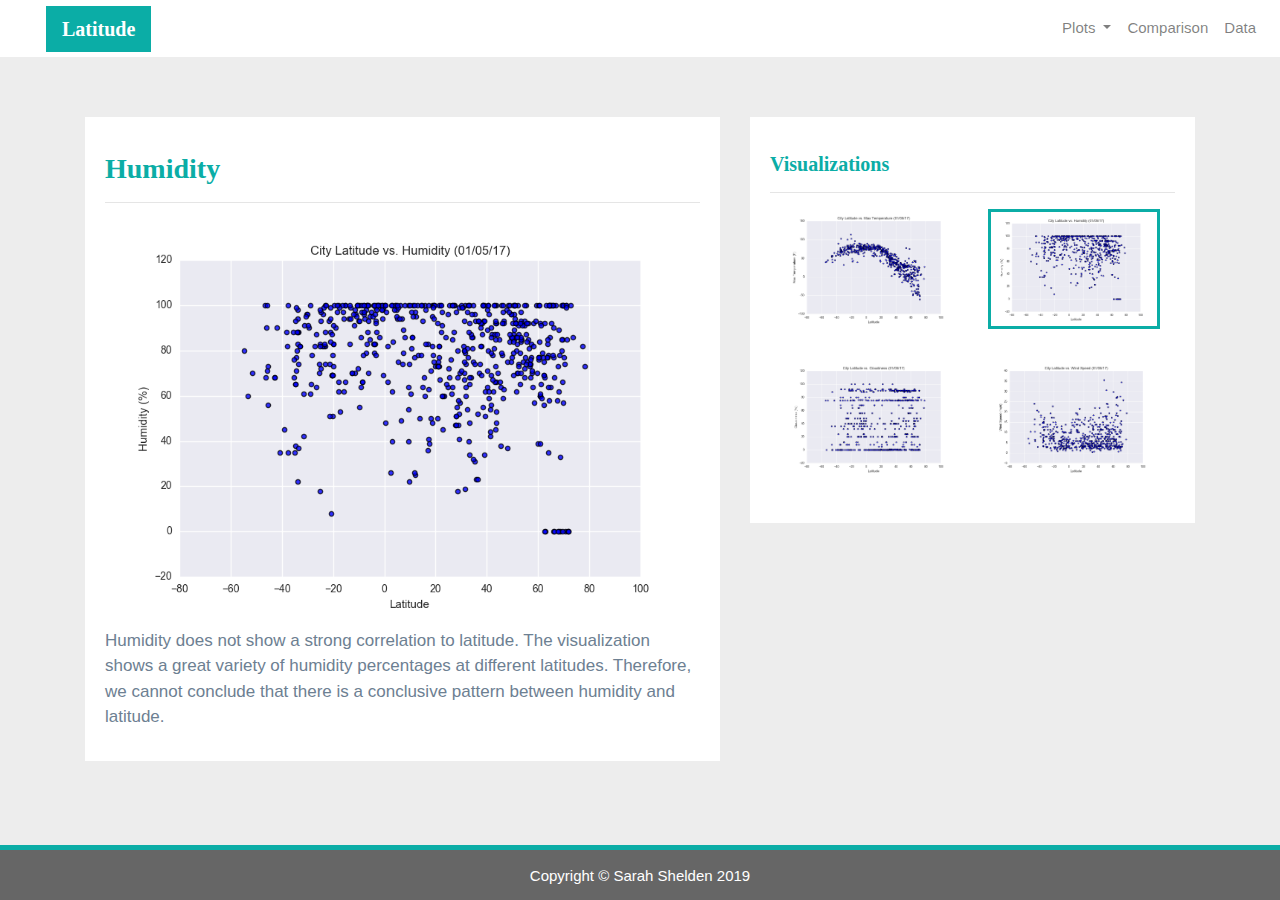
<file: humidity.html>
<!DOCTYPE html>
<html>

<head>
    <meta charset="utf-8" />
    <meta http-equiv="X-UA-Compatible" content="IE=edge">
    <title>Bootstrap Visualization Dashboard</title>
    <meta name="viewport" content="width=device-width, initial-scale=1">


    <!-- Bootstrap CSS -->
    <link rel="stylesheet" href="https://maxcdn.bootstrapcdn.com/bootstrap/4.0.0/css/bootstrap.min.css" integrity="sha384-Gn5384xqQ1aoWXA+058RXPxPg6fy4IWvTNh0E263XmFcJlSAwiGgFAW/dAiS6JXm"
          crossorigin="anonymous">

    <!--CSS Link-->
    <link rel="stylesheet" type="text/css" href="style.css">

</head>

<body>
<!-- Navigation Section -->
<div class="navigation">
    <nav class="navbar navbar-expand-lg navbar-light">
        <a class="navbar-brand" style="background-color: #0BADA6;" href="index.html">Latitude</a>
        <button class="navbar-toggler  border border-white" type="button" data-toggle="collapse" data-target="#navbarNavDropdown"
                aria-controls="navbarNavDropdown" aria-expanded="false" aria-label="Toggle navigation">
            <span class="navbar-toggler-icon"></span>
        </button>
        <div class="collapse navbar-collapse" id="navbarNavDropdown">
            <ul class="navbar-nav ml-auto">
                <li class="nav-item dropdown">
                    <a class="nav-link dropdown-toggle" href="#" id="navbarDropdownMenuLink" data-toggle="dropdown"
                       aria-haspopup="true" aria-expanded="false">
                        Plots
                    </a>
                    <div class="dropdown-menu" aria-labelledby="navbarDropdownMenuLink">
                        <a class="dropdown-item" href="max_temperature.html">Max Temperature</a>
                        <a class="dropdown-item active" href="humidity.html">Humidity</a>
                        <a class="dropdown-item" href="cloudiness.html">Cloudiness</a>
                        <a class="dropdown-item" href="wind_speed.html">Wind Speed</a>
                    </div>
                </li>
                <li class="nav-item">
                    <a class="nav-link" href="comparisons.html">Comparison</a>
                </li>
                <li class="nav-item">
                    <a class="nav-link" href="data.html">Data</a>
                </li>

            </ul>
        </div>
    </nav>
</div>
<!-- Content Section -->
<div class="container">
    <div class="row">
        <div class="col-lg-7 col-md-12">
            <!-- Left box  -->
            <div class="box">
                <h3 class="title">Humidity</h3>
                <hr>
                <img src="Resources/assets/images/Fig2.png" alt="Humidity Graph">
                <p>Humidity does not show a strong correlation to latitude. The visualization shows a great variety of
                    humidity percentages at different latitudes. Therefore, we cannot conclude that there is a conclusive
                    pattern between humidity and latitude.</p>
            </div>
        </div>
        <div class="col-lg-5 col-md-12">
            <!-- Right Box -->
            <div class="box">
                <h5 class="title">Visualizations</h5>
                <hr>


                <div class="container">
                    <div class="row" style="padding-bottom: 30px;">
                        <div class="col-6">
                            <a href="max_temperature.html">
                                <img class="panel" src="Resources/assets/images/Fig1.png" alt="Max Temperature Image">
                            </a>
                        </div>
                        <div class="col-6">
                            <a href="humidity.html">
                                <img class="panel active" src="Resources/assets/images/Fig2.png" alt="Humidity Graph">
                            </a>
                        </div>
                    </div>

                    <div class="row" style="padding-bottom: 30px;">
                        <div class="col-6">
                            <a href="cloudiness.html">
                                <img class="panel" src="Resources/assets/images/Fig3.png" alt="Cloudiness Graph">
                            </a>
                        </div>
                        <div class="col-6">
                            <a href="wind_speed.html">
                                <img class="panel" src="Resources/assets/images/Fig4.png" alt="Wind Speed Graph">
                            </a>
                        </div>


                    </div>
                </div>


            </div>
        </div>
    </div>
</div>
<!-- Footer Section -->
<footer>
    <div class="footer">Copyright &copy; Sarah Shelden 2019</div>
</footer>

<!-- Bootstrap JS -->
<script src="https://code.jquery.com/jquery-3.2.1.slim.min.js" integrity="sha384-KJ3o2DKtIkvYIK3UENzmM7KCkRr/rE9/Qpg6aAZGJwFDMVNA/GpGFF93hXpG5KkN"
        crossorigin="anonymous"></script>
<script src="https://cdnjs.cloudflare.com/ajax/libs/popper.js/1.12.9/umd/popper.min.js" integrity="sha384-ApNbgh9B+Y1QKtv3Rn7W3mgPxhU9K/ScQsAP7hUibX39j7fakFPskvXusvfa0b4Q"
        crossorigin="anonymous"></script>
<script src="https://maxcdn.bootstrapcdn.com/bootstrap/4.0.0/js/bootstrap.min.js" integrity="sha384-JZR6Spejh4U02d8jOt6vLEHfe/JQGiRRSQQxSfFWpi1MquVdAyjUar5+76PVCmYl"
        crossorigin="anonymous"></script>

</body>

</html>
</file>
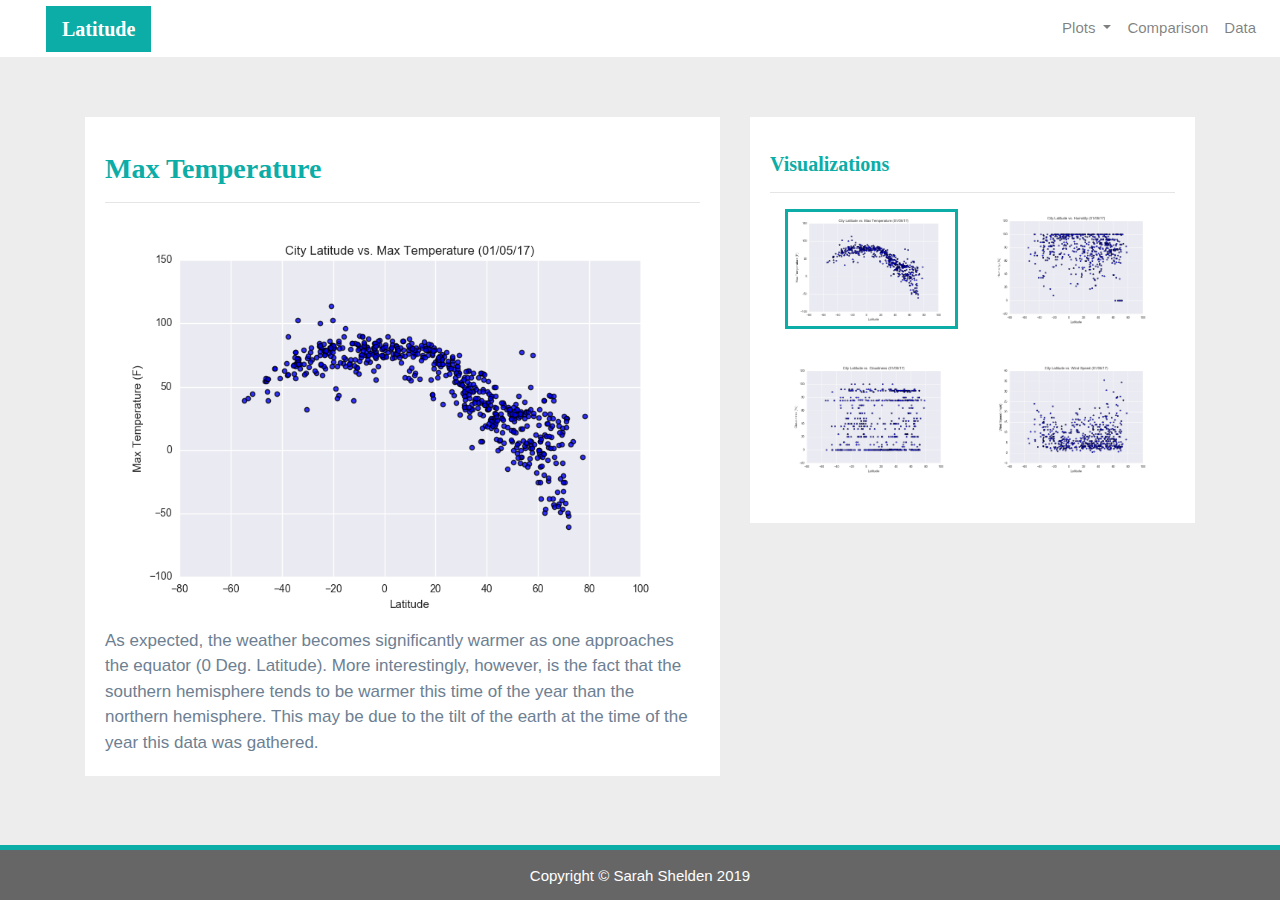
<file: max_temperature.html>
<!DOCTYPE html>
<html>

<head>
    <meta charset="utf-8" />
    <meta http-equiv="X-UA-Compatible" content="IE=edge">
    <title>Bootstrap Visualization Dashboard</title>
    <meta name="viewport" content="width=device-width, initial-scale=1">

    <!-- Bootstrap CSS -->
    <link rel="stylesheet" href="https://maxcdn.bootstrapcdn.com/bootstrap/4.0.0/css/bootstrap.min.css" integrity="sha384-Gn5384xqQ1aoWXA+058RXPxPg6fy4IWvTNh0E263XmFcJlSAwiGgFAW/dAiS6JXm"
          crossorigin="anonymous">

    <!--CSS Link-->
    <link rel="stylesheet" type="text/css" href="style.css">

</head>

<body>
<!-- Navigation Section -->
<div class="navigation">
    <nav class="navbar navbar-expand-lg navbar-light">
        <a class="navbar-brand" style="background-color: #0BADA6;" href="index.html">Latitude</a>
        <button class="navbar-toggler  border border-white" type="button" data-toggle="collapse" data-target="#navbarNavDropdown"
                aria-controls="navbarNavDropdown" aria-expanded="false" aria-label="Toggle navigation">
            <span class="navbar-toggler-icon"></span>
        </button>
        <div class="collapse navbar-collapse" id="navbarNavDropdown">
            <ul class="navbar-nav ml-auto">
                <li class="nav-item dropdown">
                    <a class="nav-link dropdown-toggle" href="#" id="navbarDropdownMenuLink" data-toggle="dropdown"
                       aria-haspopup="true" aria-expanded="false">
                        Plots
                    </a>
                    <div class="dropdown-menu" aria-labelledby="navbarDropdownMenuLink">
                        <a class="dropdown-item active" href="max_temperature.html">Max Temperature</a>
                        <a class="dropdown-item" href="humidity.html">Humidity</a>
                        <a class="dropdown-item" href="cloudiness.html">Cloudiness</a>
                        <a class="dropdown-item" href="wind_speed.html">Wind Speed</a>
                    </div>
                </li>
                <li class="nav-item">
                    <a class="nav-link" href="comparisons.html">Comparison</a>
                </li>
                <li class="nav-item">
                    <a class="nav-link" href="data.html">Data</a>
                </li>

            </ul>
        </div>
    </nav>
</div>
<!-- Content Section -->
<div class="container">
    <div class="row">
        <div class="col-lg-7 col-md-12">
            <!-- Left box  -->
            <div class="box" style="padding-bottom: 5px;">
                <h3 class="title">Max Temperature</h3>
                <hr>
                <img src="Resources/assets/images/Fig1.png" alt="Max Temperature Graph">
                <p>As expected, the weather becomes significantly warmer as one approaches the equator (0 Deg. Latitude).
                    More interestingly, however, is the fact that the southern hemisphere tends to be warmer this time of the
                    year than the northern hemisphere. This may be due to the tilt of the earth at the time of the year this
                    data was gathered.</p>
            </div>
        </div>
        <div class="col-lg-5 col-md-12">
            <!-- Right Box -->
            <div class="box">
                <h5 class="title">Visualizations</h5>
                <hr>


                <div class="container">
                    <div class="row" style="padding-bottom: 30px;">
                        <div class="col-6">
                            <a href="max_temperature.html">
                                <img class="panel active" src="Resources/assets/images/Fig1.png" alt="Max Temperature Image">
                            </a>
                        </div>
                        <div class="col-6">
                            <a href="humidity.html">
                                <img class="panel" src="Resources/assets/images/Fig2.png" alt="Humidity Graph">
                            </a>
                        </div>
                    </div>

                    <div class="row" style="padding-bottom: 30px;">
                        <div class="col-6">
                            <a href="cloudiness.html">
                                <img class="panel" src="Resources/assets/images/Fig3.png" alt="Cloudiness Graph">
                            </a>
                        </div>
                        <div class="col-6">
                            <a href="wind_speed.html">
                                <img class="panel" src="Resources/assets/images/Fig4.png" alt="Wind Speed Graph">
                            </a>
                        </div>


                    </div>
                </div>


            </div>
        </div>
    </div>
</div>
<!-- Footer Section -->
<footer>
    <div class="footer">Copyright &copy; Sarah Shelden 2019 </div>
</footer>

<!-- Bootstrap JS -->
<script src="https://code.jquery.com/jquery-3.2.1.slim.min.js" integrity="sha384-KJ3o2DKtIkvYIK3UENzmM7KCkRr/rE9/Qpg6aAZGJwFDMVNA/GpGFF93hXpG5KkN"
        crossorigin="anonymous"></script>
<script src="https://cdnjs.cloudflare.com/ajax/libs/popper.js/1.12.9/umd/popper.min.js" integrity="sha384-ApNbgh9B+Y1QKtv3Rn7W3mgPxhU9K/ScQsAP7hUibX39j7fakFPskvXusvfa0b4Q"
        crossorigin="anonymous"></script>
<script src="https://maxcdn.bootstrapcdn.com/bootstrap/4.0.0/js/bootstrap.min.js" integrity="sha384-JZR6Spejh4U02d8jOt6vLEHfe/JQGiRRSQQxSfFWpi1MquVdAyjUar5+76PVCmYl"
        crossorigin="anonymous"></script>

</body>


</html>
</file>
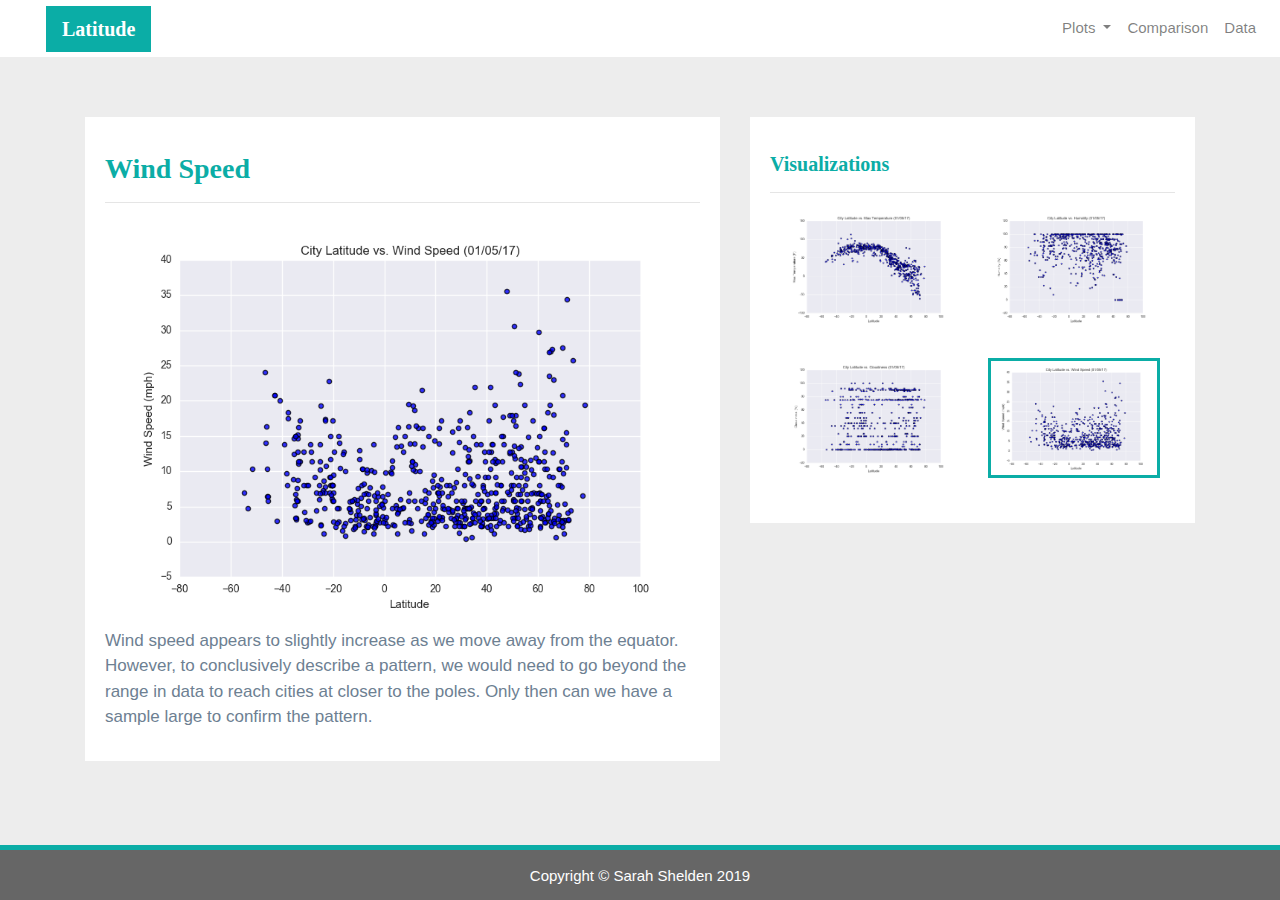
<file: wind_speed.html>
<!DOCTYPE html>
<html>

<head>
    <meta charset="utf-8" />
    <meta http-equiv="X-UA-Compatible" content="IE=edge">
    <title>Bootstrap Visualization Dashboard</title>
    <meta name="viewport" content="width=device-width, initial-scale=1">

    <!-- Bootstrap CSS -->
    <link rel="stylesheet" href="https://maxcdn.bootstrapcdn.com/bootstrap/4.0.0/css/bootstrap.min.css" integrity="sha384-Gn5384xqQ1aoWXA+058RXPxPg6fy4IWvTNh0E263XmFcJlSAwiGgFAW/dAiS6JXm"
          crossorigin="anonymous">
    <!--CSS Link-->
    <link rel="stylesheet" type="text/css" href="style.css">
</head>

<body>
<!-- Navigation Section -->
<div class="navigation">
    <nav class="navbar navbar-expand-lg navbar-light">
        <a class="navbar-brand" style="background-color: #0BADA6;" href="index.html">Latitude</a>
        <button class="navbar-toggler border border-white" type="button" data-toggle="collapse" data-target="#navbarNavDropdown"
                aria-controls="navbarNavDropdown" aria-expanded="false" aria-label="Toggle navigation">
            <span class="navbar-toggler-icon"></span>
        </button>
        <div class="collapse navbar-collapse" id="navbarNavDropdown">
            <ul class="navbar-nav ml-auto">
                <li class="nav-item dropdown">
                    <a class="nav-link dropdown-toggle" href="#" id="navbarDropdownMenuLink" data-toggle="dropdown"
                       aria-haspopup="true" aria-expanded="false">
                        Plots
                    </a>
                    <div class="dropdown-menu" aria-labelledby="navbarDropdownMenuLink">
                        <a class="dropdown-item" href="max_temperature.html">Max Temperature</a>
                        <a class="dropdown-item" href="humidity.html">Humidity</a>
                        <a class="dropdown-item" href="cloudiness.html">Cloudiness</a>
                        <a class="dropdown-item active" href="wind_speed.html">Wind Speed</a>
                    </div>
                </li>
                <li class="nav-item">
                    <a class="nav-link" href="comparisons.html">Comparison</a>
                </li>
                <li class="nav-item">
                    <a class="nav-link" href="data.html">Data</a>
                </li>

            </ul>
        </div>
    </nav>
</div>
<!-- Content Section -->
<div class="container">
    <div class="row">
        <div class="col-lg-7 col-md-12">
            <!-- Left box  -->
            <div class="box">
                <h3 class="title">Wind Speed</h3>
                <hr>
                <img src="Resources/assets/images/Fig4.png" alt="Wind Speed Graph">
                <p>Wind speed appears to slightly increase as we move away from the equator. However, to conclusively
                    describe a pattern, we would need to go beyond the range in data to reach cities at closer to the poles.
                    Only then can we have a sample large to confirm the pattern.</p>
            </div>
        </div>
        <div class="col-lg-5 col-md-12">
            <!-- Right Box -->
            <div class="box">
                <h5 class="title">Visualizations</h5>
                <hr>
                <div class="container">
                    <div class="row" style="padding-bottom: 30px;">
                        <div class="col-6">
                            <a href="max_temperature.html">
                                <img class="panel" src="Resources/assets/images/Fig1.png" alt="Max Temperature Image">
                            </a>
                        </div>
                        <div class="col-6">
                            <a href="humidity.html">
                                <img class="panel" src="Resources/assets/images/Fig2.png" alt="Humidity Graph">
                            </a>
                        </div>
                    </div>
                    <div class="row" style="padding-bottom: 30px;">
                        <div class="col-6">
                            <a href="cloudiness.html">
                                <img class="panel" src="Resources/assets/images/Fig3.png" alt="Cloudiness Graph">
                            </a>
                        </div>
                        <div class="col-6">
                            <a href="wind_speed.html">
                                <img class="panel active" src="Resources/assets/images/Fig4.png" alt="Wind Speed Graph">
                            </a>
                        </div>
                    </div>
                </div>
            </div>
        </div>
    </div>
</div>
<!-- Footer Section -->
<footer>
    <div class="footer">Copyright &copy; Sarah Shelden 2019</div>
</footer>

<!-- Bootstrap JS -->
<script src="https://code.jquery.com/jquery-3.2.1.slim.min.js" integrity="sha384-KJ3o2DKtIkvYIK3UENzmM7KCkRr/rE9/Qpg6aAZGJwFDMVNA/GpGFF93hXpG5KkN"
        crossorigin="anonymous"></script>
<script src="https://cdnjs.cloudflare.com/ajax/libs/popper.js/1.12.9/umd/popper.min.js" integrity="sha384-ApNbgh9B+Y1QKtv3Rn7W3mgPxhU9K/ScQsAP7hUibX39j7fakFPskvXusvfa0b4Q"
        crossorigin="anonymous"></script>
<script src="https://maxcdn.bootstrapcdn.com/bootstrap/4.0.0/js/bootstrap.min.js" integrity="sha384-JZR6Spejh4U02d8jOt6vLEHfe/JQGiRRSQQxSfFWpi1MquVdAyjUar5+76PVCmYl"
        crossorigin="anonymous"></script>
</body>

</html>
</file>
<file: style.css>
/* Body */
body{
    background-color: #EDEDED;
}
/* Navbar */
.navbar{
    max-height: 57px;
}
.navigation .navbar-brand{
    color: white;
    margin-left: 30px;
    padding: inherit;
    font-weight: bold;
    background-color: #0BADA6;
    font-family: Georgia, 'Times New Roman', Times, serif;
}
.navbar{
    background-color: white;
    font-size: 15px;
}
.active, .dropdown-menu .dropdown-item:active a:hover{
    background-color:#E7E7E7!important;
}
.dropdown-item{
    color: #6D8092 !important;
}
.dropdown .dropdown-menu .dropdown-item:active, .dropdown .dropdown-menu .dropdown-item:hover{
    background-color:#E7E7E7 !important;
}
a{
    color: #6D8092;
    font-size: 15px;
}
.nav-link:hover{
    background-color:#E7E7E7 !important;
}

.navbar-brand:hover{
    color: rgb(175, 175, 175) !important;
}
/* Images */
img{
    width:100% !important;
    height:100% !important;
}
.active, .panel:hover{
    border-color:#0BADA6;
    border-style: solid;

}
.vizualization{
    width:50% !important;
    height:50% !important;
}

/* Title Class  */
.title{
    color: #0BADA6;
    font-family: Georgia, 'Times New Roman', Times, serif;
    font-weight: bolder;
    padding-top: 25px;
}
/* Paragraph Element */
p{
    color: #6D8092;
    font-family: Arial, Helvetica, sans-serif;
    font-size: 17px;
}
/* Box Class */
.box {
    margin-top: 60px;
    margin-bottom: 62px;
    padding: 10px 20px 15px;
    color:black;
    background-color: white;

}
/* Table */
.table{
    font-size: 15px;
    border-top-color: white !important;
}
/* Footer */
footer{
    background-color: #666666;
    border-top-style: solid;
    border-top-width: 5px;
    border-top-color: #0BADA6;
    color: white;
    min-height: 55px;
    font-family: Arial, Helvetica, sans-serif;
    font-size: 15px;
    text-align: center;
    position: fixed;
    left: 0;
    bottom: 0;
    width: 100%;
    padding-top: 15px;
}
/* Media Queries */
@media(max-width: 992px){
    .navbar-expand-lg{
        background-color: #0BADA6 !important;
    }
    .navbar{
        max-height: none;
        padding: inherit;
    }
    .navbar div{
        margin: inherit;
        background-color: white;
    }
    .navbar-brand{
        padding: 10px !important;
    }

    button{
        margin-right: 30px;
    }
    button:focus {

        outline: 1px dotted;
        outline: 5px auto -webkit-focusring-color;

    }
}
</file>
